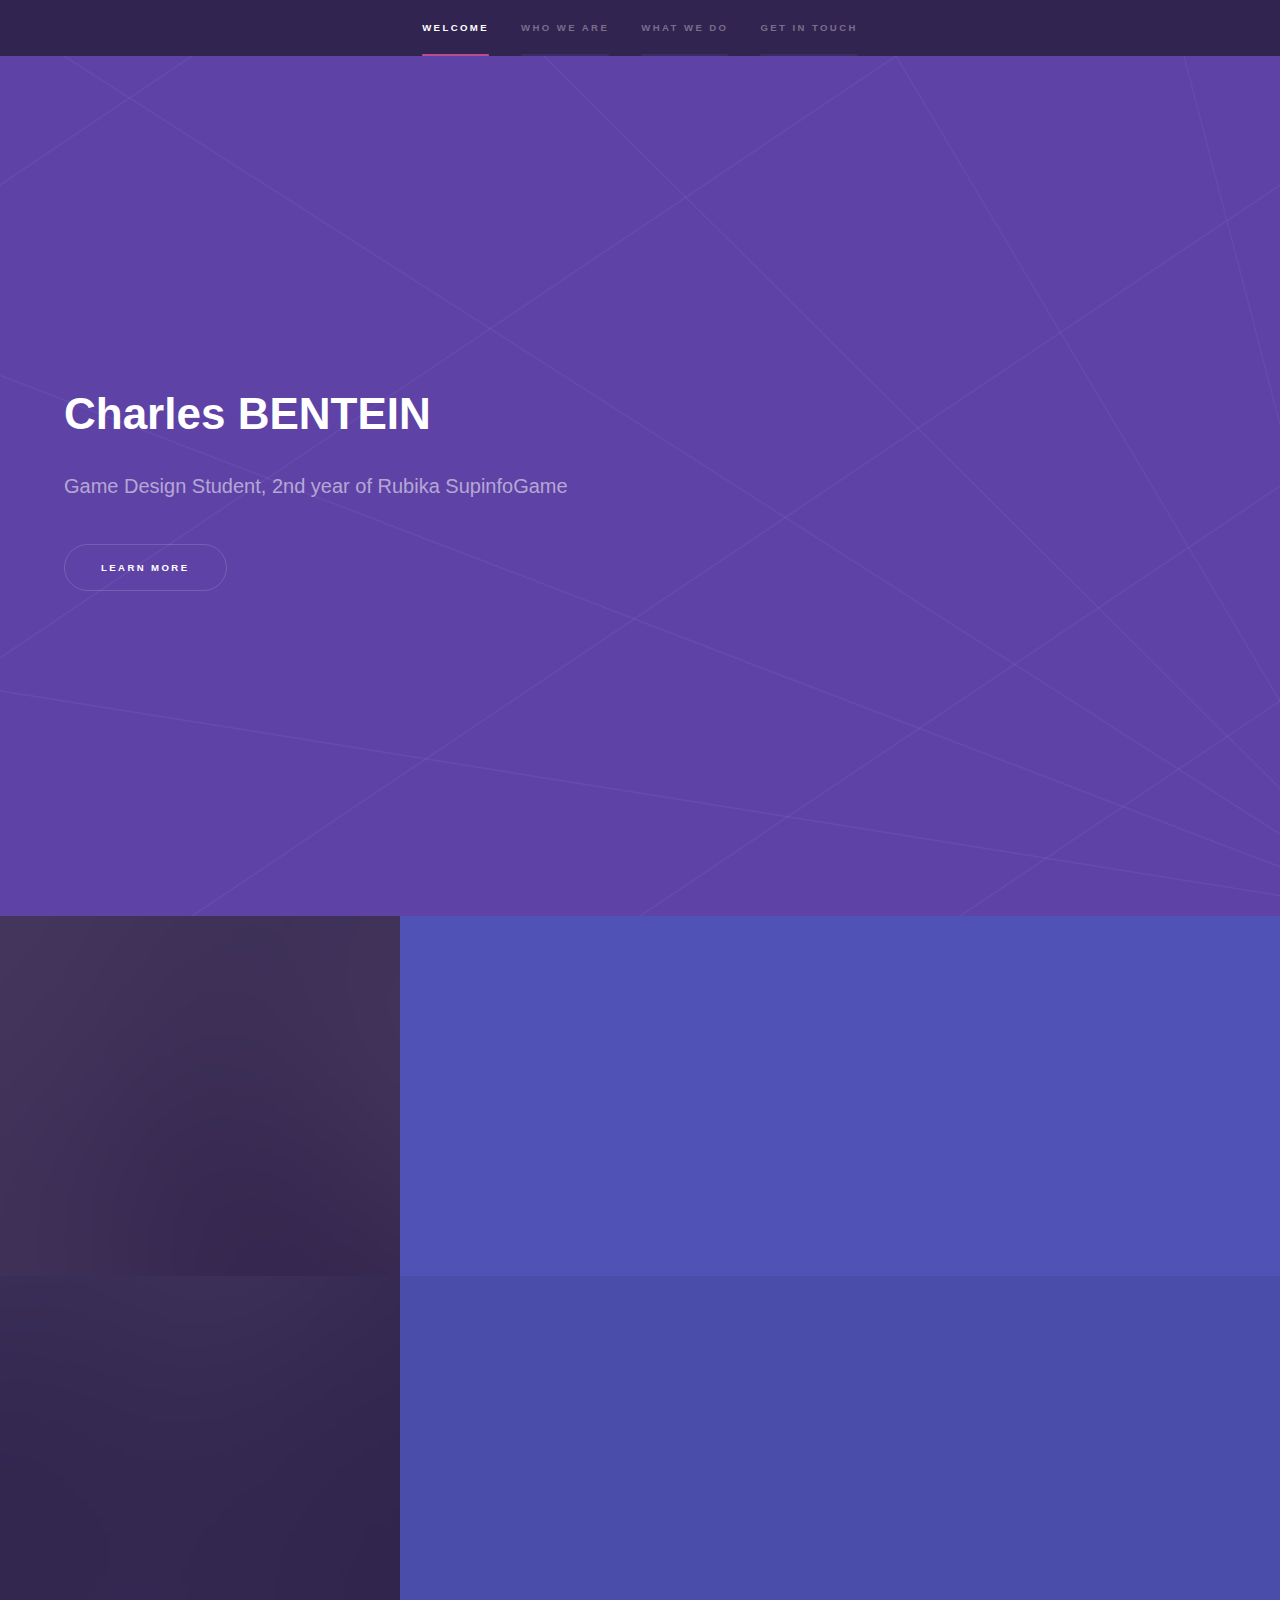
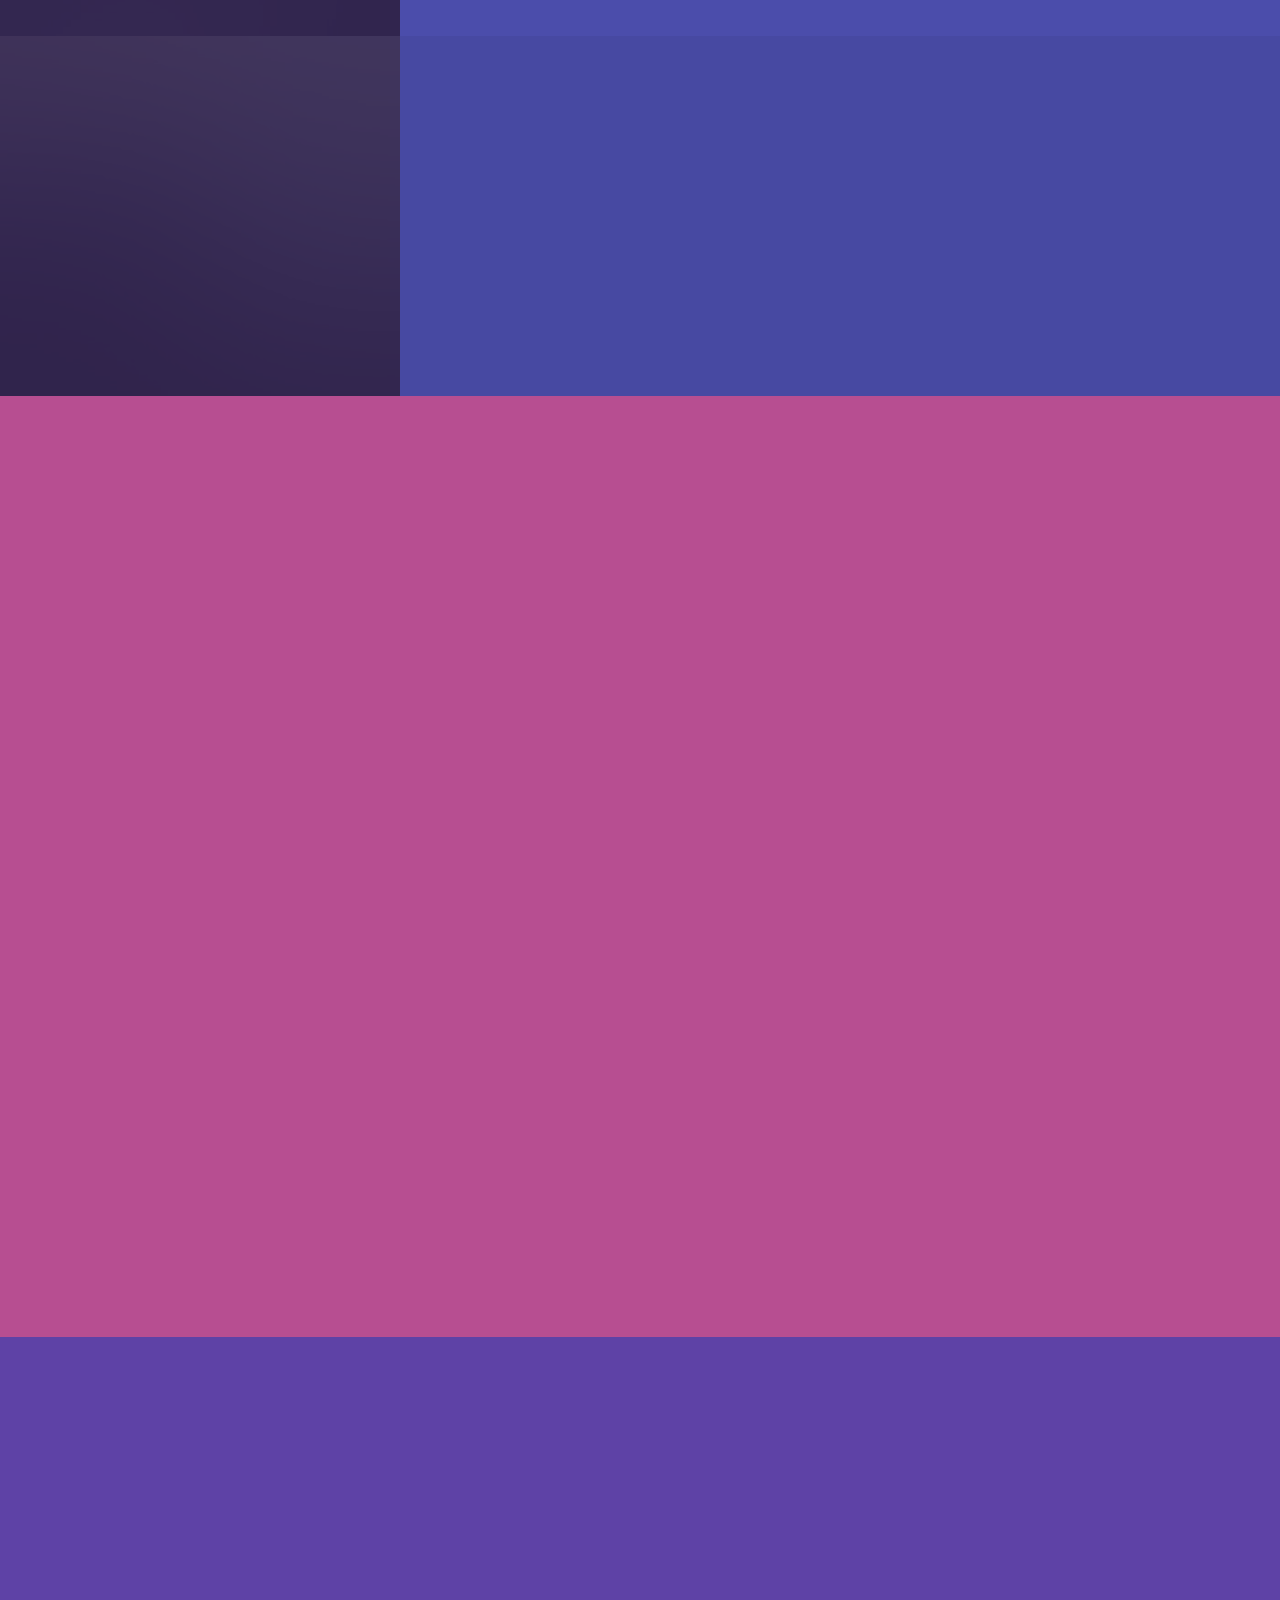
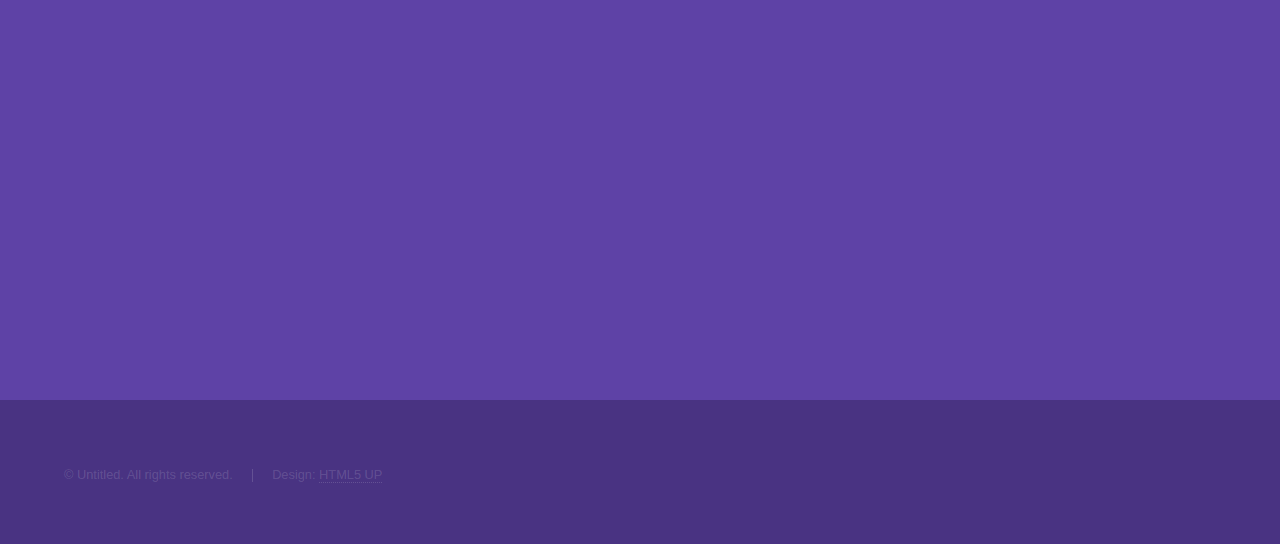
<file: MyPortfolio/index.html>
<!DOCTYPE HTML>
<!--
	Hyperspace by HTML5 UP
	html5up.net | @ajlkn
	Free for personal and commercial use under the CCA 3.0 license (html5up.net/license)
-->
<html>
	<head>
		<title>ChB - Game Designer</title>
		<meta charset="utf-8" />
		<meta name="viewport" content="width=device-width, initial-scale=1, user-scalable=no" />
		<link rel="stylesheet" href="assets/css/main.css" />
		<noscript><link rel="stylesheet" href="assets/css/noscript.css" /></noscript>
	</head>
	<body class="is-preload">

		<!-- Sidebar -->
			<section id="sidebar">
				<div class="inner">
					<nav>
						<ul>
							<li><a href="#intro">Welcome</a></li>
							<li><a href="#one">Who we are</a></li>
							<li><a href="#two">What we do</a></li>
							<li><a href="#three">Get in touch</a></li>
						</ul>
					</nav>
				</div>
			</section>

		<!-- Wrapper -->
			<div id="wrapper">

				<!-- Intro -->
					<section id="intro" class="wrapper style1 fullscreen fade-up">
						<div class="inner">
							<h1>Charles BENTEIN</h1>
							<p>Game Design Student, 2nd year of Rubika SupinfoGame</p>
							<ul class="actions">
								<li><a href="#one" class="button scrolly">Learn more</a></li>
							</ul>
						</div>
					</section>

				<!-- One -->
					<section id="one" class="wrapper style2 spotlights">
						<section>
							<a href="#" class="image"><img src="images/pic01.jpg" alt="" data-position="center center" /></a>
							<div class="content">
								<div class="inner">
									<h2>Sed ipsum dolor</h2>
									<p>Phasellus convallis elit id ullamcorper pulvinar. Duis aliquam turpis mauris, eu ultricies erat malesuada quis. Aliquam dapibus.</p>
									<ul class="actions">
										<li><a href="generic.html" class="button">Learn more</a></li>
									</ul>
								</div>
							</div>
						</section>
						<section>
							<a href="#" class="image"><img src="images/pic02.jpg" alt="" data-position="top center" /></a>
							<div class="content">
								<div class="inner">
									<h2>Feugiat consequat</h2>
									<p>Phasellus convallis elit id ullamcorper pulvinar. Duis aliquam turpis mauris, eu ultricies erat malesuada quis. Aliquam dapibus.</p>
									<ul class="actions">
										<li><a href="generic.html" class="button">Learn more</a></li>
									</ul>
								</div>
							</div>
						</section>
						<section>
							<a href="#" class="image"><img src="images/pic03.jpg" alt="" data-position="25% 25%" /></a>
							<div class="content">
								<div class="inner">
									<h2>Ultricies aliquam</h2>
									<p>Phasellus convallis elit id ullamcorper pulvinar. Duis aliquam turpis mauris, eu ultricies erat malesuada quis. Aliquam dapibus.</p>
									<ul class="actions">
										<li><a href="generic.html" class="button">Learn more</a></li>
									</ul>
								</div>
							</div>
						</section>
					</section>

				<!-- Two -->
					<section id="two" class="wrapper style3 fade-up">
						<div class="inner">
							<h2>What we do</h2>
							<p>Phasellus convallis elit id ullamcorper pulvinar. Duis aliquam turpis mauris, eu ultricies erat malesuada quis. Aliquam dapibus, lacus eget hendrerit bibendum, urna est aliquam sem, sit amet imperdiet est velit quis lorem.</p>
							<div class="features">
								<section>
									<span class="icon solid major fa-code"></span>
									<h3>Lorem ipsum amet</h3>
									<p>Phasellus convallis elit id ullam corper amet et pulvinar. Duis aliquam turpis mauris, sed ultricies erat dapibus.</p>
								</section>
								<section>
									<span class="icon solid major fa-lock"></span>
									<h3>Aliquam sed nullam</h3>
									<p>Phasellus convallis elit id ullam corper amet et pulvinar. Duis aliquam turpis mauris, sed ultricies erat dapibus.</p>
								</section>
								<section>
									<span class="icon solid major fa-cog"></span>
									<h3>Sed erat ullam corper</h3>
									<p>Phasellus convallis elit id ullam corper amet et pulvinar. Duis aliquam turpis mauris, sed ultricies erat dapibus.</p>
								</section>
								<section>
									<span class="icon solid major fa-desktop"></span>
									<h3>Veroeros quis lorem</h3>
									<p>Phasellus convallis elit id ullam corper amet et pulvinar. Duis aliquam turpis mauris, sed ultricies erat dapibus.</p>
								</section>
								<section>
									<span class="icon solid major fa-link"></span>
									<h3>Urna quis bibendum</h3>
									<p>Phasellus convallis elit id ullam corper amet et pulvinar. Duis aliquam turpis mauris, sed ultricies erat dapibus.</p>
								</section>
								<section>
									<span class="icon major fa-gem"></span>
									<h3>Aliquam urna dapibus</h3>
									<p>Phasellus convallis elit id ullam corper amet et pulvinar. Duis aliquam turpis mauris, sed ultricies erat dapibus.</p>
								</section>
							</div>
							<ul class="actions">
								<li><a href="generic.html" class="button">Learn more</a></li>
							</ul>
						</div>
					</section>

				<!-- Three -->
					<section id="three" class="wrapper style1 fade-up">
						<div class="inner">
							<h2>Get in touch</h2>
							<p>Phasellus convallis elit id ullamcorper pulvinar. Duis aliquam turpis mauris, eu ultricies erat malesuada quis. Aliquam dapibus, lacus eget hendrerit bibendum, urna est aliquam sem, sit amet imperdiet est velit quis lorem.</p>
							<div class="split style1">
								<section>
									<form method="post" action="#">
										<div class="fields">
											<div class="field half">
												<label for="name">Name</label>
												<input type="text" name="name" id="name" />
											</div>
											<div class="field half">
												<label for="email">Email</label>
												<input type="text" name="email" id="email" />
											</div>
											<div class="field">
												<label for="message">Message</label>
												<textarea name="message" id="message" rows="5"></textarea>
											</div>
										</div>
										<ul class="actions">
											<li><a href="" class="button submit">Send Message</a></li>
										</ul>
									</form>
								</section>
								<section>
									<ul class="contact">
										<li>
											<h3>Address</h3>
											<span>12345 Somewhere Road #654<br />
											Nashville, TN 00000-0000<br />
											USA</span>
										</li>
										<li>
											<h3>Email</h3>
											<a href="#">user@untitled.tld</a>
										</li>
										<li>
											<h3>Phone</h3>
											<span>(000) 000-0000</span>
										</li>
										<li>
											<h3>Social</h3>
											<ul class="icons">
												<li><a href="#" class="icon brands fa-twitter"><span class="label">Twitter</span></a></li>
												<li><a href="#" class="icon brands fa-facebook-f"><span class="label">Facebook</span></a></li>
												<li><a href="#" class="icon brands fa-github"><span class="label">GitHub</span></a></li>
												<li><a href="#" class="icon brands fa-instagram"><span class="label">Instagram</span></a></li>
												<li><a href="#" class="icon brands fa-linkedin-in"><span class="label">LinkedIn</span></a></li>
											</ul>
										</li>
									</ul>
								</section>
							</div>
						</div>
					</section>

			</div>

		<!-- Footer -->
			<footer id="footer" class="wrapper style1-alt">
				<div class="inner">
					<ul class="menu">
						<li>&copy; Untitled. All rights reserved.</li><li>Design: <a href="http://html5up.net">HTML5 UP</a></li>
					</ul>
				</div>
			</footer>

		<!-- Scripts -->
			<script src="assets/js/jquery.min.js"></script>
			<script src="assets/js/jquery.scrollex.min.js"></script>
			<script src="assets/js/jquery.scrolly.min.js"></script>
			<script src="assets/js/browser.min.js"></script>
			<script src="assets/js/breakpoints.min.js"></script>
			<script src="assets/js/util.js"></script>
			<script src="assets/js/main.js"></script>

	</body>
</html>
</file>
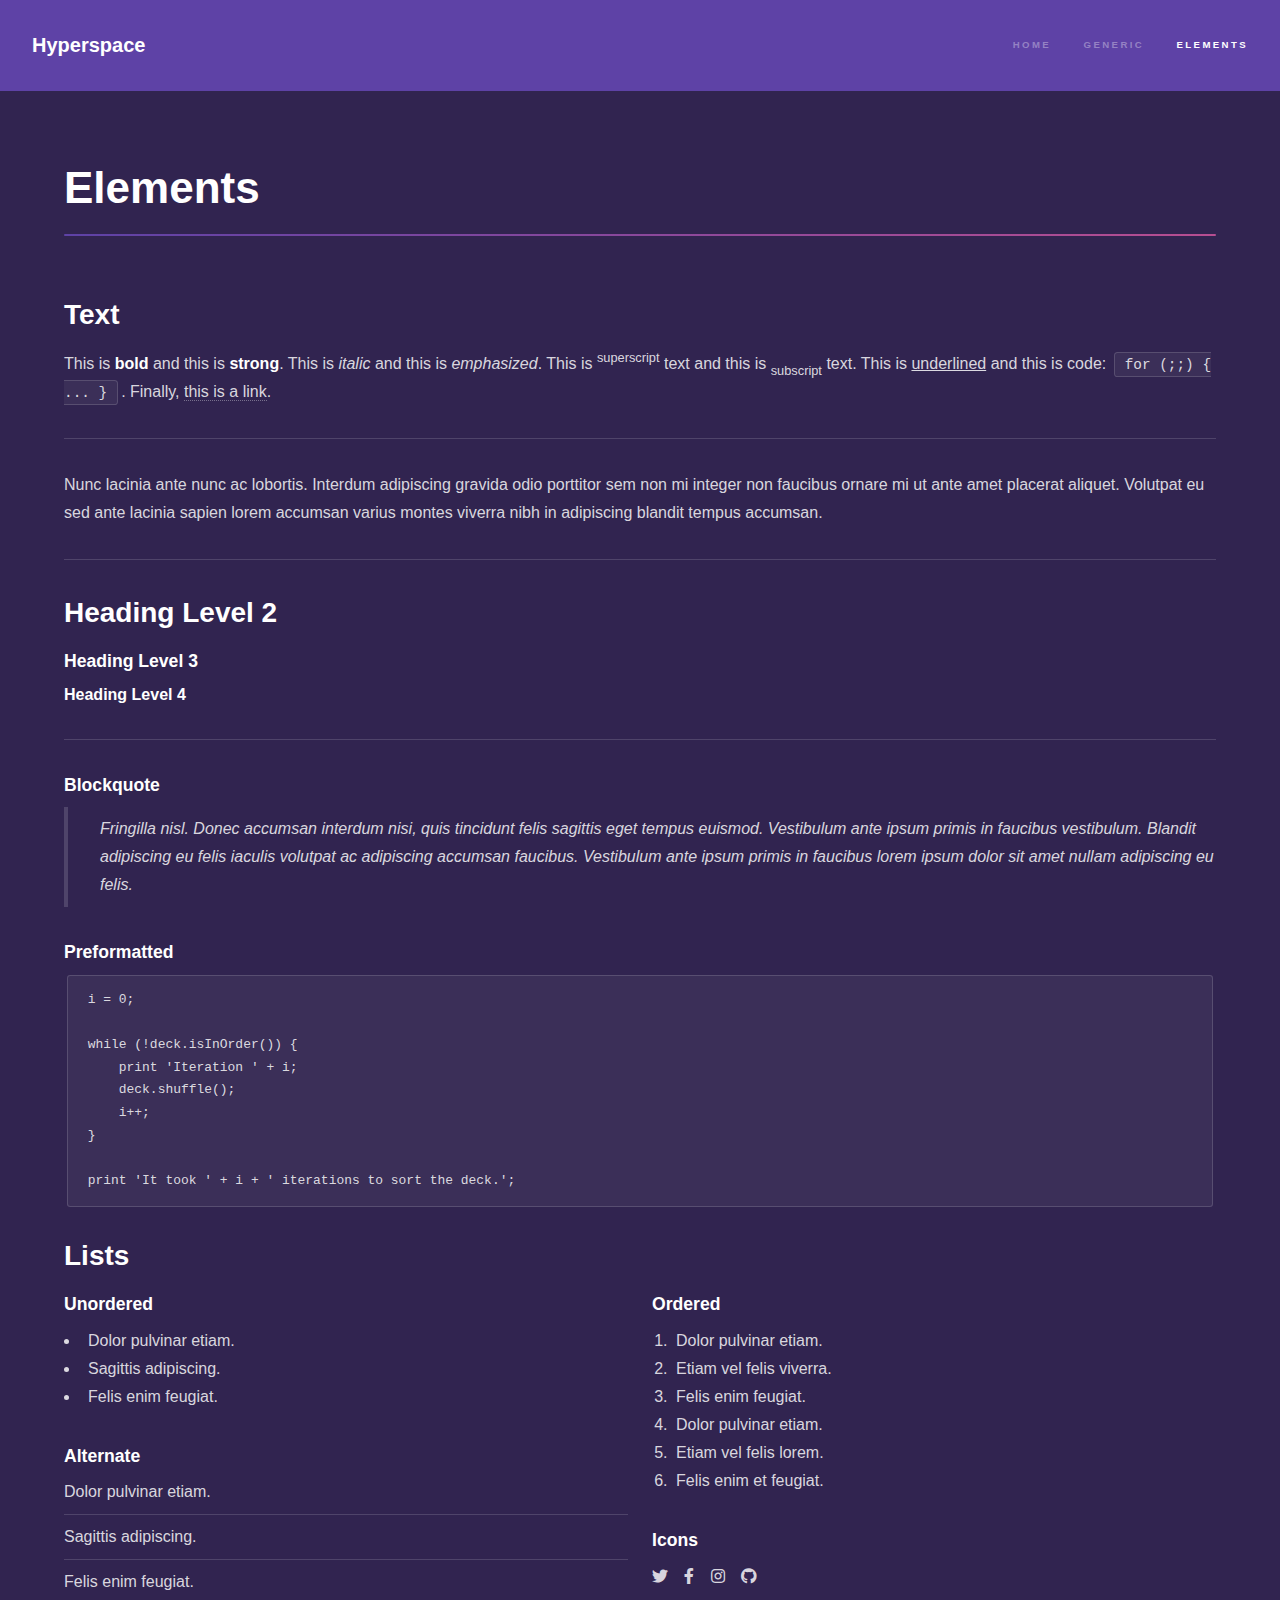
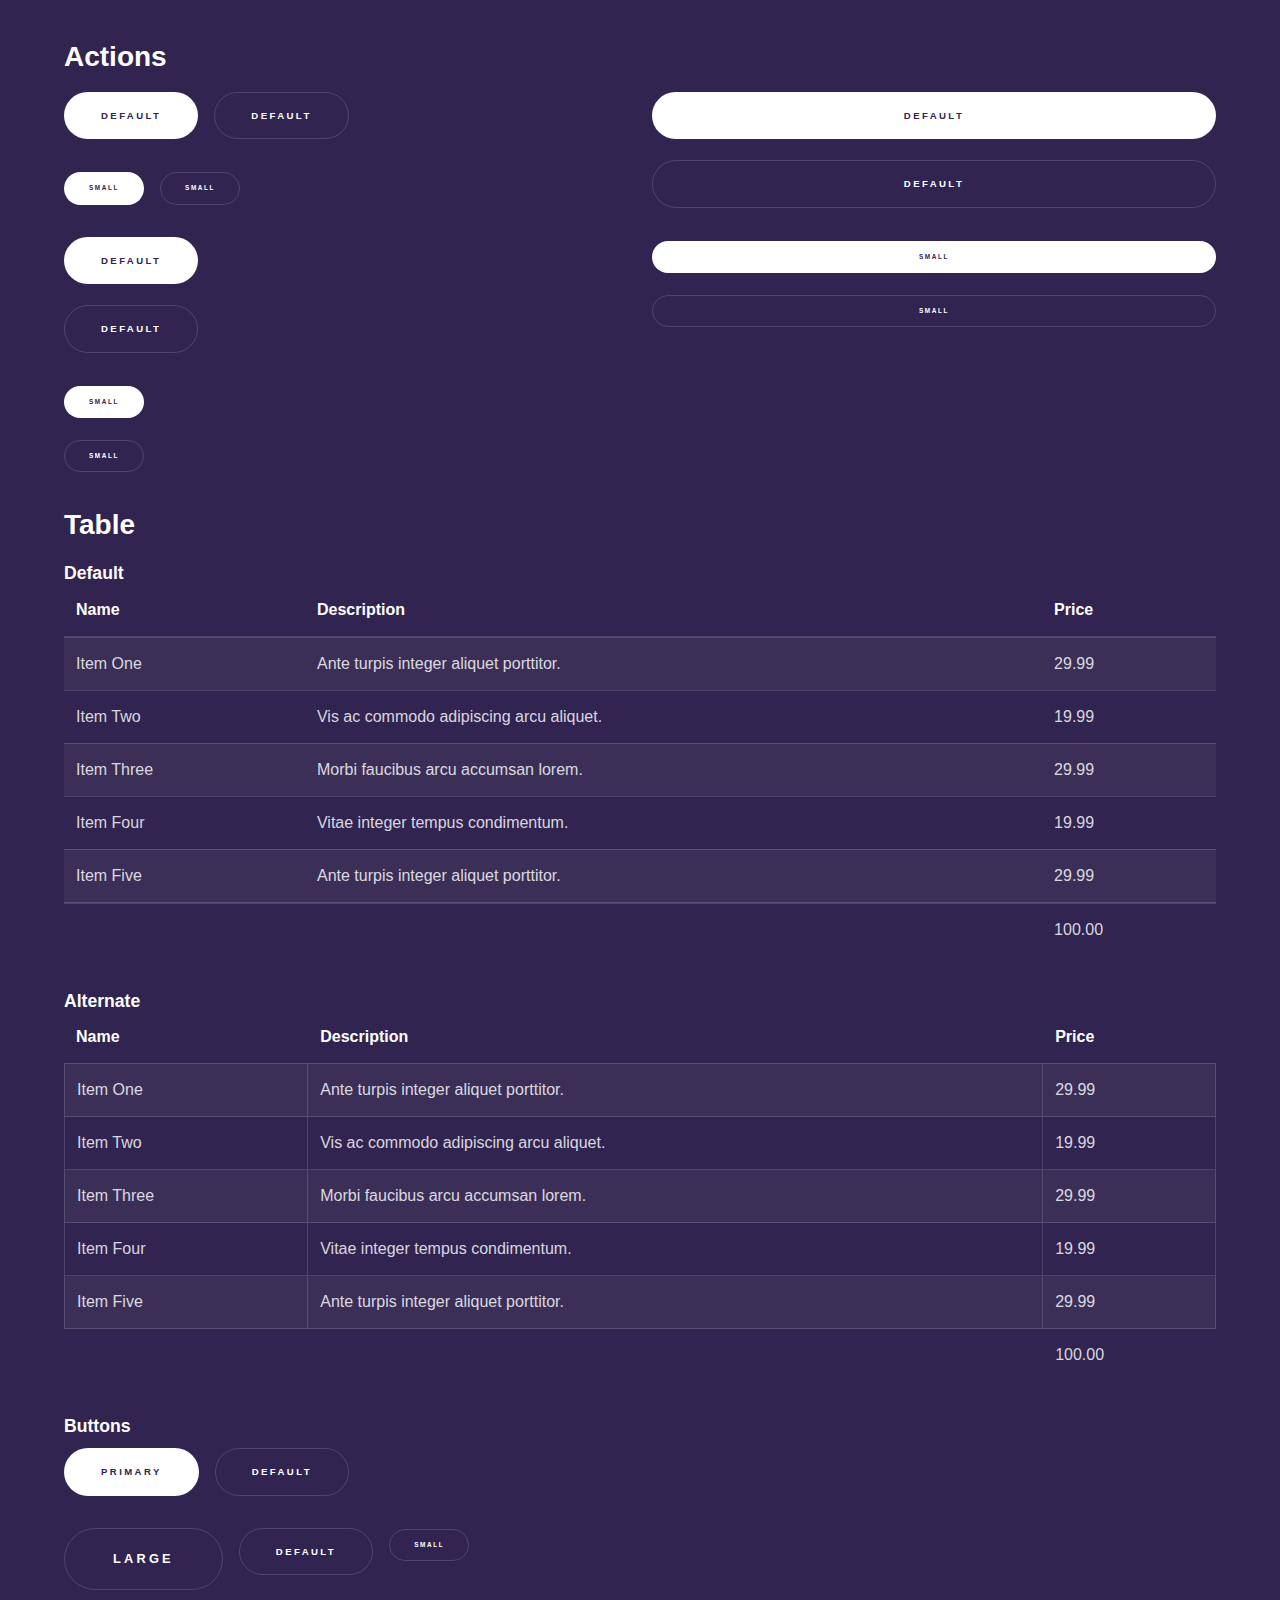
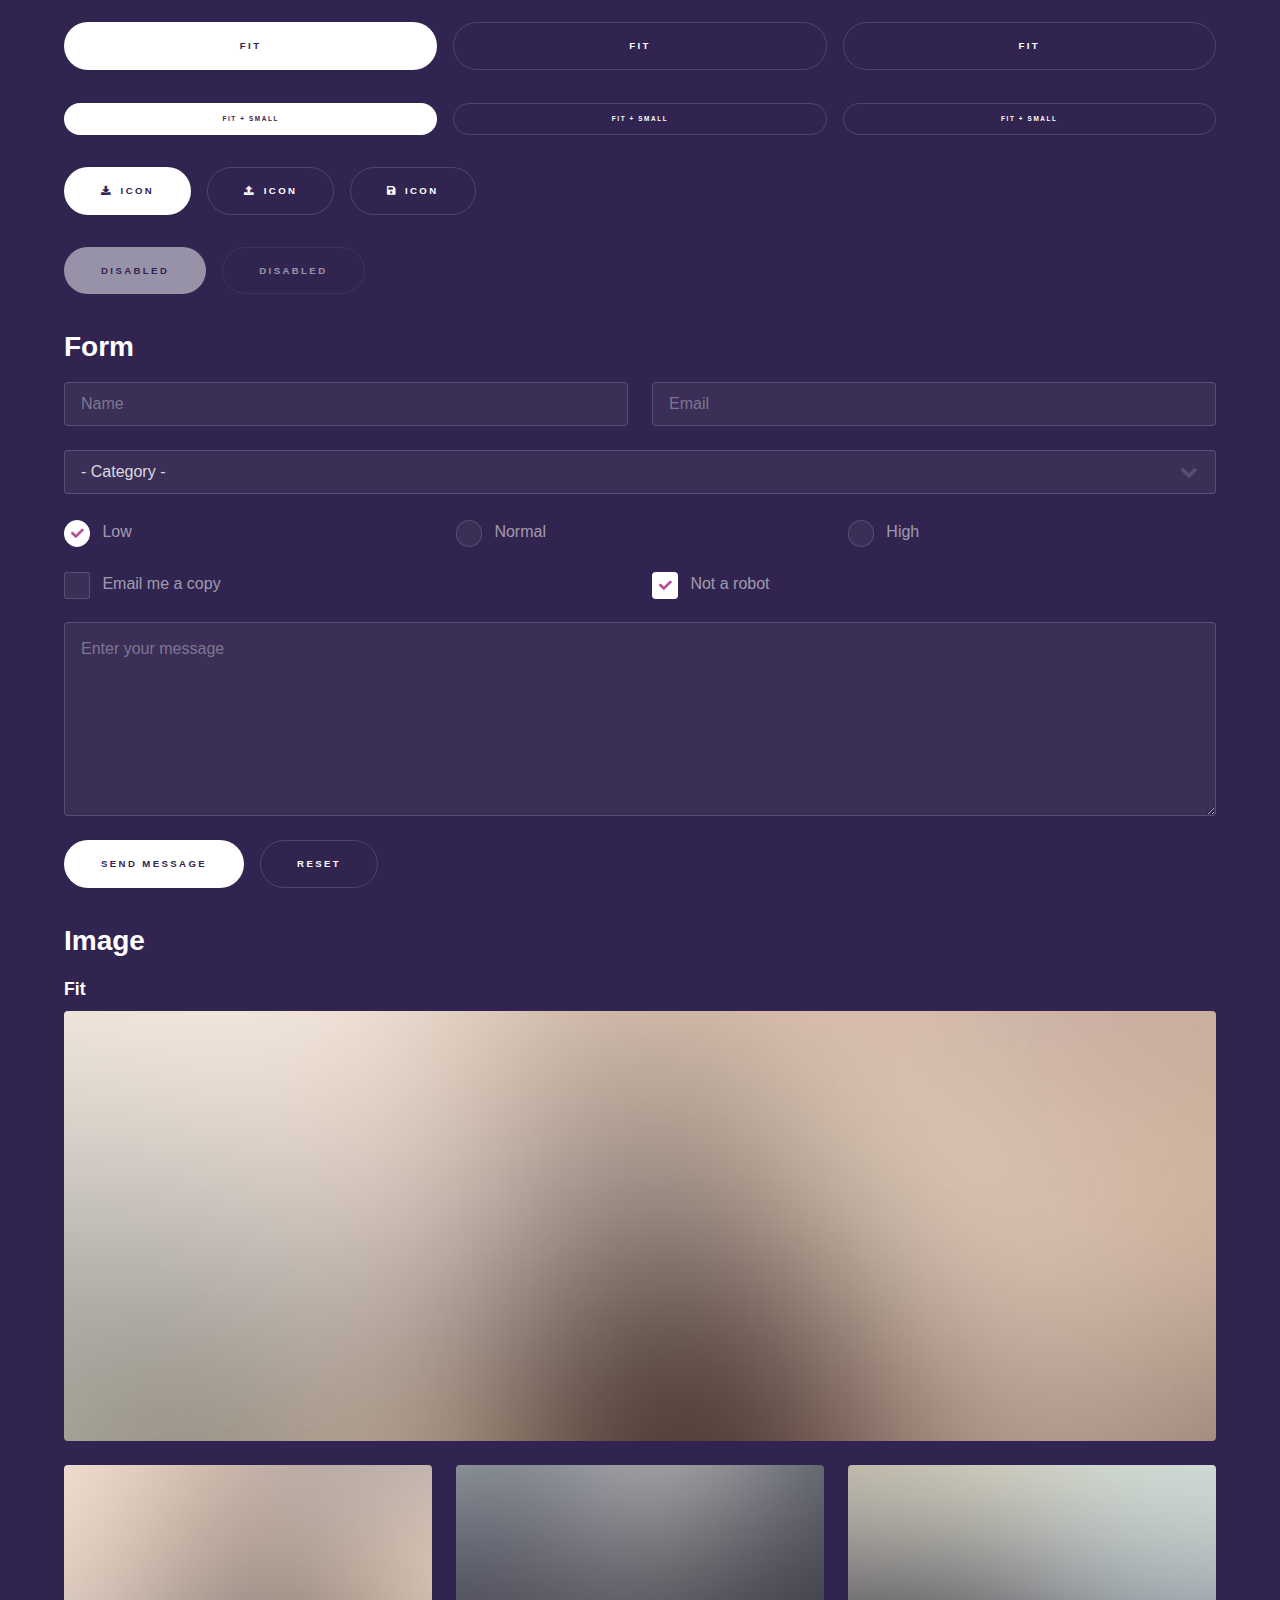
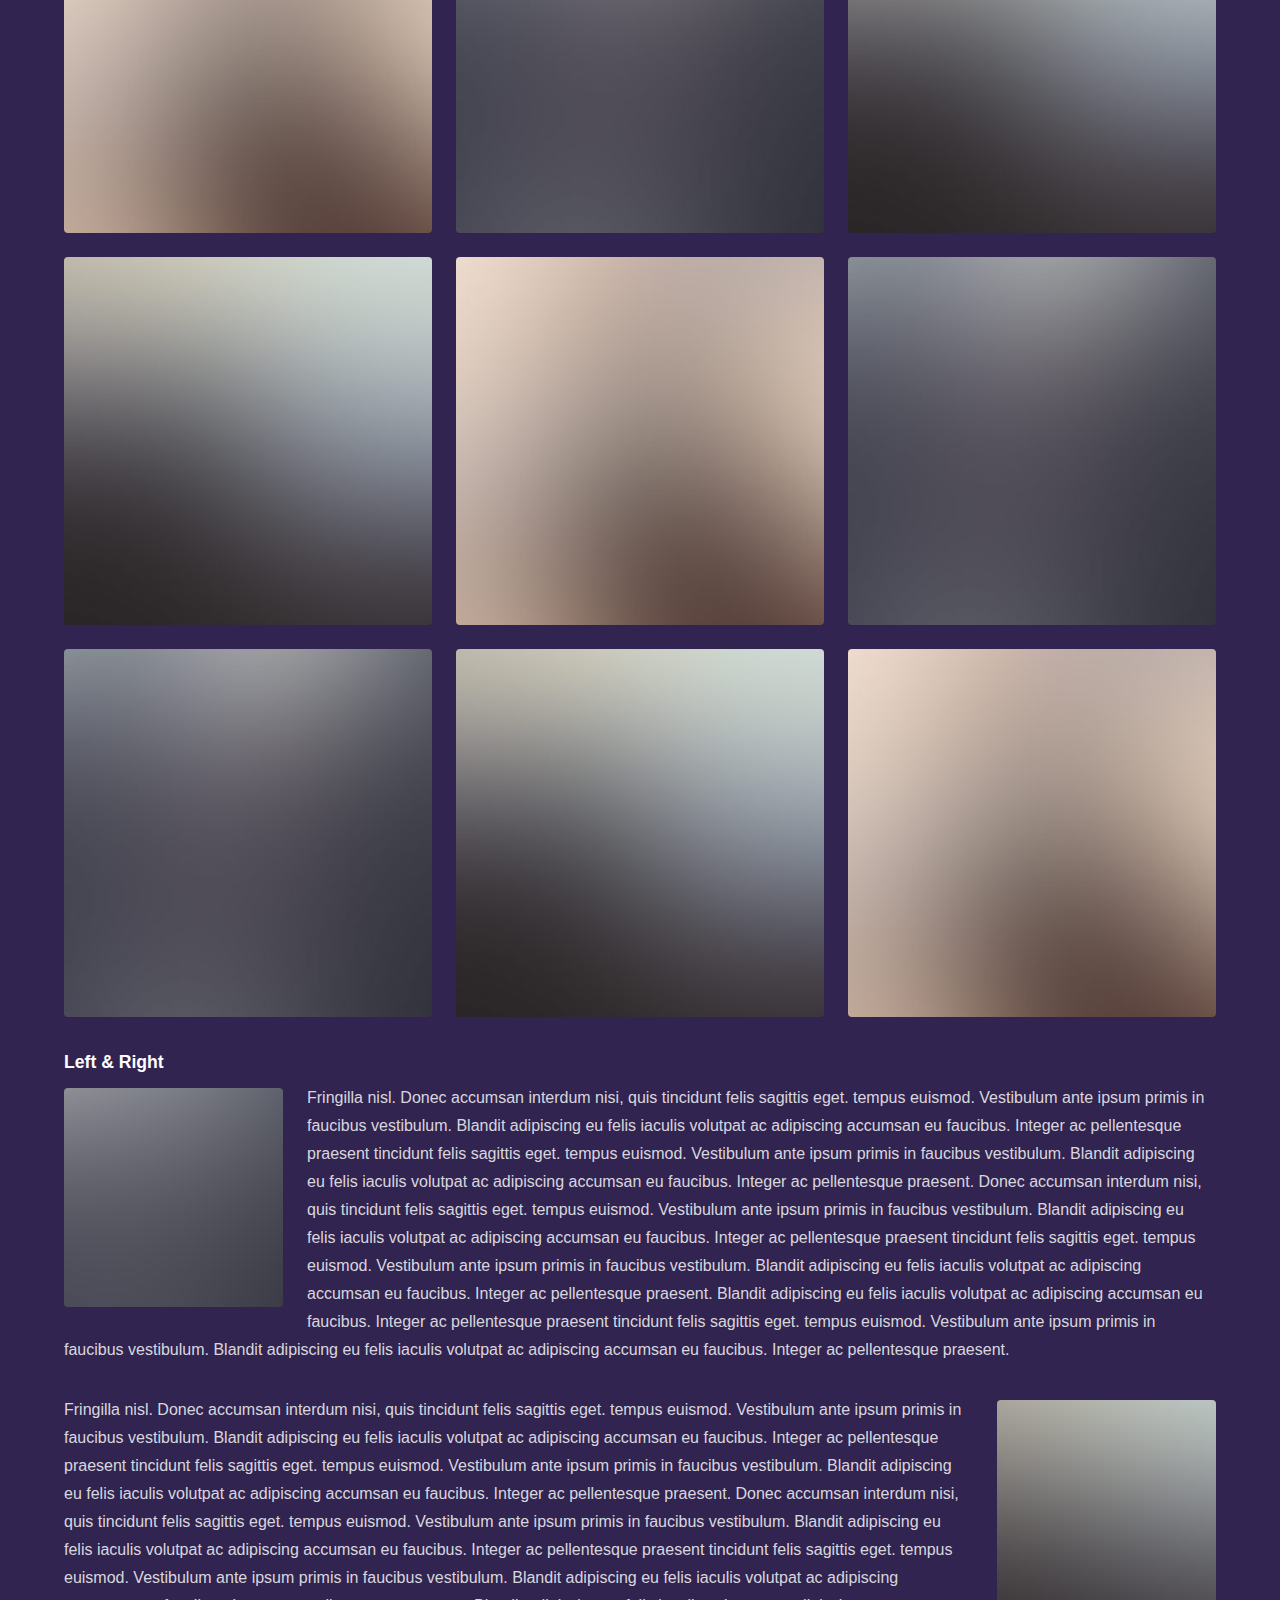
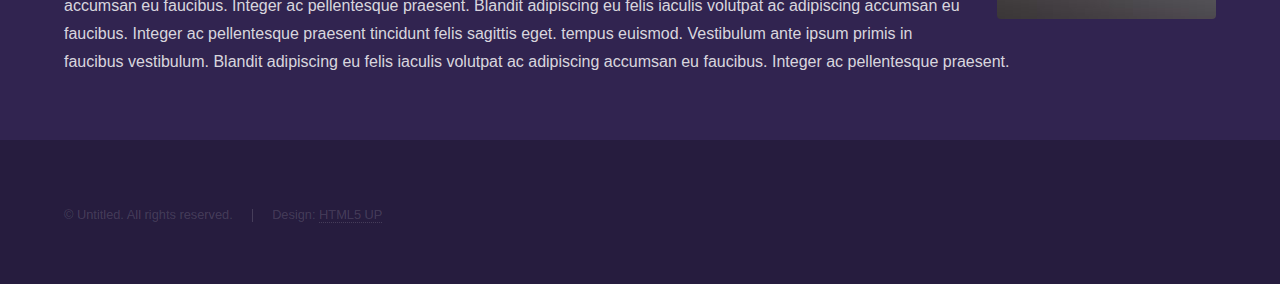
<file: elements.html>
<!DOCTYPE HTML>
<!--
	Hyperspace by HTML5 UP
	html5up.net | @ajlkn
	Free for personal and commercial use under the CCA 3.0 license (html5up.net/license)
-->
<html>
	<head>
		<title>Elements - Hyperspace by HTML5 UP</title>
		<meta charset="utf-8" />
		<meta name="viewport" content="width=device-width, initial-scale=1, user-scalable=no" />
		<link rel="stylesheet" href="assets/css/main.css" />
		<noscript><link rel="stylesheet" href="assets/css/noscript.css" /></noscript>
	</head>
	<body class="is-preload">

		<!-- Header -->
			<header id="header">
				<a href="index.html" class="title">Hyperspace</a>
				<nav>
					<ul>
						<li><a href="index.html">Home</a></li>
						<li><a href="generic.html">Generic</a></li>
						<li><a href="elements.html"  class="active">Elements</a></li>
					</ul>
				</nav>
			</header>

		<!-- Wrapper -->
			<div id="wrapper">

				<!-- Main -->
					<section id="main" class="wrapper">
						<div class="inner">
							<h1 class="major">Elements</h1>

							<!-- Text -->
								<section>
									<h2>Text</h2>
									<p>This is <b>bold</b> and this is <strong>strong</strong>. This is <i>italic</i> and this is <em>emphasized</em>.
									This is <sup>superscript</sup> text and this is <sub>subscript</sub> text.
									This is <u>underlined</u> and this is code: <code>for (;;) { ... }</code>. Finally, <a href="#">this is a link</a>.</p>
									<hr />
									<p>Nunc lacinia ante nunc ac lobortis. Interdum adipiscing gravida odio porttitor sem non mi integer non faucibus ornare mi ut ante amet placerat aliquet. Volutpat eu sed ante lacinia sapien lorem accumsan varius montes viverra nibh in adipiscing blandit tempus accumsan.</p>
									<hr />
									<h2>Heading Level 2</h2>
									<h3>Heading Level 3</h3>
									<h4>Heading Level 4</h4>
									<hr />
									<h3>Blockquote</h3>
									<blockquote>Fringilla nisl. Donec accumsan interdum nisi, quis tincidunt felis sagittis eget tempus euismod. Vestibulum ante ipsum primis in faucibus vestibulum. Blandit adipiscing eu felis iaculis volutpat ac adipiscing accumsan faucibus. Vestibulum ante ipsum primis in faucibus lorem ipsum dolor sit amet nullam adipiscing eu felis.</blockquote>
									<h3>Preformatted</h3>
									<pre><code>i = 0;

while (!deck.isInOrder()) {
    print 'Iteration ' + i;
    deck.shuffle();
    i++;
}

print 'It took ' + i + ' iterations to sort the deck.';</code></pre>
								</section>

							<!-- Lists -->
								<section>
									<h2>Lists</h2>
									<div class="row">
										<div class="col-6 col-12-medium">
											<h3>Unordered</h3>
											<ul>
												<li>Dolor pulvinar etiam.</li>
												<li>Sagittis adipiscing.</li>
												<li>Felis enim feugiat.</li>
											</ul>
											<h3>Alternate</h3>
											<ul class="alt">
												<li>Dolor pulvinar etiam.</li>
												<li>Sagittis adipiscing.</li>
												<li>Felis enim feugiat.</li>
											</ul>
										</div>
										<div class="col-6 col-12-medium">
											<h3>Ordered</h3>
											<ol>
												<li>Dolor pulvinar etiam.</li>
												<li>Etiam vel felis viverra.</li>
												<li>Felis enim feugiat.</li>
												<li>Dolor pulvinar etiam.</li>
												<li>Etiam vel felis lorem.</li>
												<li>Felis enim et feugiat.</li>
											</ol>
											<h3>Icons</h3>
											<ul class="icons">
												<li><a href="#" class="icon brands fa-twitter"><span class="label">Twitter</span></a></li>
												<li><a href="#" class="icon brands fa-facebook-f"><span class="label">Facebook</span></a></li>
												<li><a href="#" class="icon brands fa-instagram"><span class="label">Instagram</span></a></li>
												<li><a href="#" class="icon brands fa-github"><span class="label">Github</span></a></li>
											</ul>
										</div>
									</div>
									<h2>Actions</h2>
									<div class="row">
										<div class="col-6 col-12-medium">
											<ul class="actions">
												<li><a href="#" class="button primary">Default</a></li>
												<li><a href="#" class="button">Default</a></li>
											</ul>
											<ul class="actions small">
												<li><a href="#" class="button primary small">Small</a></li>
												<li><a href="#" class="button small">Small</a></li>
											</ul>
											<ul class="actions stacked">
												<li><a href="#" class="button primary">Default</a></li>
												<li><a href="#" class="button">Default</a></li>
											</ul>
											<ul class="actions stacked">
												<li><a href="#" class="button primary small">Small</a></li>
												<li><a href="#" class="button small">Small</a></li>
											</ul>
										</div>
										<div class="col-6 col-12-medium">
											<ul class="actions stacked">
												<li><a href="#" class="button primary fit">Default</a></li>
												<li><a href="#" class="button fit">Default</a></li>
											</ul>
											<ul class="actions stacked">
												<li><a href="#" class="button primary small fit">Small</a></li>
												<li><a href="#" class="button small fit">Small</a></li>
											</ul>
										</div>
									</div>
								</section>

							<!-- Table -->
								<section>
									<h2>Table</h2>
									<h3>Default</h3>
									<div class="table-wrapper">
										<table>
											<thead>
												<tr>
													<th>Name</th>
													<th>Description</th>
													<th>Price</th>
												</tr>
											</thead>
											<tbody>
												<tr>
													<td>Item One</td>
													<td>Ante turpis integer aliquet porttitor.</td>
													<td>29.99</td>
												</tr>
												<tr>
													<td>Item Two</td>
													<td>Vis ac commodo adipiscing arcu aliquet.</td>
													<td>19.99</td>
												</tr>
												<tr>
													<td>Item Three</td>
													<td> Morbi faucibus arcu accumsan lorem.</td>
													<td>29.99</td>
												</tr>
												<tr>
													<td>Item Four</td>
													<td>Vitae integer tempus condimentum.</td>
													<td>19.99</td>
												</tr>
												<tr>
													<td>Item Five</td>
													<td>Ante turpis integer aliquet porttitor.</td>
													<td>29.99</td>
												</tr>
											</tbody>
											<tfoot>
												<tr>
													<td colspan="2"></td>
													<td>100.00</td>
												</tr>
											</tfoot>
										</table>
									</div>

									<h3>Alternate</h3>
									<div class="table-wrapper">
										<table class="alt">
											<thead>
												<tr>
													<th>Name</th>
													<th>Description</th>
													<th>Price</th>
												</tr>
											</thead>
											<tbody>
												<tr>
													<td>Item One</td>
													<td>Ante turpis integer aliquet porttitor.</td>
													<td>29.99</td>
												</tr>
												<tr>
													<td>Item Two</td>
													<td>Vis ac commodo adipiscing arcu aliquet.</td>
													<td>19.99</td>
												</tr>
												<tr>
													<td>Item Three</td>
													<td> Morbi faucibus arcu accumsan lorem.</td>
													<td>29.99</td>
												</tr>
												<tr>
													<td>Item Four</td>
													<td>Vitae integer tempus condimentum.</td>
													<td>19.99</td>
												</tr>
												<tr>
													<td>Item Five</td>
													<td>Ante turpis integer aliquet porttitor.</td>
													<td>29.99</td>
												</tr>
											</tbody>
											<tfoot>
												<tr>
													<td colspan="2"></td>
													<td>100.00</td>
												</tr>
											</tfoot>
										</table>
									</div>
								</section>

							<!-- Buttons -->
								<section>
									<h3>Buttons</h3>
									<ul class="actions">
										<li><a href="#" class="button primary">Primary</a></li>
										<li><a href="#" class="button">Default</a></li>
									</ul>
									<ul class="actions">
										<li><a href="#" class="button large">Large</a></li>
										<li><a href="#" class="button">Default</a></li>
										<li><a href="#" class="button small">Small</a></li>
									</ul>
									<ul class="actions fit">
										<li><a href="#" class="button primary fit">Fit</a></li>
										<li><a href="#" class="button fit">Fit</a></li>
										<li><a href="#" class="button fit">Fit</a></li>
									</ul>
									<ul class="actions fit small">
										<li><a href="#" class="button primary fit small">Fit + Small</a></li>
										<li><a href="#" class="button fit small">Fit + Small</a></li>
										<li><a href="#" class="button fit small">Fit + Small</a></li>
									</ul>
									<ul class="actions">
										<li><a href="#" class="button primary icon solid fa-download">Icon</a></li>
										<li><a href="#" class="button icon solid fa-upload">Icon</a></li>
										<li><a href="#" class="button icon solid fa-save">Icon</a></li>
									</ul>
									<ul class="actions">
										<li><span class="button primary disabled">Disabled</span></li>
										<li><span class="button disabled">Disabled</span></li>
									</ul>
								</section>

							<!-- Form -->
								<section>
									<h2>Form</h2>
									<form method="post" action="#">
										<div class="row gtr-uniform">
											<div class="col-6 col-12-xsmall">
												<input type="text" name="demo-name" id="demo-name" value="" placeholder="Name" />
											</div>
											<div class="col-6 col-12-xsmall">
												<input type="email" name="demo-email" id="demo-email" value="" placeholder="Email" />
											</div>
											<div class="col-12">
												<select name="demo-category" id="demo-category">
													<option value="">- Category -</option>
													<option value="1">Manufacturing</option>
													<option value="1">Shipping</option>
													<option value="1">Administration</option>
													<option value="1">Human Resources</option>
												</select>
											</div>
											<div class="col-4 col-12-small">
												<input type="radio" id="demo-priority-low" name="demo-priority" checked>
												<label for="demo-priority-low">Low</label>
											</div>
											<div class="col-4 col-12-small">
												<input type="radio" id="demo-priority-normal" name="demo-priority">
												<label for="demo-priority-normal">Normal</label>
											</div>
											<div class="col-4 col-12-small">
												<input type="radio" id="demo-priority-high" name="demo-priority">
												<label for="demo-priority-high">High</label>
											</div>
											<div class="col-6 col-12-small">
												<input type="checkbox" id="demo-copy" name="demo-copy">
												<label for="demo-copy">Email me a copy</label>
											</div>
											<div class="col-6 col-12-small">
												<input type="checkbox" id="demo-human" name="demo-human" checked>
												<label for="demo-human">Not a robot</label>
											</div>
											<div class="col-12">
												<textarea name="demo-message" id="demo-message" placeholder="Enter your message" rows="6"></textarea>
											</div>
											<div class="col-12">
												<ul class="actions">
													<li><input type="submit" value="Send Message" class="primary" /></li>
													<li><input type="reset" value="Reset" /></li>
												</ul>
											</div>
										</div>
									</form>
								</section>

							<!-- Image -->
								<section>
									<h2>Image</h2>
									<h3>Fit</h3>
									<div class="box alt">
										<div class="row gtr-uniform">
											<div class="col-12"><span class="image fit"><img src="images/pic04.jpg" alt="" /></span></div>
											<div class="col-4"><span class="image fit"><img src="images/pic01.jpg" alt="" /></span></div>
											<div class="col-4"><span class="image fit"><img src="images/pic02.jpg" alt="" /></span></div>
											<div class="col-4"><span class="image fit"><img src="images/pic03.jpg" alt="" /></span></div>
											<div class="col-4"><span class="image fit"><img src="images/pic03.jpg" alt="" /></span></div>
											<div class="col-4"><span class="image fit"><img src="images/pic01.jpg" alt="" /></span></div>
											<div class="col-4"><span class="image fit"><img src="images/pic02.jpg" alt="" /></span></div>
											<div class="col-4"><span class="image fit"><img src="images/pic02.jpg" alt="" /></span></div>
											<div class="col-4"><span class="image fit"><img src="images/pic03.jpg" alt="" /></span></div>
											<div class="col-4"><span class="image fit"><img src="images/pic01.jpg" alt="" /></span></div>
										</div>
									</div>
									<h3>Left &amp; Right</h3>
									<p><span class="image left"><img src="images/pic05.jpg" alt="" /></span>Fringilla nisl. Donec accumsan interdum nisi, quis tincidunt felis sagittis eget. tempus euismod. Vestibulum ante ipsum primis in faucibus vestibulum. Blandit adipiscing eu felis iaculis volutpat ac adipiscing accumsan eu faucibus. Integer ac pellentesque praesent tincidunt felis sagittis eget. tempus euismod. Vestibulum ante ipsum primis in faucibus vestibulum. Blandit adipiscing eu felis iaculis volutpat ac adipiscing accumsan eu faucibus. Integer ac pellentesque praesent. Donec accumsan interdum nisi, quis tincidunt felis sagittis eget. tempus euismod. Vestibulum ante ipsum primis in faucibus vestibulum. Blandit adipiscing eu felis iaculis volutpat ac adipiscing accumsan eu faucibus. Integer ac pellentesque praesent tincidunt felis sagittis eget. tempus euismod. Vestibulum ante ipsum primis in faucibus vestibulum. Blandit adipiscing eu felis iaculis volutpat ac adipiscing accumsan eu faucibus. Integer ac pellentesque praesent. Blandit adipiscing eu felis iaculis volutpat ac adipiscing accumsan eu faucibus. Integer ac pellentesque praesent tincidunt felis sagittis eget. tempus euismod. Vestibulum ante ipsum primis in faucibus vestibulum. Blandit adipiscing eu felis iaculis volutpat ac adipiscing accumsan eu faucibus. Integer ac pellentesque praesent.</p>
									<p><span class="image right"><img src="images/pic06.jpg" alt="" /></span>Fringilla nisl. Donec accumsan interdum nisi, quis tincidunt felis sagittis eget. tempus euismod. Vestibulum ante ipsum primis in faucibus vestibulum. Blandit adipiscing eu felis iaculis volutpat ac adipiscing accumsan eu faucibus. Integer ac pellentesque praesent tincidunt felis sagittis eget. tempus euismod. Vestibulum ante ipsum primis in faucibus vestibulum. Blandit adipiscing eu felis iaculis volutpat ac adipiscing accumsan eu faucibus. Integer ac pellentesque praesent. Donec accumsan interdum nisi, quis tincidunt felis sagittis eget. tempus euismod. Vestibulum ante ipsum primis in faucibus vestibulum. Blandit adipiscing eu felis iaculis volutpat ac adipiscing accumsan eu faucibus. Integer ac pellentesque praesent tincidunt felis sagittis eget. tempus euismod. Vestibulum ante ipsum primis in faucibus vestibulum. Blandit adipiscing eu felis iaculis volutpat ac adipiscing accumsan eu faucibus. Integer ac pellentesque praesent. Blandit adipiscing eu felis iaculis volutpat ac adipiscing accumsan eu faucibus. Integer ac pellentesque praesent tincidunt felis sagittis eget. tempus euismod. Vestibulum ante ipsum primis in faucibus vestibulum. Blandit adipiscing eu felis iaculis volutpat ac adipiscing accumsan eu faucibus. Integer ac pellentesque praesent.</p>
								</section>

						</div>
					</section>

			</div>

		<!-- Footer -->
			<footer id="footer" class="wrapper alt">
				<div class="inner">
					<ul class="menu">
						<li>&copy; Untitled. All rights reserved.</li><li>Design: <a href="http://html5up.net">HTML5 UP</a></li>
					</ul>
				</div>
			</footer>

		<!-- Scripts -->
			<script src="assets/js/jquery.min.js"></script>
			<script src="assets/js/jquery.scrollex.min.js"></script>
			<script src="assets/js/jquery.scrolly.min.js"></script>
			<script src="assets/js/browser.min.js"></script>
			<script src="assets/js/breakpoints.min.js"></script>
			<script src="assets/js/util.js"></script>
			<script src="assets/js/main.js"></script>

	</body>
</html>
</file>
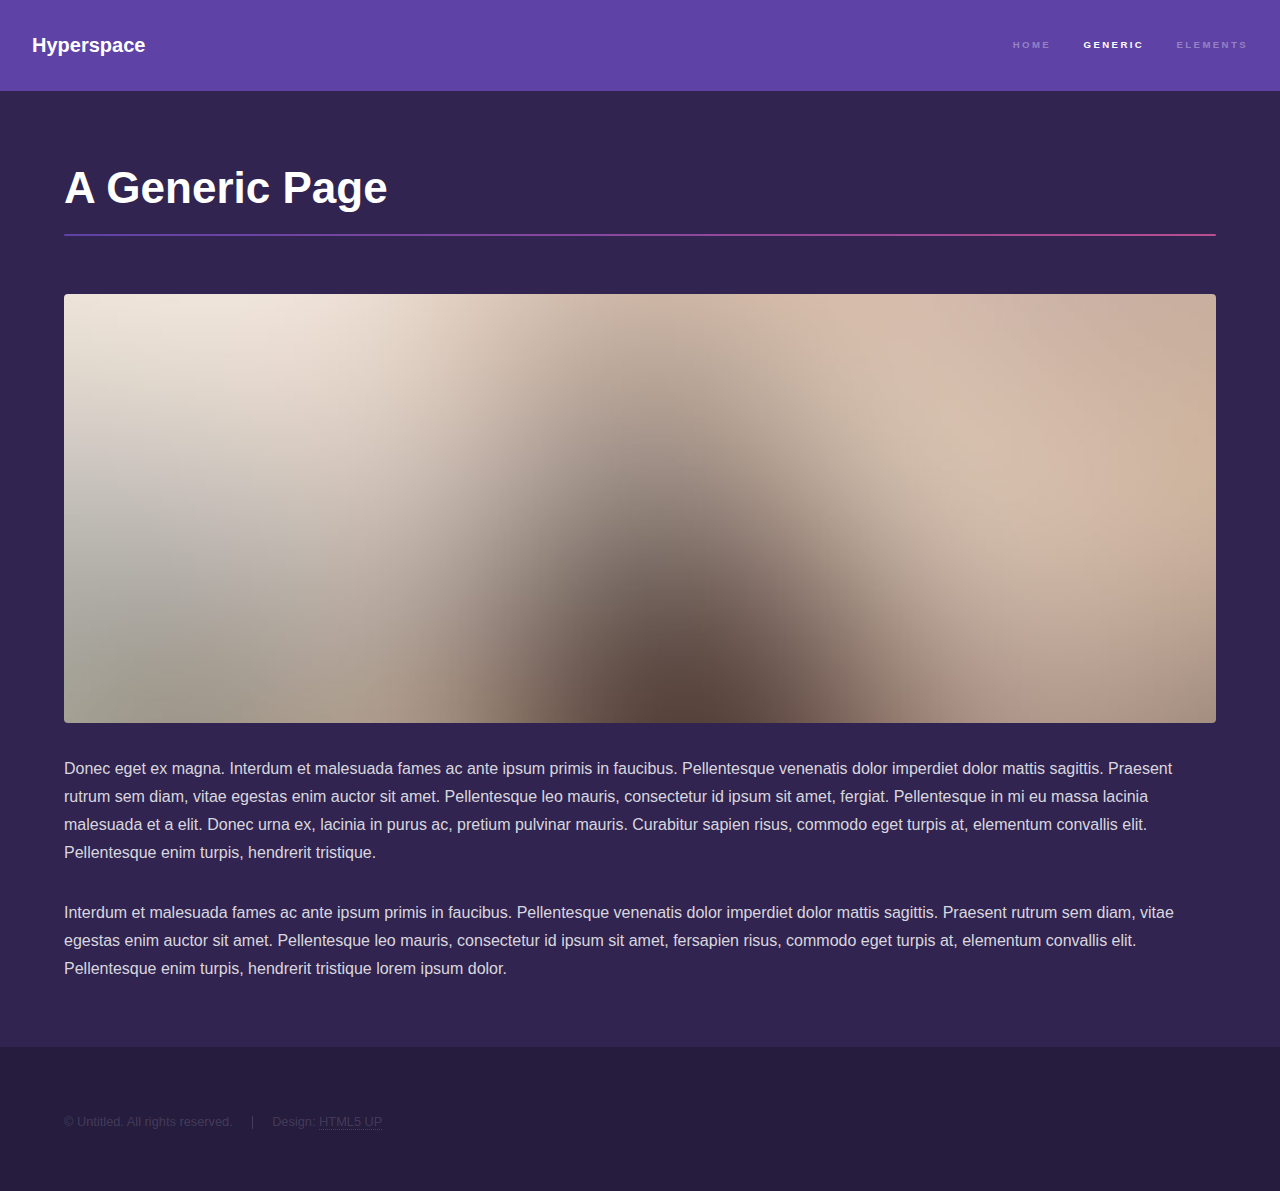
<file: generic.html>
<!DOCTYPE HTML>
<!--
	Hyperspace by HTML5 UP
	html5up.net | @ajlkn
	Free for personal and commercial use under the CCA 3.0 license (html5up.net/license)
-->
<html>
	<head>
		<title>Generic - Hyperspace by HTML5 UP</title>
		<meta charset="utf-8" />
		<meta name="viewport" content="width=device-width, initial-scale=1, user-scalable=no" />
		<link rel="stylesheet" href="assets/css/main.css" />
		<noscript><link rel="stylesheet" href="assets/css/noscript.css" /></noscript>
	</head>
	<body class="is-preload">

		<!-- Header -->
			<header id="header">
				<a href="index.html" class="title">Hyperspace</a>
				<nav>
					<ul>
						<li><a href="index.html">Home</a></li>
						<li><a href="generic.html" class="active">Generic</a></li>
						<li><a href="elements.html">Elements</a></li>
					</ul>
				</nav>
			</header>

		<!-- Wrapper -->
			<div id="wrapper">

				<!-- Main -->
					<section id="main" class="wrapper">
						<div class="inner">
							<h1 class="major">A Generic Page</h1>
							<span class="image fit"><img src="images/pic04.jpg" alt="" /></span>
							<p>Donec eget ex magna. Interdum et malesuada fames ac ante ipsum primis in faucibus. Pellentesque venenatis dolor imperdiet dolor mattis sagittis. Praesent rutrum sem diam, vitae egestas enim auctor sit amet. Pellentesque leo mauris, consectetur id ipsum sit amet, fergiat. Pellentesque in mi eu massa lacinia malesuada et a elit. Donec urna ex, lacinia in purus ac, pretium pulvinar mauris. Curabitur sapien risus, commodo eget turpis at, elementum convallis elit. Pellentesque enim turpis, hendrerit tristique.</p>
							<p>Interdum et malesuada fames ac ante ipsum primis in faucibus. Pellentesque venenatis dolor imperdiet dolor mattis sagittis. Praesent rutrum sem diam, vitae egestas enim auctor sit amet. Pellentesque leo mauris, consectetur id ipsum sit amet, fersapien risus, commodo eget turpis at, elementum convallis elit. Pellentesque enim turpis, hendrerit tristique lorem ipsum dolor.</p>
						</div>
					</section>

			</div>

		<!-- Footer -->
			<footer id="footer" class="wrapper alt">
				<div class="inner">
					<ul class="menu">
						<li>&copy; Untitled. All rights reserved.</li><li>Design: <a href="http://html5up.net">HTML5 UP</a></li>
					</ul>
				</div>
			</footer>

		<!-- Scripts -->
			<script src="assets/js/jquery.min.js"></script>
			<script src="assets/js/jquery.scrollex.min.js"></script>
			<script src="assets/js/jquery.scrolly.min.js"></script>
			<script src="assets/js/browser.min.js"></script>
			<script src="assets/js/breakpoints.min.js"></script>
			<script src="assets/js/util.js"></script>
			<script src="assets/js/main.js"></script>

	</body>
</html>
</file>
<file: MyPortfolio/assets/css/noscript.css>
/*
	Hyperspace by HTML5 UP
	html5up.net | @ajlkn
	Free for personal and commercial use under the CCA 3.0 license (html5up.net/license)
*/

/* Spotlights */

	.spotlights > section > .image:before {
		opacity: 0 !important;
	}

	.spotlights > section > .content > .inner {
		-moz-transform: none !important;
		-webkit-transform: none !important;
		-ms-transform: none !important;
		transform: none !important;
		opacity: 1 !important;
	}

/* Wrapper */

	.wrapper > .inner {
		opacity: 1 !important;
		-moz-transform: none !important;
		-webkit-transform: none !important;
		-ms-transform: none !important;
		transform: none !important;
	}

/* Sidebar */

	#sidebar > .inner {
		opacity: 1 !important;
	}

	#sidebar nav > ul > li {
		-moz-transform: none !important;
		-webkit-transform: none !important;
		-ms-transform: none !important;
		transform: none !important;
		opacity: 1 !important;
	}
</file>
<file: assets/css/noscript.css>
/*
	Hyperspace by HTML5 UP
	html5up.net | @ajlkn
	Free for personal and commercial use under the CCA 3.0 license (html5up.net/license)
*/

/* Spotlights */

	.spotlights > section > .image:before {
		opacity: 0 !important;
	}

	.spotlights > section > .content > .inner {
		-moz-transform: none !important;
		-webkit-transform: none !important;
		-ms-transform: none !important;
		transform: none !important;
		opacity: 1 !important;
	}

/* Wrapper */

	.wrapper > .inner {
		opacity: 1 !important;
		-moz-transform: none !important;
		-webkit-transform: none !important;
		-ms-transform: none !important;
		transform: none !important;
	}

/* Sidebar */

	#sidebar > .inner {
		opacity: 1 !important;
	}

	#sidebar nav > ul > li {
		-moz-transform: none !important;
		-webkit-transform: none !important;
		-ms-transform: none !important;
		transform: none !important;
		opacity: 1 !important;
	}
</file>
<file: MyPortfolio/assets/css/main.css>
@import url(fontawesome-all.min.css);

/*
	Hyperspace by HTML5 UP
	html5up.net | @ajlkn
	Free for personal and commercial use under the CCA 3.0 license (html5up.net/license)
*/

html, body, div, span, applet, object,
iframe, h1, h2, h3, h4, h5, h6, p, blockquote,
pre, a, abbr, acronym, address, big, cite,
code, del, dfn, em, img, ins, kbd, q, s, samp,
small, strike, strong, sub, sup, tt, var, b,
u, i, center, dl, dt, dd, ol, ul, li, fieldset,
form, label, legend, table, caption, tbody,
tfoot, thead, tr, th, td, article, aside,
canvas, details, embed, figure, figcaption,
footer, header, hgroup, menu, nav, output, ruby,
section, summary, time, mark, audio, video {
	margin: 0;
	padding: 0;
	border: 0;
	font-size: 100%;
	font: inherit;
	vertical-align: baseline;}

article, aside, details, figcaption, figure,
footer, header, hgroup, menu, nav, section {
	display: block;}

body {
	line-height: 1;
}

ol, ul {
	list-style: none;
}

blockquote, q {
	quotes: none;
}

	blockquote:before, blockquote:after, q:before, q:after {
		content: '';
		content: none;
	}

table {
	border-collapse: collapse;
	border-spacing: 0;
}

body {
	-webkit-text-size-adjust: none;
}

mark {
	background-color: transparent;
	color: inherit;
}

input::-moz-focus-inner {
	border: 0;
	padding: 0;
}

input, select, textarea {
	-moz-appearance: none;
	-webkit-appearance: none;
	-ms-appearance: none;
	appearance: none;
}

/* Basic */

	@-ms-viewport {
		width: device-width;
	}

	body {
		-ms-overflow-style: scrollbar;
	}

	@media screen and (max-width: 480px) {

		html, body {
			min-width: 320px;
		}

	}

	html {
		box-sizing: border-box;
	}

	*, *:before, *:after {
		box-sizing: inherit;
	}

	body {
		background: #312450;
	}

		body.is-preload *, body.is-preload *:before, body.is-preload *:after {
			-moz-animation: none !important;
			-webkit-animation: none !important;
			-ms-animation: none !important;
			animation: none !important;
			-moz-transition: none !important;
			-webkit-transition: none !important;
			-ms-transition: none !important;
			transition: none !important;
		}

/* Type */

	body, input, select, textarea {
		color: rgba(255, 255, 255, 0.55);
		font-family: Arial, Helvetica, sans-serif;
		font-size: 16.5pt;
		font-weight: normal;
		line-height: 1.75;
	}

		@media screen and (max-width: 1680px) {

			body, input, select, textarea {
				font-size: 13pt;
			}

		}

		@media screen and (max-width: 1280px) {

			body, input, select, textarea {
				font-size: 12pt;
			}

		}

		@media screen and (max-width: 360px) {

			body, input, select, textarea {
				font-size: 11pt;
			}

		}

	a {
		-moz-transition: color 0.2s ease, border-bottom-color 0.2s ease;
		-webkit-transition: color 0.2s ease, border-bottom-color 0.2s ease;
		-ms-transition: color 0.2s ease, border-bottom-color 0.2s ease;
		transition: color 0.2s ease, border-bottom-color 0.2s ease;
		border-bottom: dotted 1px rgba(255, 255, 255, 0.35);
		color: inherit;
		text-decoration: none;
	}

		a:hover {
			border-bottom-color: transparent;
			color: #ffffff;
		}

	strong, b {
		color: #ffffff;
		font-weight: bold;
	}

	em, i {
		font-style: italic;
	}

	p {
		margin: 0 0 2em 0;
	}

	h1, h2, h3, h4, h5, h6 {
		color: #ffffff;
		font-weight: bold;
		line-height: 1.5;
		margin: 0 0 0.5em 0;
	}

		h1 a, h2 a, h3 a, h4 a, h5 a, h6 a {
			color: inherit;
			text-decoration: none;
		}

	h1 {
		font-size: 2.75em;
	}

		h1.major {
			margin: 0 0 1.3em 0;
			position: relative;
			padding-bottom: 0.35em;
		}

			h1.major:after {
				background-image: -moz-linear-gradient(to right, #5e42a6, #b74e91);
				background-image: -webkit-linear-gradient(to right, #5e42a6, #b74e91);
				background-image: -ms-linear-gradient(to right, #5e42a6, #b74e91);
				background-image: linear-gradient(to right, #5e42a6, #b74e91);
				-moz-transition: max-width 0.2s ease;
				-webkit-transition: max-width 0.2s ease;
				-ms-transition: max-width 0.2s ease;
				transition: max-width 0.2s ease;
				border-radius: 0.2em;
				bottom: 0;
				content: '';
				height: 0.05em;
				position: absolute;
				right: 0;
				width: 100%;
			}

	h2 {
		font-size: 1.75em;
	}

	h3 {
		font-size: 1.1em;
	}

	h4 {
		font-size: 1em;
	}

	h5 {
		font-size: 0.8em;
	}

	h6 {
		font-size: 0.6em;
	}

	@media screen and (max-width: 736px) {

		h1 {
			font-size: 2em;
		}

		h2 {
			font-size: 1.25em;
		}

		h3 {
			font-size: 1em;
		}

		h4 {
			font-size: 0.8em;
		}

		h5 {
			font-size: 0.6em;
		}

		h6 {
			font-size: 0.6em;
		}

	}

	sub {
		font-size: 0.8em;
		position: relative;
		top: 0.5em;
	}

	sup {
		font-size: 0.8em;
		position: relative;
		top: -0.5em;
	}

	blockquote {
		border-left: solid 4px rgba(255, 255, 255, 0.15);
		font-style: italic;
		margin: 0 0 2em 0;
		padding: 0.5em 0 0.5em 2em;
	}

	code {
		background: rgba(255, 255, 255, 0.05);
		border-radius: 0.25em;
		border: solid 1px rgba(255, 255, 255, 0.15);
		font-family: "Courier New", monospace;
		font-size: 0.9em;
		margin: 0 0.25em;
		padding: 0.25em 0.65em;
	}

	pre {
		-webkit-overflow-scrolling: touch;
		font-family: "Courier New", monospace;
		font-size: 0.9em;
		margin: 0 0 2em 0;
	}

		pre code {
			display: block;
			line-height: 1.75em;
			padding: 1em 1.5em;
			overflow-x: auto;
		}

	hr {
		border: 0;
		border-bottom: solid 1px rgba(255, 255, 255, 0.15);
		margin: 2em 0;
	}

		hr.major {
			margin: 3em 0;
		}

	.align-left {
		text-align: left;
	}

	.align-center {
		text-align: center;
	}

	.align-right {
		text-align: right;
	}

/* Row */

	.row {
		display: flex;
		flex-wrap: wrap;
		box-sizing: border-box;
		align-items: stretch;
	}

		.row > * {
			box-sizing: border-box;
		}

		.row.gtr-uniform > * > :last-child {
			margin-bottom: 0;
		}

		.row.aln-left {
			justify-content: flex-start;
		}

		.row.aln-center {
			justify-content: center;
		}

		.row.aln-right {
			justify-content: flex-end;
		}

		.row.aln-top {
			align-items: flex-start;
		}

		.row.aln-middle {
			align-items: center;
		}

		.row.aln-bottom {
			align-items: flex-end;
		}

		.row > .imp {
			order: -1;
		}

		.row > .col-1 {
			width: 8.33333%;
		}

		.row > .off-1 {
			margin-left: 8.33333%;
		}

		.row > .col-2 {
			width: 16.66667%;
		}

		.row > .off-2 {
			margin-left: 16.66667%;
		}

		.row > .col-3 {
			width: 25%;
		}

		.row > .off-3 {
			margin-left: 25%;
		}

		.row > .col-4 {
			width: 33.33333%;
		}

		.row > .off-4 {
			margin-left: 33.33333%;
		}

		.row > .col-5 {
			width: 41.66667%;
		}

		.row > .off-5 {
			margin-left: 41.66667%;
		}

		.row > .col-6 {
			width: 50%;
		}

		.row > .off-6 {
			margin-left: 50%;
		}

		.row > .col-7 {
			width: 58.33333%;
		}

		.row > .off-7 {
			margin-left: 58.33333%;
		}

		.row > .col-8 {
			width: 66.66667%;
		}

		.row > .off-8 {
			margin-left: 66.66667%;
		}

		.row > .col-9 {
			width: 75%;
		}

		.row > .off-9 {
			margin-left: 75%;
		}

		.row > .col-10 {
			width: 83.33333%;
		}

		.row > .off-10 {
			margin-left: 83.33333%;
		}

		.row > .col-11 {
			width: 91.66667%;
		}

		.row > .off-11 {
			margin-left: 91.66667%;
		}

		.row > .col-12 {
			width: 100%;
		}

		.row > .off-12 {
			margin-left: 100%;
		}

		.row.gtr-0 {
			margin-top: 0;
			margin-left: 0em;
		}

			.row.gtr-0 > * {
				padding: 0 0 0 0em;
			}

			.row.gtr-0.gtr-uniform {
				margin-top: 0em;
			}

				.row.gtr-0.gtr-uniform > * {
					padding-top: 0em;
				}

		.row.gtr-25 {
			margin-top: 0;
			margin-left: -0.375em;
		}

			.row.gtr-25 > * {
				padding: 0 0 0 0.375em;
			}

			.row.gtr-25.gtr-uniform {
				margin-top: -0.375em;
			}

				.row.gtr-25.gtr-uniform > * {
					padding-top: 0.375em;
				}

		.row.gtr-50 {
			margin-top: 0;
			margin-left: -0.75em;
		}

			.row.gtr-50 > * {
				padding: 0 0 0 0.75em;
			}

			.row.gtr-50.gtr-uniform {
				margin-top: -0.75em;
			}

				.row.gtr-50.gtr-uniform > * {
					padding-top: 0.75em;
				}

		.row {
			margin-top: 0;
			margin-left: -1.5em;
		}

			.row > * {
				padding: 0 0 0 1.5em;
			}

			.row.gtr-uniform {
				margin-top: -1.5em;
			}

				.row.gtr-uniform > * {
					padding-top: 1.5em;
				}

		.row.gtr-150 {
			margin-top: 0;
			margin-left: -2.25em;
		}

			.row.gtr-150 > * {
				padding: 0 0 0 2.25em;
			}

			.row.gtr-150.gtr-uniform {
				margin-top: -2.25em;
			}

				.row.gtr-150.gtr-uniform > * {
					padding-top: 2.25em;
				}

		.row.gtr-200 {
			margin-top: 0;
			margin-left: -3em;
		}

			.row.gtr-200 > * {
				padding: 0 0 0 3em;
			}

			.row.gtr-200.gtr-uniform {
				margin-top: -3em;
			}

				.row.gtr-200.gtr-uniform > * {
					padding-top: 3em;
				}

		@media screen and (max-width: 1680px) {

			.row {
				display: flex;
				flex-wrap: wrap;
				box-sizing: border-box;
				align-items: stretch;
			}

				.row > * {
					box-sizing: border-box;
				}

				.row.gtr-uniform > * > :last-child {
					margin-bottom: 0;
				}

				.row.aln-left {
					justify-content: flex-start;
				}

				.row.aln-center {
					justify-content: center;
				}

				.row.aln-right {
					justify-content: flex-end;
				}

				.row.aln-top {
					align-items: flex-start;
				}

				.row.aln-middle {
					align-items: center;
				}

				.row.aln-bottom {
					align-items: flex-end;
				}

				.row > .imp-xlarge {
					order: -1;
				}

				.row > .col-1-xlarge {
					width: 8.33333%;
				}

				.row > .off-1-xlarge {
					margin-left: 8.33333%;
				}

				.row > .col-2-xlarge {
					width: 16.66667%;
				}

				.row > .off-2-xlarge {
					margin-left: 16.66667%;
				}

				.row > .col-3-xlarge {
					width: 25%;
				}

				.row > .off-3-xlarge {
					margin-left: 25%;
				}

				.row > .col-4-xlarge {
					width: 33.33333%;
				}

				.row > .off-4-xlarge {
					margin-left: 33.33333%;
				}

				.row > .col-5-xlarge {
					width: 41.66667%;
				}

				.row > .off-5-xlarge {
					margin-left: 41.66667%;
				}

				.row > .col-6-xlarge {
					width: 50%;
				}

				.row > .off-6-xlarge {
					margin-left: 50%;
				}

				.row > .col-7-xlarge {
					width: 58.33333%;
				}

				.row > .off-7-xlarge {
					margin-left: 58.33333%;
				}

				.row > .col-8-xlarge {
					width: 66.66667%;
				}

				.row > .off-8-xlarge {
					margin-left: 66.66667%;
				}

				.row > .col-9-xlarge {
					width: 75%;
				}

				.row > .off-9-xlarge {
					margin-left: 75%;
				}

				.row > .col-10-xlarge {
					width: 83.33333%;
				}

				.row > .off-10-xlarge {
					margin-left: 83.33333%;
				}

				.row > .col-11-xlarge {
					width: 91.66667%;
				}

				.row > .off-11-xlarge {
					margin-left: 91.66667%;
				}

				.row > .col-12-xlarge {
					width: 100%;
				}

				.row > .off-12-xlarge {
					margin-left: 100%;
				}

				.row.gtr-0 {
					margin-top: 0;
					margin-left: 0em;
				}

					.row.gtr-0 > * {
						padding: 0 0 0 0em;
					}

					.row.gtr-0.gtr-uniform {
						margin-top: 0em;
					}

						.row.gtr-0.gtr-uniform > * {
							padding-top: 0em;
						}

				.row.gtr-25 {
					margin-top: 0;
					margin-left: -0.375em;
				}

					.row.gtr-25 > * {
						padding: 0 0 0 0.375em;
					}

					.row.gtr-25.gtr-uniform {
						margin-top: -0.375em;
					}

						.row.gtr-25.gtr-uniform > * {
							padding-top: 0.375em;
						}

				.row.gtr-50 {
					margin-top: 0;
					margin-left: -0.75em;
				}

					.row.gtr-50 > * {
						padding: 0 0 0 0.75em;
					}

					.row.gtr-50.gtr-uniform {
						margin-top: -0.75em;
					}

						.row.gtr-50.gtr-uniform > * {
							padding-top: 0.75em;
						}

				.row {
					margin-top: 0;
					margin-left: -1.5em;
				}

					.row > * {
						padding: 0 0 0 1.5em;
					}

					.row.gtr-uniform {
						margin-top: -1.5em;
					}

						.row.gtr-uniform > * {
							padding-top: 1.5em;
						}

				.row.gtr-150 {
					margin-top: 0;
					margin-left: -2.25em;
				}

					.row.gtr-150 > * {
						padding: 0 0 0 2.25em;
					}

					.row.gtr-150.gtr-uniform {
						margin-top: -2.25em;
					}

						.row.gtr-150.gtr-uniform > * {
							padding-top: 2.25em;
						}

				.row.gtr-200 {
					margin-top: 0;
					margin-left: -3em;
				}

					.row.gtr-200 > * {
						padding: 0 0 0 3em;
					}

					.row.gtr-200.gtr-uniform {
						margin-top: -3em;
					}

						.row.gtr-200.gtr-uniform > * {
							padding-top: 3em;
						}

		}

		@media screen and (max-width: 1280px) {

			.row {
				display: flex;
				flex-wrap: wrap;
				box-sizing: border-box;
				align-items: stretch;
			}

				.row > * {
					box-sizing: border-box;
				}

				.row.gtr-uniform > * > :last-child {
					margin-bottom: 0;
				}

				.row.aln-left {
					justify-content: flex-start;
				}

				.row.aln-center {
					justify-content: center;
				}

				.row.aln-right {
					justify-content: flex-end;
				}

				.row.aln-top {
					align-items: flex-start;
				}

				.row.aln-middle {
					align-items: center;
				}

				.row.aln-bottom {
					align-items: flex-end;
				}

				.row > .imp-large {
					order: -1;
				}

				.row > .col-1-large {
					width: 8.33333%;
				}

				.row > .off-1-large {
					margin-left: 8.33333%;
				}

				.row > .col-2-large {
					width: 16.66667%;
				}

				.row > .off-2-large {
					margin-left: 16.66667%;
				}

				.row > .col-3-large {
					width: 25%;
				}

				.row > .off-3-large {
					margin-left: 25%;
				}

				.row > .col-4-large {
					width: 33.33333%;
				}

				.row > .off-4-large {
					margin-left: 33.33333%;
				}

				.row > .col-5-large {
					width: 41.66667%;
				}

				.row > .off-5-large {
					margin-left: 41.66667%;
				}

				.row > .col-6-large {
					width: 50%;
				}

				.row > .off-6-large {
					margin-left: 50%;
				}

				.row > .col-7-large {
					width: 58.33333%;
				}

				.row > .off-7-large {
					margin-left: 58.33333%;
				}

				.row > .col-8-large {
					width: 66.66667%;
				}

				.row > .off-8-large {
					margin-left: 66.66667%;
				}

				.row > .col-9-large {
					width: 75%;
				}

				.row > .off-9-large {
					margin-left: 75%;
				}

				.row > .col-10-large {
					width: 83.33333%;
				}

				.row > .off-10-large {
					margin-left: 83.33333%;
				}

				.row > .col-11-large {
					width: 91.66667%;
				}

				.row > .off-11-large {
					margin-left: 91.66667%;
				}

				.row > .col-12-large {
					width: 100%;
				}

				.row > .off-12-large {
					margin-left: 100%;
				}

				.row.gtr-0 {
					margin-top: 0;
					margin-left: 0em;
				}

					.row.gtr-0 > * {
						padding: 0 0 0 0em;
					}

					.row.gtr-0.gtr-uniform {
						margin-top: 0em;
					}

						.row.gtr-0.gtr-uniform > * {
							padding-top: 0em;
						}

				.row.gtr-25 {
					margin-top: 0;
					margin-left: -0.375em;
				}

					.row.gtr-25 > * {
						padding: 0 0 0 0.375em;
					}

					.row.gtr-25.gtr-uniform {
						margin-top: -0.375em;
					}

						.row.gtr-25.gtr-uniform > * {
							padding-top: 0.375em;
						}

				.row.gtr-50 {
					margin-top: 0;
					margin-left: -0.75em;
				}

					.row.gtr-50 > * {
						padding: 0 0 0 0.75em;
					}

					.row.gtr-50.gtr-uniform {
						margin-top: -0.75em;
					}

						.row.gtr-50.gtr-uniform > * {
							padding-top: 0.75em;
						}

				.row {
					margin-top: 0;
					margin-left: -1.5em;
				}

					.row > * {
						padding: 0 0 0 1.5em;
					}

					.row.gtr-uniform {
						margin-top: -1.5em;
					}

						.row.gtr-uniform > * {
							padding-top: 1.5em;
						}

				.row.gtr-150 {
					margin-top: 0;
					margin-left: -2.25em;
				}

					.row.gtr-150 > * {
						padding: 0 0 0 2.25em;
					}

					.row.gtr-150.gtr-uniform {
						margin-top: -2.25em;
					}

						.row.gtr-150.gtr-uniform > * {
							padding-top: 2.25em;
						}

				.row.gtr-200 {
					margin-top: 0;
					margin-left: -3em;
				}

					.row.gtr-200 > * {
						padding: 0 0 0 3em;
					}

					.row.gtr-200.gtr-uniform {
						margin-top: -3em;
					}

						.row.gtr-200.gtr-uniform > * {
							padding-top: 3em;
						}

		}

		@media screen and (max-width: 980px) {

			.row {
				display: flex;
				flex-wrap: wrap;
				box-sizing: border-box;
				align-items: stretch;
			}

				.row > * {
					box-sizing: border-box;
				}

				.row.gtr-uniform > * > :last-child {
					margin-bottom: 0;
				}

				.row.aln-left {
					justify-content: flex-start;
				}

				.row.aln-center {
					justify-content: center;
				}

				.row.aln-right {
					justify-content: flex-end;
				}

				.row.aln-top {
					align-items: flex-start;
				}

				.row.aln-middle {
					align-items: center;
				}

				.row.aln-bottom {
					align-items: flex-end;
				}

				.row > .imp-medium {
					order: -1;
				}

				.row > .col-1-medium {
					width: 8.33333%;
				}

				.row > .off-1-medium {
					margin-left: 8.33333%;
				}

				.row > .col-2-medium {
					width: 16.66667%;
				}

				.row > .off-2-medium {
					margin-left: 16.66667%;
				}

				.row > .col-3-medium {
					width: 25%;
				}

				.row > .off-3-medium {
					margin-left: 25%;
				}

				.row > .col-4-medium {
					width: 33.33333%;
				}

				.row > .off-4-medium {
					margin-left: 33.33333%;
				}

				.row > .col-5-medium {
					width: 41.66667%;
				}

				.row > .off-5-medium {
					margin-left: 41.66667%;
				}

				.row > .col-6-medium {
					width: 50%;
				}

				.row > .off-6-medium {
					margin-left: 50%;
				}

				.row > .col-7-medium {
					width: 58.33333%;
				}

				.row > .off-7-medium {
					margin-left: 58.33333%;
				}

				.row > .col-8-medium {
					width: 66.66667%;
				}

				.row > .off-8-medium {
					margin-left: 66.66667%;
				}

				.row > .col-9-medium {
					width: 75%;
				}

				.row > .off-9-medium {
					margin-left: 75%;
				}

				.row > .col-10-medium {
					width: 83.33333%;
				}

				.row > .off-10-medium {
					margin-left: 83.33333%;
				}

				.row > .col-11-medium {
					width: 91.66667%;
				}

				.row > .off-11-medium {
					margin-left: 91.66667%;
				}

				.row > .col-12-medium {
					width: 100%;
				}

				.row > .off-12-medium {
					margin-left: 100%;
				}

				.row.gtr-0 {
					margin-top: 0;
					margin-left: 0em;
				}

					.row.gtr-0 > * {
						padding: 0 0 0 0em;
					}

					.row.gtr-0.gtr-uniform {
						margin-top: 0em;
					}

						.row.gtr-0.gtr-uniform > * {
							padding-top: 0em;
						}

				.row.gtr-25 {
					margin-top: 0;
					margin-left: -0.375em;
				}

					.row.gtr-25 > * {
						padding: 0 0 0 0.375em;
					}

					.row.gtr-25.gtr-uniform {
						margin-top: -0.375em;
					}

						.row.gtr-25.gtr-uniform > * {
							padding-top: 0.375em;
						}

				.row.gtr-50 {
					margin-top: 0;
					margin-left: -0.75em;
				}

					.row.gtr-50 > * {
						padding: 0 0 0 0.75em;
					}

					.row.gtr-50.gtr-uniform {
						margin-top: -0.75em;
					}

						.row.gtr-50.gtr-uniform > * {
							padding-top: 0.75em;
						}

				.row {
					margin-top: 0;
					margin-left: -1.5em;
				}

					.row > * {
						padding: 0 0 0 1.5em;
					}

					.row.gtr-uniform {
						margin-top: -1.5em;
					}

						.row.gtr-uniform > * {
							padding-top: 1.5em;
						}

				.row.gtr-150 {
					margin-top: 0;
					margin-left: -2.25em;
				}

					.row.gtr-150 > * {
						padding: 0 0 0 2.25em;
					}

					.row.gtr-150.gtr-uniform {
						margin-top: -2.25em;
					}

						.row.gtr-150.gtr-uniform > * {
							padding-top: 2.25em;
						}

				.row.gtr-200 {
					margin-top: 0;
					margin-left: -3em;
				}

					.row.gtr-200 > * {
						padding: 0 0 0 3em;
					}

					.row.gtr-200.gtr-uniform {
						margin-top: -3em;
					}

						.row.gtr-200.gtr-uniform > * {
							padding-top: 3em;
						}

		}

		@media screen and (max-width: 736px) {

			.row {
				display: flex;
				flex-wrap: wrap;
				box-sizing: border-box;
				align-items: stretch;
			}

				.row > * {
					box-sizing: border-box;
				}

				.row.gtr-uniform > * > :last-child {
					margin-bottom: 0;
				}

				.row.aln-left {
					justify-content: flex-start;
				}

				.row.aln-center {
					justify-content: center;
				}

				.row.aln-right {
					justify-content: flex-end;
				}

				.row.aln-top {
					align-items: flex-start;
				}

				.row.aln-middle {
					align-items: center;
				}

				.row.aln-bottom {
					align-items: flex-end;
				}

				.row > .imp-small {
					order: -1;
				}

				.row > .col-1-small {
					width: 8.33333%;
				}

				.row > .off-1-small {
					margin-left: 8.33333%;
				}

				.row > .col-2-small {
					width: 16.66667%;
				}

				.row > .off-2-small {
					margin-left: 16.66667%;
				}

				.row > .col-3-small {
					width: 25%;
				}

				.row > .off-3-small {
					margin-left: 25%;
				}

				.row > .col-4-small {
					width: 33.33333%;
				}

				.row > .off-4-small {
					margin-left: 33.33333%;
				}

				.row > .col-5-small {
					width: 41.66667%;
				}

				.row > .off-5-small {
					margin-left: 41.66667%;
				}

				.row > .col-6-small {
					width: 50%;
				}

				.row > .off-6-small {
					margin-left: 50%;
				}

				.row > .col-7-small {
					width: 58.33333%;
				}

				.row > .off-7-small {
					margin-left: 58.33333%;
				}

				.row > .col-8-small {
					width: 66.66667%;
				}

				.row > .off-8-small {
					margin-left: 66.66667%;
				}

				.row > .col-9-small {
					width: 75%;
				}

				.row > .off-9-small {
					margin-left: 75%;
				}

				.row > .col-10-small {
					width: 83.33333%;
				}

				.row > .off-10-small {
					margin-left: 83.33333%;
				}

				.row > .col-11-small {
					width: 91.66667%;
				}

				.row > .off-11-small {
					margin-left: 91.66667%;
				}

				.row > .col-12-small {
					width: 100%;
				}

				.row > .off-12-small {
					margin-left: 100%;
				}

				.row.gtr-0 {
					margin-top: 0;
					margin-left: 0em;
				}

					.row.gtr-0 > * {
						padding: 0 0 0 0em;
					}

					.row.gtr-0.gtr-uniform {
						margin-top: 0em;
					}

						.row.gtr-0.gtr-uniform > * {
							padding-top: 0em;
						}

				.row.gtr-25 {
					margin-top: 0;
					margin-left: -0.375em;
				}

					.row.gtr-25 > * {
						padding: 0 0 0 0.375em;
					}

					.row.gtr-25.gtr-uniform {
						margin-top: -0.375em;
					}

						.row.gtr-25.gtr-uniform > * {
							padding-top: 0.375em;
						}

				.row.gtr-50 {
					margin-top: 0;
					margin-left: -0.75em;
				}

					.row.gtr-50 > * {
						padding: 0 0 0 0.75em;
					}

					.row.gtr-50.gtr-uniform {
						margin-top: -0.75em;
					}

						.row.gtr-50.gtr-uniform > * {
							padding-top: 0.75em;
						}

				.row {
					margin-top: 0;
					margin-left: -1.5em;
				}

					.row > * {
						padding: 0 0 0 1.5em;
					}

					.row.gtr-uniform {
						margin-top: -1.5em;
					}

						.row.gtr-uniform > * {
							padding-top: 1.5em;
						}

				.row.gtr-150 {
					margin-top: 0;
					margin-left: -2.25em;
				}

					.row.gtr-150 > * {
						padding: 0 0 0 2.25em;
					}

					.row.gtr-150.gtr-uniform {
						margin-top: -2.25em;
					}

						.row.gtr-150.gtr-uniform > * {
							padding-top: 2.25em;
						}

				.row.gtr-200 {
					margin-top: 0;
					margin-left: -3em;
				}

					.row.gtr-200 > * {
						padding: 0 0 0 3em;
					}

					.row.gtr-200.gtr-uniform {
						margin-top: -3em;
					}

						.row.gtr-200.gtr-uniform > * {
							padding-top: 3em;
						}

		}

		@media screen and (max-width: 480px) {

			.row {
				display: flex;
				flex-wrap: wrap;
				box-sizing: border-box;
				align-items: stretch;
			}

				.row > * {
					box-sizing: border-box;
				}

				.row.gtr-uniform > * > :last-child {
					margin-bottom: 0;
				}

				.row.aln-left {
					justify-content: flex-start;
				}

				.row.aln-center {
					justify-content: center;
				}

				.row.aln-right {
					justify-content: flex-end;
				}

				.row.aln-top {
					align-items: flex-start;
				}

				.row.aln-middle {
					align-items: center;
				}

				.row.aln-bottom {
					align-items: flex-end;
				}

				.row > .imp-xsmall {
					order: -1;
				}

				.row > .col-1-xsmall {
					width: 8.33333%;
				}

				.row > .off-1-xsmall {
					margin-left: 8.33333%;
				}

				.row > .col-2-xsmall {
					width: 16.66667%;
				}

				.row > .off-2-xsmall {
					margin-left: 16.66667%;
				}

				.row > .col-3-xsmall {
					width: 25%;
				}

				.row > .off-3-xsmall {
					margin-left: 25%;
				}

				.row > .col-4-xsmall {
					width: 33.33333%;
				}

				.row > .off-4-xsmall {
					margin-left: 33.33333%;
				}

				.row > .col-5-xsmall {
					width: 41.66667%;
				}

				.row > .off-5-xsmall {
					margin-left: 41.66667%;
				}

				.row > .col-6-xsmall {
					width: 50%;
				}

				.row > .off-6-xsmall {
					margin-left: 50%;
				}

				.row > .col-7-xsmall {
					width: 58.33333%;
				}

				.row > .off-7-xsmall {
					margin-left: 58.33333%;
				}

				.row > .col-8-xsmall {
					width: 66.66667%;
				}

				.row > .off-8-xsmall {
					margin-left: 66.66667%;
				}

				.row > .col-9-xsmall {
					width: 75%;
				}

				.row > .off-9-xsmall {
					margin-left: 75%;
				}

				.row > .col-10-xsmall {
					width: 83.33333%;
				}

				.row > .off-10-xsmall {
					margin-left: 83.33333%;
				}

				.row > .col-11-xsmall {
					width: 91.66667%;
				}

				.row > .off-11-xsmall {
					margin-left: 91.66667%;
				}

				.row > .col-12-xsmall {
					width: 100%;
				}

				.row > .off-12-xsmall {
					margin-left: 100%;
				}

				.row.gtr-0 {
					margin-top: 0;
					margin-left: 0em;
				}

					.row.gtr-0 > * {
						padding: 0 0 0 0em;
					}

					.row.gtr-0.gtr-uniform {
						margin-top: 0em;
					}

						.row.gtr-0.gtr-uniform > * {
							padding-top: 0em;
						}

				.row.gtr-25 {
					margin-top: 0;
					margin-left: -0.375em;
				}

					.row.gtr-25 > * {
						padding: 0 0 0 0.375em;
					}

					.row.gtr-25.gtr-uniform {
						margin-top: -0.375em;
					}

						.row.gtr-25.gtr-uniform > * {
							padding-top: 0.375em;
						}

				.row.gtr-50 {
					margin-top: 0;
					margin-left: -0.75em;
				}

					.row.gtr-50 > * {
						padding: 0 0 0 0.75em;
					}

					.row.gtr-50.gtr-uniform {
						margin-top: -0.75em;
					}

						.row.gtr-50.gtr-uniform > * {
							padding-top: 0.75em;
						}

				.row {
					margin-top: 0;
					margin-left: -1.5em;
				}

					.row > * {
						padding: 0 0 0 1.5em;
					}

					.row.gtr-uniform {
						margin-top: -1.5em;
					}

						.row.gtr-uniform > * {
							padding-top: 1.5em;
						}

				.row.gtr-150 {
					margin-top: 0;
					margin-left: -2.25em;
				}

					.row.gtr-150 > * {
						padding: 0 0 0 2.25em;
					}

					.row.gtr-150.gtr-uniform {
						margin-top: -2.25em;
					}

						.row.gtr-150.gtr-uniform > * {
							padding-top: 2.25em;
						}

				.row.gtr-200 {
					margin-top: 0;
					margin-left: -3em;
				}

					.row.gtr-200 > * {
						padding: 0 0 0 3em;
					}

					.row.gtr-200.gtr-uniform {
						margin-top: -3em;
					}

						.row.gtr-200.gtr-uniform > * {
							padding-top: 3em;
						}

		}

/* Box */

	.box {
		border-radius: 0.25em;
		border: solid 1px rgba(255, 255, 255, 0.15);
		margin-bottom: 2em;
		padding: 1.5em;
	}

		.box > :last-child,
		.box > :last-child > :last-child,
		.box > :last-child > :last-child > :last-child {
			margin-bottom: 0;
		}

		.box.alt {
			border: 0;
			border-radius: 0;
			padding: 0;
		}

/* Button */

	input[type="submit"],
	input[type="reset"],
	input[type="button"],
	button,
	.button {
		-moz-appearance: none;
		-webkit-appearance: none;
		-ms-appearance: none;
		appearance: none;
		-moz-transition: border-color 0.2s ease;
		-webkit-transition: border-color 0.2s ease;
		-ms-transition: border-color 0.2s ease;
		transition: border-color 0.2s ease;
		background-color: transparent;
		border: solid 1px !important;
		border-color: rgba(255, 255, 255, 0.15) !important;
		border-radius: 3em;
		color: #ffffff !important;
		cursor: pointer;
		display: inline-block;
		font-size: 0.6em;
		font-weight: bold;
		height: calc(4.75em + 2px);
		letter-spacing: 0.25em;
		line-height: 4.75em;
		outline: 0;
		padding: 0 3.75em;
		position: relative;
		text-align: center;
		text-decoration: none;
		text-transform: uppercase;
		white-space: nowrap;
	}

		input[type="submit"]:after,
		input[type="reset"]:after,
		input[type="button"]:after,
		button:after,
		.button:after {
			-moz-transform: scale(0.25);
			-webkit-transform: scale(0.25);
			-ms-transform: scale(0.25);
			transform: scale(0.25);
			pointer-events: none;
			-moz-transition: opacity 0.2s ease, -moz-transform 0.2s ease;
			-webkit-transition: opacity 0.2s ease, -webkit-transform 0.2s ease;
			-ms-transition: opacity 0.2s ease, -ms-transform 0.2s ease;
			transition: opacity 0.2s ease, transform 0.2s ease;
			background: #ffffff;
			border-radius: 3em;
			content: '';
			height: 100%;
			left: 0;
			opacity: 0;
			position: absolute;
			top: 0;
			width: 100%;
		}

		input[type="submit"].icon:before,
		input[type="reset"].icon:before,
		input[type="button"].icon:before,
		button.icon:before,
		.button.icon:before {
			margin-right: 0.75em;
		}

		input[type="submit"].fit,
		input[type="reset"].fit,
		input[type="button"].fit,
		button.fit,
		.button.fit {
			width: 100%;
		}

		input[type="submit"].small,
		input[type="reset"].small,
		input[type="button"].small,
		button.small,
		.button.small {
			font-size: 0.4em;
		}

		input[type="submit"].large,
		input[type="reset"].large,
		input[type="button"].large,
		button.large,
		.button.large {
			font-size: 0.8em;
		}

		input[type="submit"].primary,
		input[type="reset"].primary,
		input[type="button"].primary,
		button.primary,
		.button.primary {
			background-color: #ffffff;
			color: #312450 !important;
		}

			input[type="submit"].primary:after,
			input[type="reset"].primary:after,
			input[type="button"].primary:after,
			button.primary:after,
			.button.primary:after {
				display: none;
			}

		input[type="submit"].disabled, input[type="submit"]:disabled,
		input[type="reset"].disabled,
		input[type="reset"]:disabled,
		input[type="button"].disabled,
		input[type="button"]:disabled,
		button.disabled,
		button:disabled,
		.button.disabled,
		.button:disabled {
			cursor: default;
			opacity: 0.5;
			pointer-events: none;
		}

		input[type="submit"]:hover,
		input[type="reset"]:hover,
		input[type="button"]:hover,
		button:hover,
		.button:hover {
			border-color: rgba(255, 255, 255, 0.55) !important;
		}

			input[type="submit"]:hover:after,
			input[type="reset"]:hover:after,
			input[type="button"]:hover:after,
			button:hover:after,
			.button:hover:after {
				opacity: 0.05;
				-moz-transform: scale(1);
				-webkit-transform: scale(1);
				-ms-transform: scale(1);
				transform: scale(1);
			}

			input[type="submit"]:hover:active,
			input[type="reset"]:hover:active,
			input[type="button"]:hover:active,
			button:hover:active,
			.button:hover:active {
				border-color: #ffffff !important;
			}

				input[type="submit"]:hover:active:after,
				input[type="reset"]:hover:active:after,
				input[type="button"]:hover:active:after,
				button:hover:active:after,
				.button:hover:active:after {
					opacity: 0.1;
				}

/* Features */

	.features {
		display: -moz-flex;
		display: -webkit-flex;
		display: -ms-flex;
		display: flex;
		-moz-flex-wrap: wrap;
		-webkit-flex-wrap: wrap;
		-ms-flex-wrap: wrap;
		flex-wrap: wrap;
		border-radius: 0.25em;
		border: solid 1px rgba(255, 255, 255, 0.15);
		background: rgba(255, 255, 255, 0.05);
		margin: 0 0 2em 0;
	}

		.features section {
			padding: 3.5em 3em 1em 7em ;
			width: 50%;
			border-top: solid 1px rgba(255, 255, 255, 0.15);
			position: relative;
		}

			.features section:nth-child(-n + 2) {
				border-top-width: 0;
			}

			.features section:nth-child(2n) {
				border-left: solid 1px rgba(255, 255, 255, 0.15);
			}

			.features section .icon {
				-moz-transition: opacity 0.5s ease, -moz-transform 0.5s ease;
				-webkit-transition: opacity 0.5s ease, -webkit-transform 0.5s ease;
				-ms-transition: opacity 0.5s ease, -ms-transform 0.5s ease;
				transition: opacity 0.5s ease, transform 0.5s ease;
				-moz-transition-delay: 1s;
				-webkit-transition-delay: 1s;
				-ms-transition-delay: 1s;
				transition-delay: 1s;
				-moz-transform: scale(1);
				-webkit-transform: scale(1);
				-ms-transform: scale(1);
				transform: scale(1);
				position: absolute;
				left: 3em;
				top: 3em;
				opacity: 1;
			}

			.features section:nth-child(1) .icon {
				-moz-transition-delay: 0.15s;
				-webkit-transition-delay: 0.15s;
				-ms-transition-delay: 0.15s;
				transition-delay: 0.15s;
			}

			.features section:nth-child(2) .icon {
				-moz-transition-delay: 0.3s;
				-webkit-transition-delay: 0.3s;
				-ms-transition-delay: 0.3s;
				transition-delay: 0.3s;
			}

			.features section:nth-child(3) .icon {
				-moz-transition-delay: 0.45s;
				-webkit-transition-delay: 0.45s;
				-ms-transition-delay: 0.45s;
				transition-delay: 0.45s;
			}

			.features section:nth-child(4) .icon {
				-moz-transition-delay: 0.6s;
				-webkit-transition-delay: 0.6s;
				-ms-transition-delay: 0.6s;
				transition-delay: 0.6s;
			}

			.features section:nth-child(5) .icon {
				-moz-transition-delay: 0.75s;
				-webkit-transition-delay: 0.75s;
				-ms-transition-delay: 0.75s;
				transition-delay: 0.75s;
			}

			.features section:nth-child(6) .icon {
				-moz-transition-delay: 0.9s;
				-webkit-transition-delay: 0.9s;
				-ms-transition-delay: 0.9s;
				transition-delay: 0.9s;
			}

			.features section:nth-child(7) .icon {
				-moz-transition-delay: 1.05s;
				-webkit-transition-delay: 1.05s;
				-ms-transition-delay: 1.05s;
				transition-delay: 1.05s;
			}

			.features section:nth-child(8) .icon {
				-moz-transition-delay: 1.2s;
				-webkit-transition-delay: 1.2s;
				-ms-transition-delay: 1.2s;
				transition-delay: 1.2s;
			}

			.features section:nth-child(9) .icon {
				-moz-transition-delay: 1.35s;
				-webkit-transition-delay: 1.35s;
				-ms-transition-delay: 1.35s;
				transition-delay: 1.35s;
			}

			.features section:nth-child(10) .icon {
				-moz-transition-delay: 1.5s;
				-webkit-transition-delay: 1.5s;
				-ms-transition-delay: 1.5s;
				transition-delay: 1.5s;
			}

			.features section:nth-child(11) .icon {
				-moz-transition-delay: 1.65s;
				-webkit-transition-delay: 1.65s;
				-ms-transition-delay: 1.65s;
				transition-delay: 1.65s;
			}

			.features section:nth-child(12) .icon {
				-moz-transition-delay: 1.8s;
				-webkit-transition-delay: 1.8s;
				-ms-transition-delay: 1.8s;
				transition-delay: 1.8s;
			}

			.features section:nth-child(13) .icon {
				-moz-transition-delay: 1.95s;
				-webkit-transition-delay: 1.95s;
				-ms-transition-delay: 1.95s;
				transition-delay: 1.95s;
			}

			.features section:nth-child(14) .icon {
				-moz-transition-delay: 2.1s;
				-webkit-transition-delay: 2.1s;
				-ms-transition-delay: 2.1s;
				transition-delay: 2.1s;
			}

			.features section:nth-child(15) .icon {
				-moz-transition-delay: 2.25s;
				-webkit-transition-delay: 2.25s;
				-ms-transition-delay: 2.25s;
				transition-delay: 2.25s;
			}

			.features section:nth-child(16) .icon {
				-moz-transition-delay: 2.4s;
				-webkit-transition-delay: 2.4s;
				-ms-transition-delay: 2.4s;
				transition-delay: 2.4s;
			}

			.features section:nth-child(17) .icon {
				-moz-transition-delay: 2.55s;
				-webkit-transition-delay: 2.55s;
				-ms-transition-delay: 2.55s;
				transition-delay: 2.55s;
			}

			.features section:nth-child(18) .icon {
				-moz-transition-delay: 2.7s;
				-webkit-transition-delay: 2.7s;
				-ms-transition-delay: 2.7s;
				transition-delay: 2.7s;
			}

			.features section:nth-child(19) .icon {
				-moz-transition-delay: 2.85s;
				-webkit-transition-delay: 2.85s;
				-ms-transition-delay: 2.85s;
				transition-delay: 2.85s;
			}

			.features section:nth-child(20) .icon {
				-moz-transition-delay: 3s;
				-webkit-transition-delay: 3s;
				-ms-transition-delay: 3s;
				transition-delay: 3s;
			}

		.features.inactive section .icon {
			-moz-transform: scale(0.5);
			-webkit-transform: scale(0.5);
			-ms-transform: scale(0.5);
			transform: scale(0.5);
			opacity: 0;
		}

		@media screen and (max-width: 980px) {

			.features {
				display: block;
			}

				.features section {
					border-top-width: 1px !important;
					border-left-width: 0 !important;
					width: 100%;
				}

					.features section:first-child {
						border-top-width: 0 !important;
					}

		}

		@media screen and (max-width: 736px) {

			.features section {
				padding: 2.5em 1.5em 0.1em 5.5em ;
			}

				.features section .icon {
					left: 1.5em;
					top: 2em;
				}

		}

		@media screen and (max-width: 480px) {

			.features section {
				padding: 2em 1.5em 0.1em 1.5em ;
			}

				.features section .icon {
					left: 0;
					position: relative;
					top: 0;
				}

		}

/* Form */

	form {
		margin: 0 0 2em 0;
	}

		form > :last-child {
			margin-bottom: 0;
		}

		form > .fields {
			display: -moz-flex;
			display: -webkit-flex;
			display: -ms-flex;
			display: flex;
			-moz-flex-wrap: wrap;
			-webkit-flex-wrap: wrap;
			-ms-flex-wrap: wrap;
			flex-wrap: wrap;
			width: calc(100% + 3em);
			margin: -1.5em 0 2em -1.5em;
		}

			form > .fields > .field {
				-moz-flex-grow: 0;
				-webkit-flex-grow: 0;
				-ms-flex-grow: 0;
				flex-grow: 0;
				-moz-flex-shrink: 0;
				-webkit-flex-shrink: 0;
				-ms-flex-shrink: 0;
				flex-shrink: 0;
				padding: 1.5em 0 0 1.5em;
				width: calc(100% - 1.5em);
			}

				form > .fields > .field.half {
					width: calc(50% - 0.75em);
				}

				form > .fields > .field.third {
					width: calc(100%/3 - 0.5em);
				}

				form > .fields > .field.quarter {
					width: calc(25% - 0.375em);
				}

		@media screen and (max-width: 480px) {

			form > .fields {
				width: calc(100% + 3em);
				margin: -1.5em 0 2em -1.5em;
			}

				form > .fields > .field {
					padding: 1.5em 0 0 1.5em;
					width: calc(100% - 1.5em);
				}

					form > .fields > .field.half {
						width: calc(100% - 1.5em);
					}

					form > .fields > .field.third {
						width: calc(100% - 1.5em);
					}

					form > .fields > .field.quarter {
						width: calc(100% - 1.5em);
					}

		}

	label {
		color: #ffffff;
		font-weight: bold;
		line-height: 1.5;
		margin: 0 0 0.7em 0;
		display: block;
		font-size: 1.1em;
	}

	input[type="text"],
	input[type="password"],
	input[type="email"],
	input[type="tel"],
	select,
	textarea {
		-moz-appearance: none;
		-webkit-appearance: none;
		-ms-appearance: none;
		appearance: none;
		background: rgba(255, 255, 255, 0.05);
		border-radius: 0.25em;
		border: none;
		border: solid 1px rgba(255, 255, 255, 0.15);
		color: inherit;
		display: block;
		outline: 0;
		padding: 0 1em;
		text-decoration: none;
		width: 100%;
	}

		input[type="text"]:invalid,
		input[type="password"]:invalid,
		input[type="email"]:invalid,
		input[type="tel"]:invalid,
		select:invalid,
		textarea:invalid {
			box-shadow: none;
		}

		input[type="text"]:focus,
		input[type="password"]:focus,
		input[type="email"]:focus,
		input[type="tel"]:focus,
		select:focus,
		textarea:focus {
			border-color: #ffffff;
			box-shadow: 0 0 0 1px #ffffff;
		}

	select {
		background-image: url("data:image/svg+xml;charset=utf8,%3Csvg xmlns='http://www.w3.org/2000/svg' width='40' height='40' preserveAspectRatio='none' viewBox='0 0 40 40'%3E%3Cpath d='M9.4,12.3l10.4,10.4l10.4-10.4c0.2-0.2,0.5-0.4,0.9-0.4c0.3,0,0.6,0.1,0.9,0.4l3.3,3.3c0.2,0.2,0.4,0.5,0.4,0.9 c0,0.4-0.1,0.6-0.4,0.9L20.7,31.9c-0.2,0.2-0.5,0.4-0.9,0.4c-0.3,0-0.6-0.1-0.9-0.4L4.3,17.3c-0.2-0.2-0.4-0.5-0.4-0.9 c0-0.4,0.1-0.6,0.4-0.9l3.3-3.3c0.2-0.2,0.5-0.4,0.9-0.4S9.1,12.1,9.4,12.3z' fill='rgba(255, 255, 255, 0.15)' /%3E%3C/svg%3E");
		background-size: 1.25rem;
		background-repeat: no-repeat;
		background-position: calc(100% - 1rem) center;
		height: 2.75em;
		padding-right: 2.75em;
		text-overflow: ellipsis;
	}

		select option {
			color: #ffffff;
			background: #312450;
		}

		select:focus::-ms-value {
			background-color: transparent;
		}

		select::-ms-expand {
			display: none;
		}

	input[type="text"],
	input[type="password"],
	input[type="email"],
	select {
		height: 2.75em;
	}

	textarea {
		padding: 0.75em 1em;
	}

		body.is-ie textarea {
			min-height: 10em;
		}

	input[type="checkbox"],
	input[type="radio"] {
		-moz-appearance: none;
		-webkit-appearance: none;
		-ms-appearance: none;
		appearance: none;
		display: block;
		float: left;
		margin-right: -2em;
		opacity: 0;
		width: 1em;
		z-index: -1;
	}

		input[type="checkbox"] + label,
		input[type="radio"] + label {
			text-decoration: none;
			color: rgba(255, 255, 255, 0.55);
			cursor: pointer;
			display: inline-block;
			font-size: 1em;
			font-weight: normal;
			padding-left: 2.4em;
			padding-right: 0.75em;
			position: relative;
		}

			input[type="checkbox"] + label:before,
			input[type="radio"] + label:before {
				-moz-osx-font-smoothing: grayscale;
				-webkit-font-smoothing: antialiased;
				display: inline-block;
				font-style: normal;
				font-variant: normal;
				text-rendering: auto;
				line-height: 1;
				text-transform: none !important;
				font-family: 'Font Awesome 5 Free';
				font-weight: 900;
			}

			input[type="checkbox"] + label:before,
			input[type="radio"] + label:before {
				background: rgba(255, 255, 255, 0.05);
				border-radius: 0.25em;
				border: solid 1px rgba(255, 255, 255, 0.15);
				content: '';
				display: inline-block;
				font-size: 0.8em;
				height: 2.0625em;
				left: 0;
				line-height: 2.0625em;
				position: absolute;
				text-align: center;
				top: 0;
				width: 2.0625em;
			}

		input[type="checkbox"]:checked + label:before,
		input[type="radio"]:checked + label:before {
			background: #ffffff;
			border-color: #ffffff;
			color: #b74e91;
			content: '\f00c';
		}

		input[type="checkbox"]:focus + label:before,
		input[type="radio"]:focus + label:before {
			border-color: #ffffff;
			box-shadow: 0 0 0 1px #ffffff;
		}

	input[type="checkbox"] + label:before {
		border-radius: 0.25em;
	}

	input[type="radio"] + label:before {
		border-radius: 100%;
	}

	::-webkit-input-placeholder {
		color: rgba(255, 255, 255, 0.35) !important;
		opacity: 1.0;
	}

	:-moz-placeholder {
		color: rgba(255, 255, 255, 0.35) !important;
		opacity: 1.0;
	}

	::-moz-placeholder {
		color: rgba(255, 255, 255, 0.35) !important;
		opacity: 1.0;
	}

	:-ms-input-placeholder {
		color: rgba(255, 255, 255, 0.35) !important;
		opacity: 1.0;
	}

/* Icon */

	.icon {
		text-decoration: none;
		border-bottom: none;
		position: relative;
	}

		.icon:before {
			-moz-osx-font-smoothing: grayscale;
			-webkit-font-smoothing: antialiased;
			display: inline-block;
			font-style: normal;
			font-variant: normal;
			text-rendering: auto;
			line-height: 1;
			text-transform: none !important;
			font-family: 'Font Awesome 5 Free';
			font-weight: 400;
		}

		.icon > .label {
			display: none;
		}

		.icon:before {
			line-height: inherit;
		}

		.icon.solid:before {
			font-weight: 900;
		}

		.icon.brands:before {
			font-family: 'Font Awesome 5 Brands';
		}

		.icon.major {
			width: 2.5em;
			height: 2.5em;
			display: block;
			background: #ffffff;
			border-radius: 100%;
			color: #312450;
			text-align: center;
			line-height: 2.5em;
			margin: 0 0 1.3em 0;
		}

			.icon.major:before {
				font-size: 1.25em;
			}

				.wrapper.style1 .icon.major:before {
					color: #5e42a6;
				}

				.wrapper.style1-alt .icon.major:before {
					color: #493382;
				}

				.wrapper.style2 .icon.major:before {
					color: #5052b5;
				}

				.wrapper.style2-alt .icon.major:before {
					color: #3e4094;
				}

				.wrapper.style3 .icon.major:before {
					color: #b74e91;
				}

				.wrapper.style3-alt .icon.major:before {
					color: #953d75;
				}

/* Image */

	.image {
		border-radius: 0.25em;
		border: 0;
		display: inline-block;
		position: relative;
	}

		.image img {
			border-radius: 0.25em;
			display: block;
		}

		.image.left, .image.right {
			max-width: 40%;
		}

			.image.left img, .image.right img {
				width: 100%;
			}

		.image.left {
			float: left;
			margin: 0 1.5em 1em 0;
			top: 0.25em;
		}

		.image.right {
			float: right;
			margin: 0 0 1em 1.5em;
			top: 0.25em;
		}

		.image.fit {
			display: block;
			margin: 0 0 2em 0;
			width: 100%;
		}

			.image.fit img {
				width: 100%;
			}

		.image.main {
			display: block;
			margin: 0 0 3em 0;
			width: 100%;
		}

			.image.main img {
				width: 100%;
			}

/* List */

	ol {
		list-style: decimal;
		margin: 0 0 2em 0;
		padding-left: 1.25em;
	}

		ol li {
			padding-left: 0.25em;
		}

	ul {
		list-style: disc;
		margin: 0 0 2em 0;
		padding-left: 1em;
	}

		ul li {
			padding-left: 0.5em;
		}

		ul.alt {
			list-style: none;
			padding-left: 0;
		}

			ul.alt li {
				border-top: solid 1px rgba(255, 255, 255, 0.15);
				padding: 0.5em 0;
			}

				ul.alt li:first-child {
					border-top: 0;
					padding-top: 0;
				}

	dl {
		margin: 0 0 2em 0;
	}

		dl dt {
			display: block;
			font-weight: bold;
			margin: 0 0 1em 0;
		}

		dl dd {
			margin-left: 2em;
		}

/* Actions */

	ul.actions {
		display: -moz-flex;
		display: -webkit-flex;
		display: -ms-flex;
		display: flex;
		cursor: default;
		list-style: none;
		margin-left: -1em;
		padding-left: 0;
	}

		ul.actions li {
			padding: 0 0 0 1em;
			vertical-align: middle;
		}

		ul.actions.special {
			-moz-justify-content: center;
			-webkit-justify-content: center;
			-ms-justify-content: center;
			justify-content: center;
			width: 100%;
			margin-left: 0;
		}

			ul.actions.special li:first-child {
				padding-left: 0;
			}

		ul.actions.stacked {
			-moz-flex-direction: column;
			-webkit-flex-direction: column;
			-ms-flex-direction: column;
			flex-direction: column;
			margin-left: 0;
		}

			ul.actions.stacked li {
				padding: 1.3em 0 0 0;
			}

				ul.actions.stacked li:first-child {
					padding-top: 0;
				}

		ul.actions.fit {
			width: calc(100% + 1em);
		}

			ul.actions.fit li {
				-moz-flex-grow: 1;
				-webkit-flex-grow: 1;
				-ms-flex-grow: 1;
				flex-grow: 1;
				-moz-flex-shrink: 1;
				-webkit-flex-shrink: 1;
				-ms-flex-shrink: 1;
				flex-shrink: 1;
				width: 100%;
			}

				ul.actions.fit li > * {
					width: 100%;
				}

			ul.actions.fit.stacked {
				width: 100%;
			}

		@media screen and (max-width: 480px) {

			ul.actions:not(.fixed) {
				-moz-flex-direction: column;
				-webkit-flex-direction: column;
				-ms-flex-direction: column;
				flex-direction: column;
				margin-left: 0;
				width: 100% !important;
			}

				ul.actions:not(.fixed) li {
					-moz-flex-grow: 1;
					-webkit-flex-grow: 1;
					-ms-flex-grow: 1;
					flex-grow: 1;
					-moz-flex-shrink: 1;
					-webkit-flex-shrink: 1;
					-ms-flex-shrink: 1;
					flex-shrink: 1;
					padding: 1em 0 0 0;
					text-align: center;
					width: 100%;
				}

					ul.actions:not(.fixed) li > * {
						width: 100%;
					}

					ul.actions:not(.fixed) li:first-child {
						padding-top: 0;
					}

					ul.actions:not(.fixed) li input[type="submit"],
					ul.actions:not(.fixed) li input[type="reset"],
					ul.actions:not(.fixed) li input[type="button"],
					ul.actions:not(.fixed) li button,
					ul.actions:not(.fixed) li .button {
						width: 100%;
					}

						ul.actions:not(.fixed) li input[type="submit"].icon:before,
						ul.actions:not(.fixed) li input[type="reset"].icon:before,
						ul.actions:not(.fixed) li input[type="button"].icon:before,
						ul.actions:not(.fixed) li button.icon:before,
						ul.actions:not(.fixed) li .button.icon:before {
							margin-left: -0.5rem;
						}

		}

/* Contact */

	ul.contact {
		list-style: none;
		padding: 0;
	}

		ul.contact > li {
			padding: 0;
			margin: 1.5em 0 0 0;
		}

			ul.contact > li:first-child {
				margin-top: 0;
			}

/* Icons */

	ul.icons {
		cursor: default;
		list-style: none;
		padding-left: 0;
	}

		ul.icons li {
			display: inline-block;
			padding: 0 0.75em 0 0;
		}

			ul.icons li:last-child {
				padding-right: 0;
			}

			ul.icons li > a, ul.icons li > span {
				border: 0;
			}

				ul.icons li > a .label, ul.icons li > span .label {
					display: none;
				}

/* Menu */

	ul.menu {
		list-style: none;
		padding: 0;
	}

		ul.menu > li {
			border-left: solid 1px rgba(255, 255, 255, 0.15);
			display: inline-block;
			line-height: 1;
			margin-left: 1.5em;
			padding: 0 0 0 1.5em;
		}

			ul.menu > li:first-child {
				border-left: 0;
				margin: 0;
				padding-left: 0;
			}

		@media screen and (max-width: 480px) {

			ul.menu > li {
				border-left: 0;
				display: block;
				line-height: inherit;
				margin: 0.5em 0 0 0;
				padding-left: 0;
			}

		}

/* Section/Article */

	section.special, article.special {
		text-align: center;
	}

	header p {
		color: rgba(255, 255, 255, 0.35);
		position: relative;
		margin: 0 0 1.5em 0;
	}

	header h2 + p {
		font-size: 1.25em;
		margin-top: -1em;
		line-height: 1.5em;
	}

	header h3 + p {
		font-size: 1.1em;
		margin-top: -0.8em;
		line-height: 1.5em;
	}

	header h4 + p,
	header h5 + p,
	header h6 + p {
		font-size: 0.9em;
		margin-top: -0.6em;
		line-height: 1.5em;
	}

/* Split */

	.split {
		display: -moz-flex;
		display: -webkit-flex;
		display: -ms-flex;
		display: flex;
	}

		.split > * {
			width: calc(50% - 2.5em);
		}

		.split > :nth-child(2n - 1) {
			padding-right: 2.5em;
			border-right: solid 1px rgba(255, 255, 255, 0.15);
		}

		.split > :nth-child(2n) {
			padding-left: 2.5em;
		}

		.split.style1 > :nth-child(2n - 1) {
			width: calc(66.66666% - 2.5em);
		}

		.split.style1 > :nth-child(2n) {
			width: calc(33.33333% - 2.5em);
		}

		@media screen and (max-width: 1680px) {

			.split > * {
				width: calc(50% - 2em);
			}

			.split > :nth-child(2n - 1) {
				padding-right: 2em;
			}

			.split > :nth-child(2n) {
				padding-left: 2em;
			}

			.split.style1 > :nth-child(2n - 1) {
				width: calc(66.66666% - 2em);
			}

			.split.style1 > :nth-child(2n) {
				width: calc(33.33333% - 2em);
			}

		}

		@media screen and (max-width: 980px) {

			.split {
				display: block;
			}

				.split > * {
					border-top: solid 1px rgba(255, 255, 255, 0.15);
					margin: 4em 0 0 0;
					padding: 4em 0 0 0;
					width: 100% !important;
				}

				.split > :nth-child(2n - 1) {
					border-right: 0;
					padding-right: 0;
				}

				.split > :nth-child(2n) {
					padding-left: 0;
				}

				.split > :first-child {
					border-top: 0;
					margin-top: 0;
					padding-top: 0;
				}

		}

		@media screen and (max-width: 736px) {

			.split > * {
				margin: 3em 0 0 0;
				padding: 3em 0 0 0;
			}

		}

/* Spotlights */

	.spotlights > section {
		display: -moz-flex;
		display: -webkit-flex;
		display: -ms-flex;
		display: flex;
		-moz-flex-direction: row;
		-webkit-flex-direction: row;
		-ms-flex-direction: row;
		flex-direction: row;
		min-height: 22.5em;
	}

		body.is-ie .spotlights > section {
			min-height: 0;
		}

		.spotlights > section > .image {
			background-position: center center;
			background-size: cover;
			border-radius: 0;
			display: block;
			position: relative;
			width: 25em;
		}

			.spotlights > section > .image img {
				border-radius: 0;
				display: block;
			}

			.spotlights > section > .image:before {
				-moz-transition: opacity 1s ease;
				-webkit-transition: opacity 1s ease;
				-ms-transition: opacity 1s ease;
				transition: opacity 1s ease;
				background: rgba(49, 36, 80, 0.9);
				content: '';
				display: block;
				height: 100%;
				left: 0;
				opacity: 0;
				position: absolute;
				top: 0;
				width: 100%;
			}

		.spotlights > section > .content {
			padding: 4em 5em 2em 5em ;
			display: -moz-flex;
			display: -webkit-flex;
			display: -ms-flex;
			display: flex;
			-moz-flex-direction: column;
			-webkit-flex-direction: column;
			-ms-flex-direction: column;
			flex-direction: column;
			-moz-justify-content: center;
			-webkit-justify-content: center;
			-ms-justify-content: center;
			justify-content: center;
			width: 50em;
			-ms-flex: 1;
		}

			.spotlights > section > .content > .inner {
				-moz-transform: translateX(0) translateY(0);
				-webkit-transform: translateX(0) translateY(0);
				-ms-transform: translateX(0) translateY(0);
				transform: translateX(0) translateY(0);
				-moz-transition: opacity 1s ease, -moz-transform 1s ease;
				-webkit-transition: opacity 1s ease, -webkit-transform 1s ease;
				-ms-transition: opacity 1s ease, -ms-transform 1s ease;
				transition: opacity 1s ease, transform 1s ease;
				opacity: 1;
			}

		.spotlights > section:nth-child(2) {
			background-color: rgba(0, 0, 0, 0.05);
		}

		.spotlights > section:nth-child(3) {
			background-color: rgba(0, 0, 0, 0.1);
		}

		.spotlights > section.inactive > .image:before,
		body.is-preload .spotlights > section > .image:before {
			opacity: 1;
		}

		.spotlights > section.inactive > .content > .inner,
		body.is-preload .spotlights > section > .content > .inner {
			-moz-transform: translateX(-1em);
			-webkit-transform: translateX(-1em);
			-ms-transform: translateX(-1em);
			transform: translateX(-1em);
			opacity: 0;
		}

		@media screen and (max-width: 1680px) {

			.spotlights > section > .content {
				padding: 4em 4em 2em 4em ;
			}

		}

		@media screen and (max-width: 980px) {

			.spotlights > section {
				display: block;
			}

				.spotlights > section > .image {
					width: 100%;
					height: 50vh;
				}

				.spotlights > section > .content {
					width: 100%;
				}

				.spotlights > section.inactive > .content > .inner,
				body.is-preload .spotlights > section > .content > .inner {
					-moz-transform: translateY(1em);
					-webkit-transform: translateY(1em);
					-ms-transform: translateY(1em);
					transform: translateY(1em);
				}

		}

		@media screen and (max-width: 736px) {

			.spotlights > section > .image {
				height: 50vh;
				min-height: 15em;
			}

			.spotlights > section > .content {
				padding: 3em 2em 1em 2em ;
			}

		}

/* Table */

	.table-wrapper {
		-webkit-overflow-scrolling: touch;
		overflow-x: auto;
	}

	table {
		margin: 0 0 2em 0;
		width: 100%;
	}

		table tbody tr {
			border: solid 1px rgba(255, 255, 255, 0.15);
			border-left: 0;
			border-right: 0;
		}

			table tbody tr:nth-child(2n + 1) {
				background-color: rgba(255, 255, 255, 0.05);
			}

		table td {
			padding: 0.75em 0.75em;
		}

		table th {
			color: #ffffff;
			font-size: 1em;
			font-weight: bold;
			padding: 0 0.75em 0.75em 0.75em;
			text-align: left;
		}

		table thead {
			border-bottom: solid 2px rgba(255, 255, 255, 0.15);
		}

		table tfoot {
			border-top: solid 2px rgba(255, 255, 255, 0.15);
		}

		table.alt {
			border-collapse: separate;
		}

			table.alt tbody tr td {
				border: solid 1px rgba(255, 255, 255, 0.15);
				border-left-width: 0;
				border-top-width: 0;
			}

				table.alt tbody tr td:first-child {
					border-left-width: 1px;
				}

			table.alt tbody tr:first-child td {
				border-top-width: 1px;
			}

			table.alt thead {
				border-bottom: 0;
			}

			table.alt tfoot {
				border-top: 0;
			}

/* Wrapper */

	.wrapper {
		position: relative;
	}

		.wrapper > .inner {
			padding: 5em 5em 3em 5em ;
			max-width: 100%;
			width: 75em;
		}

			@media screen and (max-width: 1680px) {

				.wrapper > .inner {
					padding: 4em 4em 2em 4em ;
				}

			}

			@media screen and (max-width: 1280px) {

				.wrapper > .inner {
					width: 100%;
				}

			}

			@media screen and (max-width: 736px) {

				.wrapper > .inner {
					padding: 3em 2em 1em 2em ;
				}

			}

		.wrapper.alt {
			background-color: #261c3e;
		}

		.wrapper.style1 {
			background-color: #5e42a6;
		}

		.wrapper.style1-alt {
			background-color: #493382;
		}

		.wrapper.style2 {
			background-color: #5052b5;
		}

		.wrapper.style2-alt {
			background-color: #3e4094;
		}

		.wrapper.style3 {
			background-color: #b74e91;
		}

		.wrapper.style3-alt {
			background-color: #953d75;
		}

		.wrapper.fullscreen {
			display: -moz-flex;
			display: -webkit-flex;
			display: -ms-flex;
			display: flex;
			-moz-flex-direction: column;
			-webkit-flex-direction: column;
			-ms-flex-direction: column;
			flex-direction: column;
			-moz-justify-content: center;
			-webkit-justify-content: center;
			-ms-justify-content: center;
			justify-content: center;
			min-height: 100vh;
		}

			body.is-ie .wrapper.fullscreen {
				height: 100vh;
			}

			@media screen and (max-width: 1280px) {

				.wrapper.fullscreen {
					min-height: calc(100vh - 2.5em);
				}

					body.is-ie .wrapper.fullscreen {
						height: calc(100vh - 2.5em);
					}

			}

			@media screen and (max-width: 736px) {

				.wrapper.fullscreen {
					padding: 2em 0;
					min-height: 0;
				}

					body.is-ie .wrapper.fullscreen {
						height: auto;
					}

			}

		.wrapper.fade-up > .inner {
			-moz-transform: translateY(0);
			-webkit-transform: translateY(0);
			-ms-transform: translateY(0);
			transform: translateY(0);
			-moz-transition: opacity 1s ease, -moz-transform 1s ease;
			-webkit-transition: opacity 1s ease, -webkit-transform 1s ease;
			-ms-transition: opacity 1s ease, -ms-transform 1s ease;
			transition: opacity 1s ease, transform 1s ease;
			opacity: 1.0;
		}

		.wrapper.fade-up.inactive > .inner,
		body.is-preload .wrapper.fade-up > .inner {
			opacity: 0;
			-moz-transform: translateY(1em);
			-webkit-transform: translateY(1em);
			-ms-transform: translateY(1em);
			transform: translateY(1em);
		}

		.wrapper.fade-down > .inner {
			-moz-transform: translateY(0);
			-webkit-transform: translateY(0);
			-ms-transform: translateY(0);
			transform: translateY(0);
			-moz-transition: opacity 1s ease, -moz-transform 1s ease;
			-webkit-transition: opacity 1s ease, -webkit-transform 1s ease;
			-ms-transition: opacity 1s ease, -ms-transform 1s ease;
			transition: opacity 1s ease, transform 1s ease;
			opacity: 1.0;
		}

		.wrapper.fade-down.inactive > .inner,
		body.is-preload .wrapper.fade-down > .inner {
			opacity: 0;
			-moz-transform: translateY(-1em);
			-webkit-transform: translateY(-1em);
			-ms-transform: translateY(-1em);
			transform: translateY(-1em);
		}

		.wrapper.fade > .inner {
			-moz-transition: opacity 1s ease;
			-webkit-transition: opacity 1s ease;
			-ms-transition: opacity 1s ease;
			transition: opacity 1s ease;
			opacity: 1.0;
		}

		.wrapper.fade.inactive > .inner,
		body.is-preload .wrapper.fade > .inner {
			opacity: 0;
		}

/* Header */

	#header {
		display: -moz-flex;
		display: -webkit-flex;
		display: -ms-flex;
		display: flex;
		background-color: #5e42a6;
		cursor: default;
		padding: 1.75em 2em;
	}

		#header > .title {
			border: 0;
			color: #ffffff;
			display: block;
			font-size: 1.25em;
			font-weight: bold;
		}

		#header > nav {
			-moz-flex: 1;
			-webkit-flex: 1;
			-ms-flex: 1;
			flex: 1;
			text-align: right;
		}

			#header > nav > ul {
				margin: 0;
				padding: 0;
			}

				#header > nav > ul > li {
					display: inline-block;
					margin-left: 1.75em;
					padding: 0;
					vertical-align: middle;
				}

					#header > nav > ul > li:first-child {
						margin-left: 0;
					}

					#header > nav > ul > li a {
						border: 0;
						color: rgba(255, 255, 255, 0.35);
						display: inline-block;
						font-size: 0.6em;
						font-weight: bold;
						letter-spacing: 0.25em;
						text-transform: uppercase;
					}

						#header > nav > ul > li a:hover {
							color: rgba(255, 255, 255, 0.55);
						}

						#header > nav > ul > li a.active {
							color: #ffffff;
						}

		@media screen and (max-width: 736px) {

			#header {
				padding: 1em 2em;
			}

		}

		@media screen and (max-width: 480px) {

			#header {
				display: block;
				padding: 0 2em;
				text-align: left;
			}

				#header .title {
					font-size: 1.25em;
					padding: 1em 0;
				}

				#header > nav {
					border-top: solid 1px rgba(255, 255, 255, 0.15);
					text-align: inherit;
				}

					#header > nav > ul > li {
						margin-left: 1.5em;
					}

						#header > nav > ul > li a {
							height: 6em;
							line-height: 6em;
						}

		}

/* Wrapper (main) */

	#sidebar + #wrapper {
		margin-left: 18em;
	}

		@media screen and (max-width: 1280px) {

			#sidebar + #wrapper {
				margin-left: 0;
				padding-top: 3.5em;
			}

		}

		@media screen and (max-width: 736px) {

			#sidebar + #wrapper {
				padding-top: 0;
			}

		}

	#header + #wrapper > .wrapper > .inner {
		margin: 0 auto;
	}

/* Footer */

	#sidebar + #wrapper + #footer {
		margin-left: 18em;
	}

		@media screen and (max-width: 1280px) {

			#sidebar + #wrapper + #footer {
				margin-left: 0;
			}

		}

	#footer > .inner a {
		border-bottom-color: rgba(255, 255, 255, 0.15);
	}

		#footer > .inner a:hover {
			border-bottom-color: transparent;
		}

	#footer > .inner .menu {
		font-size: 0.8em;
		color: rgba(255, 255, 255, 0.15);
	}

	#header + #wrapper + #footer > .inner {
		margin: 0 auto;
	}

/* Sidebar */

	#sidebar {
		padding: 2.5em 2.5em 0.5em 2.5em ;
		background: #312450;
		cursor: default;
		height: 100vh;
		left: 0;
		overflow-x: hidden;
		overflow-y: auto;
		position: fixed;
		text-align: right;
		top: 0;
		width: 18em;
		z-index: 10000;
	}

		#sidebar > .inner {
			display: -moz-flex;
			display: -webkit-flex;
			display: -ms-flex;
			display: flex;
			-moz-flex-direction: column;
			-webkit-flex-direction: column;
			-ms-flex-direction: column;
			flex-direction: column;
			-moz-justify-content: center;
			-webkit-justify-content: center;
			-ms-justify-content: center;
			justify-content: center;
			-moz-transform: translateY(0);
			-webkit-transform: translateY(0);
			-ms-transform: translateY(0);
			transform: translateY(0);
			-moz-transition: opacity 1s ease;
			-webkit-transition: opacity 1s ease;
			-ms-transition: opacity 1s ease;
			transition: opacity 1s ease;
			min-height: 100%;
			opacity: 1;
			width: 100%;
		}

			body.is-ie #sidebar > .inner {
				height: 100%;
			}

		#sidebar nav > ul {
			list-style: none;
			padding: 0;
		}

			#sidebar nav > ul > li {
				-moz-transform: translateY(0);
				-webkit-transform: translateY(0);
				-ms-transform: translateY(0);
				transform: translateY(0);
				-moz-transition: opacity 0.15s ease, -moz-transform 0.75s ease;
				-webkit-transition: opacity 0.15s ease, -webkit-transform 0.75s ease;
				-ms-transition: opacity 0.15s ease, -ms-transform 0.75s ease;
				transition: opacity 0.15s ease, transform 0.75s ease;
				margin: 1.5em 0 0 0;
				opacity: 1;
				padding: 0;
				position: relative;
			}

				#sidebar nav > ul > li:first-child {
					margin: 0;
				}

				#sidebar nav > ul > li:nth-child(1) {
					-moz-transition-delay: 0.45s;
					-webkit-transition-delay: 0.45s;
					-ms-transition-delay: 0.45s;
					transition-delay: 0.45s;
				}

				#sidebar nav > ul > li:nth-child(2) {
					-moz-transition-delay: 0.65s;
					-webkit-transition-delay: 0.65s;
					-ms-transition-delay: 0.65s;
					transition-delay: 0.65s;
				}

				#sidebar nav > ul > li:nth-child(3) {
					-moz-transition-delay: 0.85s;
					-webkit-transition-delay: 0.85s;
					-ms-transition-delay: 0.85s;
					transition-delay: 0.85s;
				}

				#sidebar nav > ul > li:nth-child(4) {
					-moz-transition-delay: 1.05s;
					-webkit-transition-delay: 1.05s;
					-ms-transition-delay: 1.05s;
					transition-delay: 1.05s;
				}

				#sidebar nav > ul > li:nth-child(5) {
					-moz-transition-delay: 1.25s;
					-webkit-transition-delay: 1.25s;
					-ms-transition-delay: 1.25s;
					transition-delay: 1.25s;
				}

				#sidebar nav > ul > li:nth-child(6) {
					-moz-transition-delay: 1.45s;
					-webkit-transition-delay: 1.45s;
					-ms-transition-delay: 1.45s;
					transition-delay: 1.45s;
				}

				#sidebar nav > ul > li:nth-child(7) {
					-moz-transition-delay: 1.65s;
					-webkit-transition-delay: 1.65s;
					-ms-transition-delay: 1.65s;
					transition-delay: 1.65s;
				}

				#sidebar nav > ul > li:nth-child(8) {
					-moz-transition-delay: 1.85s;
					-webkit-transition-delay: 1.85s;
					-ms-transition-delay: 1.85s;
					transition-delay: 1.85s;
				}

				#sidebar nav > ul > li:nth-child(9) {
					-moz-transition-delay: 2.05s;
					-webkit-transition-delay: 2.05s;
					-ms-transition-delay: 2.05s;
					transition-delay: 2.05s;
				}

				#sidebar nav > ul > li:nth-child(10) {
					-moz-transition-delay: 2.25s;
					-webkit-transition-delay: 2.25s;
					-ms-transition-delay: 2.25s;
					transition-delay: 2.25s;
				}

				#sidebar nav > ul > li:nth-child(11) {
					-moz-transition-delay: 2.45s;
					-webkit-transition-delay: 2.45s;
					-ms-transition-delay: 2.45s;
					transition-delay: 2.45s;
				}

				#sidebar nav > ul > li:nth-child(12) {
					-moz-transition-delay: 2.65s;
					-webkit-transition-delay: 2.65s;
					-ms-transition-delay: 2.65s;
					transition-delay: 2.65s;
				}

				#sidebar nav > ul > li:nth-child(13) {
					-moz-transition-delay: 2.85s;
					-webkit-transition-delay: 2.85s;
					-ms-transition-delay: 2.85s;
					transition-delay: 2.85s;
				}

				#sidebar nav > ul > li:nth-child(14) {
					-moz-transition-delay: 3.05s;
					-webkit-transition-delay: 3.05s;
					-ms-transition-delay: 3.05s;
					transition-delay: 3.05s;
				}

				#sidebar nav > ul > li:nth-child(15) {
					-moz-transition-delay: 3.25s;
					-webkit-transition-delay: 3.25s;
					-ms-transition-delay: 3.25s;
					transition-delay: 3.25s;
				}

				#sidebar nav > ul > li:nth-child(16) {
					-moz-transition-delay: 3.45s;
					-webkit-transition-delay: 3.45s;
					-ms-transition-delay: 3.45s;
					transition-delay: 3.45s;
				}

				#sidebar nav > ul > li:nth-child(17) {
					-moz-transition-delay: 3.65s;
					-webkit-transition-delay: 3.65s;
					-ms-transition-delay: 3.65s;
					transition-delay: 3.65s;
				}

				#sidebar nav > ul > li:nth-child(18) {
					-moz-transition-delay: 3.85s;
					-webkit-transition-delay: 3.85s;
					-ms-transition-delay: 3.85s;
					transition-delay: 3.85s;
				}

				#sidebar nav > ul > li:nth-child(19) {
					-moz-transition-delay: 4.05s;
					-webkit-transition-delay: 4.05s;
					-ms-transition-delay: 4.05s;
					transition-delay: 4.05s;
				}

				#sidebar nav > ul > li:nth-child(20) {
					-moz-transition-delay: 4.25s;
					-webkit-transition-delay: 4.25s;
					-ms-transition-delay: 4.25s;
					transition-delay: 4.25s;
				}

		#sidebar nav a {
			-moz-transition: color 0.2s ease;
			-webkit-transition: color 0.2s ease;
			-ms-transition: color 0.2s ease;
			transition: color 0.2s ease;
			border: 0;
			color: rgba(255, 255, 255, 0.35);
			display: block;
			font-size: 0.6em;
			font-weight: bold;
			letter-spacing: 0.25em;
			line-height: 1.75;
			outline: 0;
			padding: 1.35em 0;
			position: relative;
			text-decoration: none;
			text-transform: uppercase;
		}

			#sidebar nav a:before, #sidebar nav a:after {
				border-radius: 0.2em;
				bottom: 0;
				content: '';
				height: 0.2em;
				position: absolute;
				right: 0;
				width: 100%;
			}

			#sidebar nav a:before {
				background: #3c2c62;
			}

			#sidebar nav a:after {
				background-image: -moz-linear-gradient(to right, #5e42a6, #b74e91);
				background-image: -webkit-linear-gradient(to right, #5e42a6, #b74e91);
				background-image: -ms-linear-gradient(to right, #5e42a6, #b74e91);
				background-image: linear-gradient(to right, #5e42a6, #b74e91);
				-moz-transition: max-width 0.2s ease;
				-webkit-transition: max-width 0.2s ease;
				-ms-transition: max-width 0.2s ease;
				transition: max-width 0.2s ease;
				max-width: 0;
			}

			#sidebar nav a:hover {
				color: rgba(255, 255, 255, 0.55);
			}

			#sidebar nav a.active {
				color: #ffffff;
			}

				#sidebar nav a.active:after {
					max-width: 100%;
				}

		body.is-preload #sidebar > .inner {
			opacity: 0;
		}

		body.is-preload #sidebar nav ul li {
			-moz-transform: translateY(2em);
			-webkit-transform: translateY(2em);
			-ms-transform: translateY(2em);
			transform: translateY(2em);
			opacity: 0;
		}

		@media screen and (max-width: 1280px) {

			#sidebar {
				height: 3.5em;
				left: 0;
				line-height: 3.5em;
				overflow: hidden;
				padding: 0;
				text-align: center;
				top: 0;
				width: 100%;
			}

				#sidebar > .inner {
					-moz-flex-direction: row;
					-webkit-flex-direction: row;
					-ms-flex-direction: row;
					flex-direction: row;
					-moz-align-items: -moz-stretch;
					-webkit-align-items: -webkit-stretch;
					-ms-align-items: -ms-stretch;
					align-items: stretch;
					height: inherit;
					line-height: inherit;
				}

				#sidebar nav {
					height: inherit;
					line-height: inherit;
				}

					#sidebar nav ul {
						display: -moz-flex;
						display: -webkit-flex;
						display: -ms-flex;
						display: flex;
						height: inherit;
						line-height: inherit;
						margin: 0;
					}

						#sidebar nav ul li {
							display: block;
							height: inherit;
							line-height: inherit;
							margin: 0 0 0 2em;
							padding: 0;
						}

					#sidebar nav a {
						height: inherit;
						line-height: inherit;
						padding: 0;
					}

						#sidebar nav a:after {
							background-image: none;
							background-color: #b74e91;
						}

		}

		@media screen and (max-width: 736px) {

			#sidebar {
				display: none;
			}

		}

/* Intro */

	#intro {
		background-attachment: fixed;
		background-image: url("images/intro.svg");
		background-position: top right;
		background-repeat: no-repeat;
		background-size: 100% 100%;
	}

		#intro p {
			font-size: 1.25em;
		}

			@media screen and (max-width: 980px) {

				#intro p br {
					display: none;
				}

			}

			@media screen and (max-width: 736px) {

				#intro p {
					font-size: 1em;
				}

			}

		@media screen and (max-width: 1280px) {

			#intro {
				background-attachment: scroll;
			}

		}
</file>
<file: assets/css/main.css>
@import url(fontawesome-all.min.css);

/*
	Hyperspace by HTML5 UP
	html5up.net | @ajlkn
	Free for personal and commercial use under the CCA 3.0 license (html5up.net/license)
*/

html, body, div, span, applet, object,
iframe, h1, h2, h3, h4, h5, h6, p, blockquote,
pre, a, abbr, acronym, address, big, cite,
code, del, dfn, em, img, ins, kbd, q, s, samp,
small, strike, strong, sub, sup, tt, var, b,
u, i, center, dl, dt, dd, ol, ul, li, fieldset,
form, label, legend, table, caption, tbody,
tfoot, thead, tr, th, td, article, aside,
canvas, details, embed, figure, figcaption,
footer, header, hgroup, menu, nav, output, ruby,
section, summary, time, mark, audio, video {
	margin: 0;
	padding: 0;
	border: 0;
	font-size: 100%;
	font: inherit;
	vertical-align: baseline;}

article, aside, details, figcaption, figure,
footer, header, hgroup, menu, nav, section {
	display: block;}

body {
	line-height: 1;
}

ol, ul {
	list-style: none;
}

blockquote, q {
	quotes: none;
}

	blockquote:before, blockquote:after, q:before, q:after {
		content: '';
		content: none;
	}

table {
	border-collapse: collapse;
	border-spacing: 0;
}

body {
	-webkit-text-size-adjust: none;
}

mark {
	background-color: transparent;
	color: inherit;
}

input::-moz-focus-inner {
	border: 0;
	padding: 0;
}

input, select, textarea {
	-moz-appearance: none;
	-webkit-appearance: none;
	-ms-appearance: none;
	appearance: none;
}

/* Basic */

	@-ms-viewport {
		width: device-width;
	}

	body {
		-ms-overflow-style: scrollbar;
	}

	@media screen and (max-width: 480px) {

		html, body {
			min-width: 320px;
		}

	}

	html {
		box-sizing: border-box;
	}

	*, *:before, *:after {
		box-sizing: inherit;
	}

	body {
		background: #312450;
	}

		body.is-preload *, body.is-preload *:before, body.is-preload *:after {
			-moz-animation: none !important;
			-webkit-animation: none !important;
			-ms-animation: none !important;
			animation: none !important;
			-moz-transition: none !important;
			-webkit-transition: none !important;
			-ms-transition: none !important;
			transition: none !important;
		}

/* Type */

	body, input, select, textarea {
		color: rgba(255, 255, 255, 0.83);
		font-family: Arial, Helvetica, sans-serif;
		font-size: 16.5pt;
		font-weight: normal;
		line-height: 1.75;
	}

		@media screen and (max-width: 1680px) {

			body, input, select, textarea {
				font-size: 13pt;
			}

		}

		@media screen and (max-width: 1280px) {

			body, input, select, textarea {
				font-size: 12pt;
			}

		}

		@media screen and (max-width: 360px) {

			body, input, select, textarea {
				font-size: 11pt;
			}

		}

	a {
		-moz-transition: color 0.2s ease, border-bottom-color 0.2s ease;
		-webkit-transition: color 0.2s ease, border-bottom-color 0.2s ease;
		-ms-transition: color 0.2s ease, border-bottom-color 0.2s ease;
		transition: color 0.2s ease, border-bottom-color 0.2s ease;
		border-bottom: dotted 1px rgba(255, 255, 255, 0.35);
		color: inherit;
		text-decoration: none;
	}

		a:hover {
			border-bottom-color: transparent;
			color: #ffffff;
		}

	strong, b {
		color: #ffffff;
		font-weight: bold;
	}

	em, i {
		font-style: italic;
	}

	p {
		margin: 0 0 2em 0;
	}

	h1, h2, h3, h4, h6 {
		color: #ffffff;
		font-weight: bold;
		line-height: 1.5;
		margin: 0 0 0.5em 0;
	}

	h5 {
		color: rgba(255, 255, 255, 0.51);
		font-weight: bold;
		line-height: 1.5;
		margin: 0 0 0.5em 0;
	}

		h1 a, h2 a, h3 a, h4 a, h5 a, h6 a {
			color: inherit;
			text-decoration: none;
		}

	h1 {
		font-size: 2.75em;
	}

		h1.major {
			margin: 0 0 1.3em 0;
			position: relative;
			padding-bottom: 0.35em;
		}

			h1.major:after {
				background-image: -moz-linear-gradient(to right, #5e42a6, #b74e91);
				background-image: -webkit-linear-gradient(to right, #5e42a6, #b74e91);
				background-image: -ms-linear-gradient(to right, #5e42a6, #b74e91);
				background-image: linear-gradient(to right, #5e42a6, #b74e91);
				-moz-transition: max-width 0.2s ease;
				-webkit-transition: max-width 0.2s ease;
				-ms-transition: max-width 0.2s ease;
				transition: max-width 0.2s ease;
				border-radius: 0.2em;
				bottom: 0;
				content: '';
				height: 0.05em;
				position: absolute;
				right: 0;
				width: 100%;
			}

	h2 {
		font-size: 1.75em;
	}

	h3 {
		font-size: 1.1em;
	}

	h4 {
		font-size: 1em;
	}

	h5 {
		font-size: 0.8em;
	}

	h6 {
		font-size: 0.6em;
	}

	@media screen and (max-width: 736px) {

		h1 {
			font-size: 2em;
		}

		h2 {
			font-size: 1.25em;
		}

		h3 {
			font-size: 1em;
		}

		h4 {
			font-size: 0.8em;
		}

		h5 {
			font-size: 0.6em;
		}

		h6 {
			font-size: 0.6em;
		}

	}

	sub {
		font-size: 0.8em;
		position: relative;
		top: 0.5em;
	}

	sup {
		font-size: 0.8em;
		position: relative;
		top: -0.5em;
	}

	blockquote {
		border-left: solid 4px rgba(255, 255, 255, 0.15);
		font-style: italic;
		margin: 0 0 2em 0;
		padding: 0.5em 0 0.5em 2em;
	}

	code {
		background: rgba(255, 255, 255, 0.05);
		border-radius: 0.25em;
		border: solid 1px rgba(255, 255, 255, 0.15);
		font-family: "Courier New", monospace;
		font-size: 0.9em;
		margin: 0 0.25em;
		padding: 0.25em 0.65em;
	}

	pre {
		-webkit-overflow-scrolling: touch;
		font-family: "Courier New", monospace;
		font-size: 0.9em;
		margin: 0 0 2em 0;
	}

		pre code {
			display: block;
			line-height: 1.75em;
			padding: 1em 1.5em;
			overflow-x: auto;
		}

	hr {
		border: 0;
		border-bottom: solid 1px rgba(255, 255, 255, 0.15);
		margin: 2em 0;
	}

		hr.major {
			margin: 3em 0;
		}

	.align-left {
		text-align: left;
	}

	.align-center {
		text-align: center;
	}

	.align-right {
		text-align: right;
	}

/* Row */

	.row {
		display: flex;
		flex-wrap: wrap;
		box-sizing: border-box;
		align-items: stretch;
	}

		.row > * {
			box-sizing: border-box;
		}

		.row.gtr-uniform > * > :last-child {
			margin-bottom: 0;
		}

		.row.aln-left {
			justify-content: flex-start;
		}

		.row.aln-center {
			justify-content: center;
		}

		.row.aln-right {
			justify-content: flex-end;
		}

		.row.aln-top {
			align-items: flex-start;
		}

		.row.aln-middle {
			align-items: center;
		}

		.row.aln-bottom {
			align-items: flex-end;
		}

		.row > .imp {
			order: -1;
		}

		.row > .col-1 {
			width: 8.33333%;
		}

		.row > .off-1 {
			margin-left: 8.33333%;
		}

		.row > .col-2 {
			width: 16.66667%;
		}

		.row > .off-2 {
			margin-left: 16.66667%;
		}

		.row > .col-3 {
			width: 25%;
		}

		.row > .off-3 {
			margin-left: 25%;
		}

		.row > .col-4 {
			width: 33.33333%;
		}

		.row > .off-4 {
			margin-left: 33.33333%;
		}

		.row > .col-5 {
			width: 41.66667%;
		}

		.row > .off-5 {
			margin-left: 41.66667%;
		}

		.row > .col-6 {
			width: 50%;
		}

		.row > .off-6 {
			margin-left: 50%;
		}

		.row > .col-7 {
			width: 58.33333%;
		}

		.row > .off-7 {
			margin-left: 58.33333%;
		}

		.row > .col-8 {
			width: 66.66667%;
		}

		.row > .off-8 {
			margin-left: 66.66667%;
		}

		.row > .col-9 {
			width: 75%;
		}

		.row > .off-9 {
			margin-left: 75%;
		}

		.row > .col-10 {
			width: 83.33333%;
		}

		.row > .off-10 {
			margin-left: 83.33333%;
		}

		.row > .col-11 {
			width: 91.66667%;
		}

		.row > .off-11 {
			margin-left: 91.66667%;
		}

		.row > .col-12 {
			width: 100%;
		}

		.row > .off-12 {
			margin-left: 100%;
		}

		.row.gtr-0 {
			margin-top: 0;
			margin-left: 0em;
		}

			.row.gtr-0 > * {
				padding: 0 0 0 0em;
			}

			.row.gtr-0.gtr-uniform {
				margin-top: 0em;
			}

				.row.gtr-0.gtr-uniform > * {
					padding-top: 0em;
				}

		.row.gtr-25 {
			margin-top: 0;
			margin-left: -0.375em;
		}

			.row.gtr-25 > * {
				padding: 0 0 0 0.375em;
			}

			.row.gtr-25.gtr-uniform {
				margin-top: -0.375em;
			}

				.row.gtr-25.gtr-uniform > * {
					padding-top: 0.375em;
				}

		.row.gtr-50 {
			margin-top: 0;
			margin-left: -0.75em;
		}

			.row.gtr-50 > * {
				padding: 0 0 0 0.75em;
			}

			.row.gtr-50.gtr-uniform {
				margin-top: -0.75em;
			}

				.row.gtr-50.gtr-uniform > * {
					padding-top: 0.75em;
				}

		.row {
			margin-top: 0;
			margin-left: -1.5em;
		}

			.row > * {
				padding: 0 0 0 1.5em;
			}

			.row.gtr-uniform {
				margin-top: -1.5em;
			}

				.row.gtr-uniform > * {
					padding-top: 1.5em;
				}

		.row.gtr-150 {
			margin-top: 0;
			margin-left: -2.25em;
		}

			.row.gtr-150 > * {
				padding: 0 0 0 2.25em;
			}

			.row.gtr-150.gtr-uniform {
				margin-top: -2.25em;
			}

				.row.gtr-150.gtr-uniform > * {
					padding-top: 2.25em;
				}

		.row.gtr-200 {
			margin-top: 0;
			margin-left: -3em;
		}

			.row.gtr-200 > * {
				padding: 0 0 0 3em;
			}

			.row.gtr-200.gtr-uniform {
				margin-top: -3em;
			}

				.row.gtr-200.gtr-uniform > * {
					padding-top: 3em;
				}

		@media screen and (max-width: 1680px) {

			.row {
				display: flex;
				flex-wrap: wrap;
				box-sizing: border-box;
				align-items: stretch;
			}

				.row > * {
					box-sizing: border-box;
				}

				.row.gtr-uniform > * > :last-child {
					margin-bottom: 0;
				}

				.row.aln-left {
					justify-content: flex-start;
				}

				.row.aln-center {
					justify-content: center;
				}

				.row.aln-right {
					justify-content: flex-end;
				}

				.row.aln-top {
					align-items: flex-start;
				}

				.row.aln-middle {
					align-items: center;
				}

				.row.aln-bottom {
					align-items: flex-end;
				}

				.row > .imp-xlarge {
					order: -1;
				}

				.row > .col-1-xlarge {
					width: 8.33333%;
				}

				.row > .off-1-xlarge {
					margin-left: 8.33333%;
				}

				.row > .col-2-xlarge {
					width: 16.66667%;
				}

				.row > .off-2-xlarge {
					margin-left: 16.66667%;
				}

				.row > .col-3-xlarge {
					width: 25%;
				}

				.row > .off-3-xlarge {
					margin-left: 25%;
				}

				.row > .col-4-xlarge {
					width: 33.33333%;
				}

				.row > .off-4-xlarge {
					margin-left: 33.33333%;
				}

				.row > .col-5-xlarge {
					width: 41.66667%;
				}

				.row > .off-5-xlarge {
					margin-left: 41.66667%;
				}

				.row > .col-6-xlarge {
					width: 50%;
				}

				.row > .off-6-xlarge {
					margin-left: 50%;
				}

				.row > .col-7-xlarge {
					width: 58.33333%;
				}

				.row > .off-7-xlarge {
					margin-left: 58.33333%;
				}

				.row > .col-8-xlarge {
					width: 66.66667%;
				}

				.row > .off-8-xlarge {
					margin-left: 66.66667%;
				}

				.row > .col-9-xlarge {
					width: 75%;
				}

				.row > .off-9-xlarge {
					margin-left: 75%;
				}

				.row > .col-10-xlarge {
					width: 83.33333%;
				}

				.row > .off-10-xlarge {
					margin-left: 83.33333%;
				}

				.row > .col-11-xlarge {
					width: 91.66667%;
				}

				.row > .off-11-xlarge {
					margin-left: 91.66667%;
				}

				.row > .col-12-xlarge {
					width: 100%;
				}

				.row > .off-12-xlarge {
					margin-left: 100%;
				}

				.row.gtr-0 {
					margin-top: 0;
					margin-left: 0em;
				}

					.row.gtr-0 > * {
						padding: 0 0 0 0em;
					}

					.row.gtr-0.gtr-uniform {
						margin-top: 0em;
					}

						.row.gtr-0.gtr-uniform > * {
							padding-top: 0em;
						}

				.row.gtr-25 {
					margin-top: 0;
					margin-left: -0.375em;
				}

					.row.gtr-25 > * {
						padding: 0 0 0 0.375em;
					}

					.row.gtr-25.gtr-uniform {
						margin-top: -0.375em;
					}

						.row.gtr-25.gtr-uniform > * {
							padding-top: 0.375em;
						}

				.row.gtr-50 {
					margin-top: 0;
					margin-left: -0.75em;
				}

					.row.gtr-50 > * {
						padding: 0 0 0 0.75em;
					}

					.row.gtr-50.gtr-uniform {
						margin-top: -0.75em;
					}

						.row.gtr-50.gtr-uniform > * {
							padding-top: 0.75em;
						}

				.row {
					margin-top: 0;
					margin-left: -1.5em;
				}

					.row > * {
						padding: 0 0 0 1.5em;
					}

					.row.gtr-uniform {
						margin-top: -1.5em;
					}

						.row.gtr-uniform > * {
							padding-top: 1.5em;
						}

				.row.gtr-150 {
					margin-top: 0;
					margin-left: -2.25em;
				}

					.row.gtr-150 > * {
						padding: 0 0 0 2.25em;
					}

					.row.gtr-150.gtr-uniform {
						margin-top: -2.25em;
					}

						.row.gtr-150.gtr-uniform > * {
							padding-top: 2.25em;
						}

				.row.gtr-200 {
					margin-top: 0;
					margin-left: -3em;
				}

					.row.gtr-200 > * {
						padding: 0 0 0 3em;
					}

					.row.gtr-200.gtr-uniform {
						margin-top: -3em;
					}

						.row.gtr-200.gtr-uniform > * {
							padding-top: 3em;
						}

		}

		@media screen and (max-width: 1280px) {

			.row {
				display: flex;
				flex-wrap: wrap;
				box-sizing: border-box;
				align-items: stretch;
			}

				.row > * {
					box-sizing: border-box;
				}

				.row.gtr-uniform > * > :last-child {
					margin-bottom: 0;
				}

				.row.aln-left {
					justify-content: flex-start;
				}

				.row.aln-center {
					justify-content: center;
				}

				.row.aln-right {
					justify-content: flex-end;
				}

				.row.aln-top {
					align-items: flex-start;
				}

				.row.aln-middle {
					align-items: center;
				}

				.row.aln-bottom {
					align-items: flex-end;
				}

				.row > .imp-large {
					order: -1;
				}

				.row > .col-1-large {
					width: 8.33333%;
				}

				.row > .off-1-large {
					margin-left: 8.33333%;
				}

				.row > .col-2-large {
					width: 16.66667%;
				}

				.row > .off-2-large {
					margin-left: 16.66667%;
				}

				.row > .col-3-large {
					width: 25%;
				}

				.row > .off-3-large {
					margin-left: 25%;
				}

				.row > .col-4-large {
					width: 33.33333%;
				}

				.row > .off-4-large {
					margin-left: 33.33333%;
				}

				.row > .col-5-large {
					width: 41.66667%;
				}

				.row > .off-5-large {
					margin-left: 41.66667%;
				}

				.row > .col-6-large {
					width: 50%;
				}

				.row > .off-6-large {
					margin-left: 50%;
				}

				.row > .col-7-large {
					width: 58.33333%;
				}

				.row > .off-7-large {
					margin-left: 58.33333%;
				}

				.row > .col-8-large {
					width: 66.66667%;
				}

				.row > .off-8-large {
					margin-left: 66.66667%;
				}

				.row > .col-9-large {
					width: 75%;
				}

				.row > .off-9-large {
					margin-left: 75%;
				}

				.row > .col-10-large {
					width: 83.33333%;
				}

				.row > .off-10-large {
					margin-left: 83.33333%;
				}

				.row > .col-11-large {
					width: 91.66667%;
				}

				.row > .off-11-large {
					margin-left: 91.66667%;
				}

				.row > .col-12-large {
					width: 100%;
				}

				.row > .off-12-large {
					margin-left: 100%;
				}

				.row.gtr-0 {
					margin-top: 0;
					margin-left: 0em;
				}

					.row.gtr-0 > * {
						padding: 0 0 0 0em;
					}

					.row.gtr-0.gtr-uniform {
						margin-top: 0em;
					}

						.row.gtr-0.gtr-uniform > * {
							padding-top: 0em;
						}

				.row.gtr-25 {
					margin-top: 0;
					margin-left: -0.375em;
				}

					.row.gtr-25 > * {
						padding: 0 0 0 0.375em;
					}

					.row.gtr-25.gtr-uniform {
						margin-top: -0.375em;
					}

						.row.gtr-25.gtr-uniform > * {
							padding-top: 0.375em;
						}

				.row.gtr-50 {
					margin-top: 0;
					margin-left: -0.75em;
				}

					.row.gtr-50 > * {
						padding: 0 0 0 0.75em;
					}

					.row.gtr-50.gtr-uniform {
						margin-top: -0.75em;
					}

						.row.gtr-50.gtr-uniform > * {
							padding-top: 0.75em;
						}

				.row {
					margin-top: 0;
					margin-left: -1.5em;
				}

					.row > * {
						padding: 0 0 0 1.5em;
					}

					.row.gtr-uniform {
						margin-top: -1.5em;
					}

						.row.gtr-uniform > * {
							padding-top: 1.5em;
						}

				.row.gtr-150 {
					margin-top: 0;
					margin-left: -2.25em;
				}

					.row.gtr-150 > * {
						padding: 0 0 0 2.25em;
					}

					.row.gtr-150.gtr-uniform {
						margin-top: -2.25em;
					}

						.row.gtr-150.gtr-uniform > * {
							padding-top: 2.25em;
						}

				.row.gtr-200 {
					margin-top: 0;
					margin-left: -3em;
				}

					.row.gtr-200 > * {
						padding: 0 0 0 3em;
					}

					.row.gtr-200.gtr-uniform {
						margin-top: -3em;
					}

						.row.gtr-200.gtr-uniform > * {
							padding-top: 3em;
						}

		}

		@media screen and (max-width: 980px) {

			.row {
				display: flex;
				flex-wrap: wrap;
				box-sizing: border-box;
				align-items: stretch;
			}

				.row > * {
					box-sizing: border-box;
				}

				.row.gtr-uniform > * > :last-child {
					margin-bottom: 0;
				}

				.row.aln-left {
					justify-content: flex-start;
				}

				.row.aln-center {
					justify-content: center;
				}

				.row.aln-right {
					justify-content: flex-end;
				}

				.row.aln-top {
					align-items: flex-start;
				}

				.row.aln-middle {
					align-items: center;
				}

				.row.aln-bottom {
					align-items: flex-end;
				}

				.row > .imp-medium {
					order: -1;
				}

				.row > .col-1-medium {
					width: 8.33333%;
				}

				.row > .off-1-medium {
					margin-left: 8.33333%;
				}

				.row > .col-2-medium {
					width: 16.66667%;
				}

				.row > .off-2-medium {
					margin-left: 16.66667%;
				}

				.row > .col-3-medium {
					width: 25%;
				}

				.row > .off-3-medium {
					margin-left: 25%;
				}

				.row > .col-4-medium {
					width: 33.33333%;
				}

				.row > .off-4-medium {
					margin-left: 33.33333%;
				}

				.row > .col-5-medium {
					width: 41.66667%;
				}

				.row > .off-5-medium {
					margin-left: 41.66667%;
				}

				.row > .col-6-medium {
					width: 50%;
				}

				.row > .off-6-medium {
					margin-left: 50%;
				}

				.row > .col-7-medium {
					width: 58.33333%;
				}

				.row > .off-7-medium {
					margin-left: 58.33333%;
				}

				.row > .col-8-medium {
					width: 66.66667%;
				}

				.row > .off-8-medium {
					margin-left: 66.66667%;
				}

				.row > .col-9-medium {
					width: 75%;
				}

				.row > .off-9-medium {
					margin-left: 75%;
				}

				.row > .col-10-medium {
					width: 83.33333%;
				}

				.row > .off-10-medium {
					margin-left: 83.33333%;
				}

				.row > .col-11-medium {
					width: 91.66667%;
				}

				.row > .off-11-medium {
					margin-left: 91.66667%;
				}

				.row > .col-12-medium {
					width: 100%;
				}

				.row > .off-12-medium {
					margin-left: 100%;
				}

				.row.gtr-0 {
					margin-top: 0;
					margin-left: 0em;
				}

					.row.gtr-0 > * {
						padding: 0 0 0 0em;
					}

					.row.gtr-0.gtr-uniform {
						margin-top: 0em;
					}

						.row.gtr-0.gtr-uniform > * {
							padding-top: 0em;
						}

				.row.gtr-25 {
					margin-top: 0;
					margin-left: -0.375em;
				}

					.row.gtr-25 > * {
						padding: 0 0 0 0.375em;
					}

					.row.gtr-25.gtr-uniform {
						margin-top: -0.375em;
					}

						.row.gtr-25.gtr-uniform > * {
							padding-top: 0.375em;
						}

				.row.gtr-50 {
					margin-top: 0;
					margin-left: -0.75em;
				}

					.row.gtr-50 > * {
						padding: 0 0 0 0.75em;
					}

					.row.gtr-50.gtr-uniform {
						margin-top: -0.75em;
					}

						.row.gtr-50.gtr-uniform > * {
							padding-top: 0.75em;
						}

				.row {
					margin-top: 0;
					margin-left: -1.5em;
				}

					.row > * {
						padding: 0 0 0 1.5em;
					}

					.row.gtr-uniform {
						margin-top: -1.5em;
					}

						.row.gtr-uniform > * {
							padding-top: 1.5em;
						}

				.row.gtr-150 {
					margin-top: 0;
					margin-left: -2.25em;
				}

					.row.gtr-150 > * {
						padding: 0 0 0 2.25em;
					}

					.row.gtr-150.gtr-uniform {
						margin-top: -2.25em;
					}

						.row.gtr-150.gtr-uniform > * {
							padding-top: 2.25em;
						}

				.row.gtr-200 {
					margin-top: 0;
					margin-left: -3em;
				}

					.row.gtr-200 > * {
						padding: 0 0 0 3em;
					}

					.row.gtr-200.gtr-uniform {
						margin-top: -3em;
					}

						.row.gtr-200.gtr-uniform > * {
							padding-top: 3em;
						}

		}

		@media screen and (max-width: 736px) {

			.row {
				display: flex;
				flex-wrap: wrap;
				box-sizing: border-box;
				align-items: stretch;
			}

				.row > * {
					box-sizing: border-box;
				}

				.row.gtr-uniform > * > :last-child {
					margin-bottom: 0;
				}

				.row.aln-left {
					justify-content: flex-start;
				}

				.row.aln-center {
					justify-content: center;
				}

				.row.aln-right {
					justify-content: flex-end;
				}

				.row.aln-top {
					align-items: flex-start;
				}

				.row.aln-middle {
					align-items: center;
				}

				.row.aln-bottom {
					align-items: flex-end;
				}

				.row > .imp-small {
					order: -1;
				}

				.row > .col-1-small {
					width: 8.33333%;
				}

				.row > .off-1-small {
					margin-left: 8.33333%;
				}

				.row > .col-2-small {
					width: 16.66667%;
				}

				.row > .off-2-small {
					margin-left: 16.66667%;
				}

				.row > .col-3-small {
					width: 25%;
				}

				.row > .off-3-small {
					margin-left: 25%;
				}

				.row > .col-4-small {
					width: 33.33333%;
				}

				.row > .off-4-small {
					margin-left: 33.33333%;
				}

				.row > .col-5-small {
					width: 41.66667%;
				}

				.row > .off-5-small {
					margin-left: 41.66667%;
				}

				.row > .col-6-small {
					width: 50%;
				}

				.row > .off-6-small {
					margin-left: 50%;
				}

				.row > .col-7-small {
					width: 58.33333%;
				}

				.row > .off-7-small {
					margin-left: 58.33333%;
				}

				.row > .col-8-small {
					width: 66.66667%;
				}

				.row > .off-8-small {
					margin-left: 66.66667%;
				}

				.row > .col-9-small {
					width: 75%;
				}

				.row > .off-9-small {
					margin-left: 75%;
				}

				.row > .col-10-small {
					width: 83.33333%;
				}

				.row > .off-10-small {
					margin-left: 83.33333%;
				}

				.row > .col-11-small {
					width: 91.66667%;
				}

				.row > .off-11-small {
					margin-left: 91.66667%;
				}

				.row > .col-12-small {
					width: 100%;
				}

				.row > .off-12-small {
					margin-left: 100%;
				}

				.row.gtr-0 {
					margin-top: 0;
					margin-left: 0em;
				}

					.row.gtr-0 > * {
						padding: 0 0 0 0em;
					}

					.row.gtr-0.gtr-uniform {
						margin-top: 0em;
					}

						.row.gtr-0.gtr-uniform > * {
							padding-top: 0em;
						}

				.row.gtr-25 {
					margin-top: 0;
					margin-left: -0.375em;
				}

					.row.gtr-25 > * {
						padding: 0 0 0 0.375em;
					}

					.row.gtr-25.gtr-uniform {
						margin-top: -0.375em;
					}

						.row.gtr-25.gtr-uniform > * {
							padding-top: 0.375em;
						}

				.row.gtr-50 {
					margin-top: 0;
					margin-left: -0.75em;
				}

					.row.gtr-50 > * {
						padding: 0 0 0 0.75em;
					}

					.row.gtr-50.gtr-uniform {
						margin-top: -0.75em;
					}

						.row.gtr-50.gtr-uniform > * {
							padding-top: 0.75em;
						}

				.row {
					margin-top: 0;
					margin-left: -1.5em;
				}

					.row > * {
						padding: 0 0 0 1.5em;
					}

					.row.gtr-uniform {
						margin-top: -1.5em;
					}

						.row.gtr-uniform > * {
							padding-top: 1.5em;
						}

				.row.gtr-150 {
					margin-top: 0;
					margin-left: -2.25em;
				}

					.row.gtr-150 > * {
						padding: 0 0 0 2.25em;
					}

					.row.gtr-150.gtr-uniform {
						margin-top: -2.25em;
					}

						.row.gtr-150.gtr-uniform > * {
							padding-top: 2.25em;
						}

				.row.gtr-200 {
					margin-top: 0;
					margin-left: -3em;
				}

					.row.gtr-200 > * {
						padding: 0 0 0 3em;
					}

					.row.gtr-200.gtr-uniform {
						margin-top: -3em;
					}

						.row.gtr-200.gtr-uniform > * {
							padding-top: 3em;
						}

		}

		@media screen and (max-width: 480px) {

			.row {
				display: flex;
				flex-wrap: wrap;
				box-sizing: border-box;
				align-items: stretch;
			}

				.row > * {
					box-sizing: border-box;
				}

				.row.gtr-uniform > * > :last-child {
					margin-bottom: 0;
				}

				.row.aln-left {
					justify-content: flex-start;
				}

				.row.aln-center {
					justify-content: center;
				}

				.row.aln-right {
					justify-content: flex-end;
				}

				.row.aln-top {
					align-items: flex-start;
				}

				.row.aln-middle {
					align-items: center;
				}

				.row.aln-bottom {
					align-items: flex-end;
				}

				.row > .imp-xsmall {
					order: -1;
				}

				.row > .col-1-xsmall {
					width: 8.33333%;
				}

				.row > .off-1-xsmall {
					margin-left: 8.33333%;
				}

				.row > .col-2-xsmall {
					width: 16.66667%;
				}

				.row > .off-2-xsmall {
					margin-left: 16.66667%;
				}

				.row > .col-3-xsmall {
					width: 25%;
				}

				.row > .off-3-xsmall {
					margin-left: 25%;
				}

				.row > .col-4-xsmall {
					width: 33.33333%;
				}

				.row > .off-4-xsmall {
					margin-left: 33.33333%;
				}

				.row > .col-5-xsmall {
					width: 41.66667%;
				}

				.row > .off-5-xsmall {
					margin-left: 41.66667%;
				}

				.row > .col-6-xsmall {
					width: 50%;
				}

				.row > .off-6-xsmall {
					margin-left: 50%;
				}

				.row > .col-7-xsmall {
					width: 58.33333%;
				}

				.row > .off-7-xsmall {
					margin-left: 58.33333%;
				}

				.row > .col-8-xsmall {
					width: 66.66667%;
				}

				.row > .off-8-xsmall {
					margin-left: 66.66667%;
				}

				.row > .col-9-xsmall {
					width: 75%;
				}

				.row > .off-9-xsmall {
					margin-left: 75%;
				}

				.row > .col-10-xsmall {
					width: 83.33333%;
				}

				.row > .off-10-xsmall {
					margin-left: 83.33333%;
				}

				.row > .col-11-xsmall {
					width: 91.66667%;
				}

				.row > .off-11-xsmall {
					margin-left: 91.66667%;
				}

				.row > .col-12-xsmall {
					width: 100%;
				}

				.row > .off-12-xsmall {
					margin-left: 100%;
				}

				.row.gtr-0 {
					margin-top: 0;
					margin-left: 0em;
				}

					.row.gtr-0 > * {
						padding: 0 0 0 0em;
					}

					.row.gtr-0.gtr-uniform {
						margin-top: 0em;
					}

						.row.gtr-0.gtr-uniform > * {
							padding-top: 0em;
						}

				.row.gtr-25 {
					margin-top: 0;
					margin-left: -0.375em;
				}

					.row.gtr-25 > * {
						padding: 0 0 0 0.375em;
					}

					.row.gtr-25.gtr-uniform {
						margin-top: -0.375em;
					}

						.row.gtr-25.gtr-uniform > * {
							padding-top: 0.375em;
						}

				.row.gtr-50 {
					margin-top: 0;
					margin-left: -0.75em;
				}

					.row.gtr-50 > * {
						padding: 0 0 0 0.75em;
					}

					.row.gtr-50.gtr-uniform {
						margin-top: -0.75em;
					}

						.row.gtr-50.gtr-uniform > * {
							padding-top: 0.75em;
						}

				.row {
					margin-top: 0;
					margin-left: -1.5em;
				}

					.row > * {
						padding: 0 0 0 1.5em;
					}

					.row.gtr-uniform {
						margin-top: -1.5em;
					}

						.row.gtr-uniform > * {
							padding-top: 1.5em;
						}

				.row.gtr-150 {
					margin-top: 0;
					margin-left: -2.25em;
				}

					.row.gtr-150 > * {
						padding: 0 0 0 2.25em;
					}

					.row.gtr-150.gtr-uniform {
						margin-top: -2.25em;
					}

						.row.gtr-150.gtr-uniform > * {
							padding-top: 2.25em;
						}

				.row.gtr-200 {
					margin-top: 0;
					margin-left: -3em;
				}

					.row.gtr-200 > * {
						padding: 0 0 0 3em;
					}

					.row.gtr-200.gtr-uniform {
						margin-top: -3em;
					}

						.row.gtr-200.gtr-uniform > * {
							padding-top: 3em;
						}

		}

/* Box */

	.box {
		border-radius: 0.25em;
		border: solid 1px rgba(255, 255, 255, 0.15);
		margin-bottom: 2em;
		padding: 1.5em;
	}

		.box > :last-child,
		.box > :last-child > :last-child,
		.box > :last-child > :last-child > :last-child {
			margin-bottom: 0;
		}

		.box.alt {
			border: 0;
			border-radius: 0;
			padding: 0;
		}

/* Button */

	input[type="submit"],
	input[type="reset"],
	input[type="button"],
	button,
	.button {
		-moz-appearance: none;
		-webkit-appearance: none;
		-ms-appearance: none;
		appearance: none;
		-moz-transition: border-color 0.2s ease;
		-webkit-transition: border-color 0.2s ease;
		-ms-transition: border-color 0.2s ease;
		transition: border-color 0.2s ease;
		background-color: transparent;
		border: solid 1px !important;
		border-color: rgba(255, 255, 255, 0.15) !important;
		border-radius: 3em;
		color: #ffffff !important;
		cursor: pointer;
		display: inline-block;
		font-size: 0.6em;
		font-weight: bold;
		height: calc(4.75em + 2px);
		letter-spacing: 0.25em;
		line-height: 4.75em;
		outline: 0;
		padding: 0 3.75em;
		position: relative;
		text-align: center;
		text-decoration: none;
		text-transform: uppercase;
		white-space: nowrap;
	}

		input[type="submit"]:after,
		input[type="reset"]:after,
		input[type="button"]:after,
		button:after,
		.button:after {
			-moz-transform: scale(0.25);
			-webkit-transform: scale(0.25);
			-ms-transform: scale(0.25);
			transform: scale(0.25);
			pointer-events: none;
			-moz-transition: opacity 0.2s ease, -moz-transform 0.2s ease;
			-webkit-transition: opacity 0.2s ease, -webkit-transform 0.2s ease;
			-ms-transition: opacity 0.2s ease, -ms-transform 0.2s ease;
			transition: opacity 0.2s ease, transform 0.2s ease;
			background: #ffffff;
			border-radius: 3em;
			content: '';
			height: 100%;
			left: 0;
			opacity: 0;
			position: absolute;
			top: 0;
			width: 100%;
		}

		input[type="submit"].icon:before,
		input[type="reset"].icon:before,
		input[type="button"].icon:before,
		button.icon:before,
		.button.icon:before {
			margin-right: 0.75em;
		}

		input[type="submit"].fit,
		input[type="reset"].fit,
		input[type="button"].fit,
		button.fit,
		.button.fit {
			width: 100%;
		}

		input[type="submit"].small,
		input[type="reset"].small,
		input[type="button"].small,
		button.small,
		.button.small {
			font-size: 0.4em;
		}

		input[type="submit"].large,
		input[type="reset"].large,
		input[type="button"].large,
		button.large,
		.button.large {
			font-size: 0.8em;
		}

		input[type="submit"].primary,
		input[type="reset"].primary,
		input[type="button"].primary,
		button.primary,
		.button.primary {
			background-color: #ffffff;
			color: #312450 !important;
		}

			input[type="submit"].primary:after,
			input[type="reset"].primary:after,
			input[type="button"].primary:after,
			button.primary:after,
			.button.primary:after {
				display: none;
			}

		input[type="submit"].disabled, input[type="submit"]:disabled,
		input[type="reset"].disabled,
		input[type="reset"]:disabled,
		input[type="button"].disabled,
		input[type="button"]:disabled,
		button.disabled,
		button:disabled,
		.button.disabled,
		.button:disabled {
			cursor: default;
			opacity: 0.5;
			pointer-events: none;
		}

		input[type="submit"]:hover,
		input[type="reset"]:hover,
		input[type="button"]:hover,
		button:hover,
		.button:hover {
			border-color: rgba(255, 255, 255, 0.55) !important;
		}

			input[type="submit"]:hover:after,
			input[type="reset"]:hover:after,
			input[type="button"]:hover:after,
			button:hover:after,
			.button:hover:after {
				opacity: 0.05;
				-moz-transform: scale(1);
				-webkit-transform: scale(1);
				-ms-transform: scale(1);
				transform: scale(1);
			}

			input[type="submit"]:hover:active,
			input[type="reset"]:hover:active,
			input[type="button"]:hover:active,
			button:hover:active,
			.button:hover:active {
				border-color: #ffffff !important;
			}

				input[type="submit"]:hover:active:after,
				input[type="reset"]:hover:active:after,
				input[type="button"]:hover:active:after,
				button:hover:active:after,
				.button:hover:active:after {
					opacity: 0.1;
				}

/* Features */

	.features {
		display: -moz-flex;
		display: -webkit-flex;
		display: -ms-flex;
		display: flex;
		-moz-flex-wrap: wrap;
		-webkit-flex-wrap: wrap;
		-ms-flex-wrap: wrap;
		flex-wrap: wrap;
		border-radius: 0.25em;
		border: solid 1px rgba(255, 255, 255, 0.15);
		background: rgba(255, 255, 255, 0.05);
		margin: 0 0 2em 0;
	}

		.features section {
			padding: 3.5em 3em 1em 7em ;
			width: 50%;
			border-top: solid 1px rgba(255, 255, 255, 0.15);
			position: relative;
		}

			.features section:nth-child(-n + 2) {
				border-top-width: 0;
			}

			.features section:nth-child(2n) {
				border-left: solid 1px rgba(255, 255, 255, 0.15);
			}

			.features section .icon {
				-moz-transition: opacity 0.5s ease, -moz-transform 0.5s ease;
				-webkit-transition: opacity 0.5s ease, -webkit-transform 0.5s ease;
				-ms-transition: opacity 0.5s ease, -ms-transform 0.5s ease;
				transition: opacity 0.5s ease, transform 0.5s ease;
				-moz-transition-delay: 1s;
				-webkit-transition-delay: 1s;
				-ms-transition-delay: 1s;
				transition-delay: 1s;
				-moz-transform: scale(1);
				-webkit-transform: scale(1);
				-ms-transform: scale(1);
				transform: scale(1);
				position: absolute;
				left: 3em;
				top: 3em;
				opacity: 1;
			}

			.features section:nth-child(1) .icon {
				-moz-transition-delay: 0.15s;
				-webkit-transition-delay: 0.15s;
				-ms-transition-delay: 0.15s;
				transition-delay: 0.15s;
			}

			.features section:nth-child(2) .icon {
				-moz-transition-delay: 0.3s;
				-webkit-transition-delay: 0.3s;
				-ms-transition-delay: 0.3s;
				transition-delay: 0.3s;
			}

			.features section:nth-child(3) .icon {
				-moz-transition-delay: 0.45s;
				-webkit-transition-delay: 0.45s;
				-ms-transition-delay: 0.45s;
				transition-delay: 0.45s;
			}

			.features section:nth-child(4) .icon {
				-moz-transition-delay: 0.6s;
				-webkit-transition-delay: 0.6s;
				-ms-transition-delay: 0.6s;
				transition-delay: 0.6s;
			}

			.features section:nth-child(5) .icon {
				-moz-transition-delay: 0.75s;
				-webkit-transition-delay: 0.75s;
				-ms-transition-delay: 0.75s;
				transition-delay: 0.75s;
			}

			.features section:nth-child(6) .icon {
				-moz-transition-delay: 0.9s;
				-webkit-transition-delay: 0.9s;
				-ms-transition-delay: 0.9s;
				transition-delay: 0.9s;
			}

			.features section:nth-child(7) .icon {
				-moz-transition-delay: 1.05s;
				-webkit-transition-delay: 1.05s;
				-ms-transition-delay: 1.05s;
				transition-delay: 1.05s;
			}

			.features section:nth-child(8) .icon {
				-moz-transition-delay: 1.2s;
				-webkit-transition-delay: 1.2s;
				-ms-transition-delay: 1.2s;
				transition-delay: 1.2s;
			}

			.features section:nth-child(9) .icon {
				-moz-transition-delay: 1.35s;
				-webkit-transition-delay: 1.35s;
				-ms-transition-delay: 1.35s;
				transition-delay: 1.35s;
			}

			.features section:nth-child(10) .icon {
				-moz-transition-delay: 1.5s;
				-webkit-transition-delay: 1.5s;
				-ms-transition-delay: 1.5s;
				transition-delay: 1.5s;
			}

			.features section:nth-child(11) .icon {
				-moz-transition-delay: 1.65s;
				-webkit-transition-delay: 1.65s;
				-ms-transition-delay: 1.65s;
				transition-delay: 1.65s;
			}

			.features section:nth-child(12) .icon {
				-moz-transition-delay: 1.8s;
				-webkit-transition-delay: 1.8s;
				-ms-transition-delay: 1.8s;
				transition-delay: 1.8s;
			}

			.features section:nth-child(13) .icon {
				-moz-transition-delay: 1.95s;
				-webkit-transition-delay: 1.95s;
				-ms-transition-delay: 1.95s;
				transition-delay: 1.95s;
			}

			.features section:nth-child(14) .icon {
				-moz-transition-delay: 2.1s;
				-webkit-transition-delay: 2.1s;
				-ms-transition-delay: 2.1s;
				transition-delay: 2.1s;
			}

			.features section:nth-child(15) .icon {
				-moz-transition-delay: 2.25s;
				-webkit-transition-delay: 2.25s;
				-ms-transition-delay: 2.25s;
				transition-delay: 2.25s;
			}

			.features section:nth-child(16) .icon {
				-moz-transition-delay: 2.4s;
				-webkit-transition-delay: 2.4s;
				-ms-transition-delay: 2.4s;
				transition-delay: 2.4s;
			}

			.features section:nth-child(17) .icon {
				-moz-transition-delay: 2.55s;
				-webkit-transition-delay: 2.55s;
				-ms-transition-delay: 2.55s;
				transition-delay: 2.55s;
			}

			.features section:nth-child(18) .icon {
				-moz-transition-delay: 2.7s;
				-webkit-transition-delay: 2.7s;
				-ms-transition-delay: 2.7s;
				transition-delay: 2.7s;
			}

			.features section:nth-child(19) .icon {
				-moz-transition-delay: 2.85s;
				-webkit-transition-delay: 2.85s;
				-ms-transition-delay: 2.85s;
				transition-delay: 2.85s;
			}

			.features section:nth-child(20) .icon {
				-moz-transition-delay: 3s;
				-webkit-transition-delay: 3s;
				-ms-transition-delay: 3s;
				transition-delay: 3s;
			}

		.features.inactive section .icon {
			-moz-transform: scale(0.5);
			-webkit-transform: scale(0.5);
			-ms-transform: scale(0.5);
			transform: scale(0.5);
			opacity: 0;
		}

		@media screen and (max-width: 980px) {

			.features {
				display: block;
			}

				.features section {
					border-top-width: 1px !important;
					border-left-width: 0 !important;
					width: 100%;
				}

					.features section:first-child {
						border-top-width: 0 !important;
					}

		}

		@media screen and (max-width: 736px) {

			.features section {
				padding: 2.5em 1.5em 0.1em 5.5em ;
			}

				.features section .icon {
					left: 1.5em;
					top: 2em;
				}

		}

		@media screen and (max-width: 480px) {

			.features section {
				padding: 2em 1.5em 0.1em 1.5em ;
			}

				.features section .icon {
					left: 0;
					position: relative;
					top: 0;
				}

		}

/* Form */

	form {
		margin: 0 0 2em 0;
	}

		form > :last-child {
			margin-bottom: 0;
		}

		form > .fields {
			display: -moz-flex;
			display: -webkit-flex;
			display: -ms-flex;
			display: flex;
			-moz-flex-wrap: wrap;
			-webkit-flex-wrap: wrap;
			-ms-flex-wrap: wrap;
			flex-wrap: wrap;
			width: calc(100% + 3em);
			margin: -1.5em 0 2em -1.5em;
		}

			form > .fields > .field {
				-moz-flex-grow: 0;
				-webkit-flex-grow: 0;
				-ms-flex-grow: 0;
				flex-grow: 0;
				-moz-flex-shrink: 0;
				-webkit-flex-shrink: 0;
				-ms-flex-shrink: 0;
				flex-shrink: 0;
				padding: 1.5em 0 0 1.5em;
				width: calc(100% - 1.5em);
			}

				form > .fields > .field.half {
					width: calc(50% - 0.75em);
				}

				form > .fields > .field.third {
					width: calc(100%/3 - 0.5em);
				}

				form > .fields > .field.quarter {
					width: calc(25% - 0.375em);
				}

		@media screen and (max-width: 480px) {

			form > .fields {
				width: calc(100% + 3em);
				margin: -1.5em 0 2em -1.5em;
			}

				form > .fields > .field {
					padding: 1.5em 0 0 1.5em;
					width: calc(100% - 1.5em);
				}

					form > .fields > .field.half {
						width: calc(100% - 1.5em);
					}

					form > .fields > .field.third {
						width: calc(100% - 1.5em);
					}

					form > .fields > .field.quarter {
						width: calc(100% - 1.5em);
					}

		}

	label {
		color: #ffffff;
		font-weight: bold;
		line-height: 1.5;
		margin: 0 0 0.7em 0;
		display: block;
		font-size: 1.1em;
	}

	input[type="text"],
	input[type="password"],
	input[type="email"],
	input[type="tel"],
	select,
	textarea {
		-moz-appearance: none;
		-webkit-appearance: none;
		-ms-appearance: none;
		appearance: none;
		background: rgba(255, 255, 255, 0.05);
		border-radius: 0.25em;
		border: none;
		border: solid 1px rgba(255, 255, 255, 0.15);
		color: inherit;
		display: block;
		outline: 0;
		padding: 0 1em;
		text-decoration: none;
		width: 100%;
	}

		input[type="text"]:invalid,
		input[type="password"]:invalid,
		input[type="email"]:invalid,
		input[type="tel"]:invalid,
		select:invalid,
		textarea:invalid {
			box-shadow: none;
		}

		input[type="text"]:focus,
		input[type="password"]:focus,
		input[type="email"]:focus,
		input[type="tel"]:focus,
		select:focus,
		textarea:focus {
			border-color: #ffffff;
			box-shadow: 0 0 0 1px #ffffff;
		}

	select {
		background-image: url("data:image/svg+xml;charset=utf8,%3Csvg xmlns='http://www.w3.org/2000/svg' width='40' height='40' preserveAspectRatio='none' viewBox='0 0 40 40'%3E%3Cpath d='M9.4,12.3l10.4,10.4l10.4-10.4c0.2-0.2,0.5-0.4,0.9-0.4c0.3,0,0.6,0.1,0.9,0.4l3.3,3.3c0.2,0.2,0.4,0.5,0.4,0.9 c0,0.4-0.1,0.6-0.4,0.9L20.7,31.9c-0.2,0.2-0.5,0.4-0.9,0.4c-0.3,0-0.6-0.1-0.9-0.4L4.3,17.3c-0.2-0.2-0.4-0.5-0.4-0.9 c0-0.4,0.1-0.6,0.4-0.9l3.3-3.3c0.2-0.2,0.5-0.4,0.9-0.4S9.1,12.1,9.4,12.3z' fill='rgba(255, 255, 255, 0.15)' /%3E%3C/svg%3E");
		background-size: 1.25rem;
		background-repeat: no-repeat;
		background-position: calc(100% - 1rem) center;
		height: 2.75em;
		padding-right: 2.75em;
		text-overflow: ellipsis;
	}

		select option {
			color: #ffffff;
			background: #312450;
		}

		select:focus::-ms-value {
			background-color: transparent;
		}

		select::-ms-expand {
			display: none;
		}

	input[type="text"],
	input[type="password"],
	input[type="email"],
	select {
		height: 2.75em;
	}

	textarea {
		padding: 0.75em 1em;
	}

		body.is-ie textarea {
			min-height: 10em;
		}

	input[type="checkbox"],
	input[type="radio"] {
		-moz-appearance: none;
		-webkit-appearance: none;
		-ms-appearance: none;
		appearance: none;
		display: block;
		float: left;
		margin-right: -2em;
		opacity: 0;
		width: 1em;
		z-index: -1;
	}

		input[type="checkbox"] + label,
		input[type="radio"] + label {
			text-decoration: none;
			color: rgba(255, 255, 255, 0.55);
			cursor: pointer;
			display: inline-block;
			font-size: 1em;
			font-weight: normal;
			padding-left: 2.4em;
			padding-right: 0.75em;
			position: relative;
		}

			input[type="checkbox"] + label:before,
			input[type="radio"] + label:before {
				-moz-osx-font-smoothing: grayscale;
				-webkit-font-smoothing: antialiased;
				display: inline-block;
				font-style: normal;
				font-variant: normal;
				text-rendering: auto;
				line-height: 1;
				text-transform: none !important;
				font-family: 'Font Awesome 5 Free';
				font-weight: 900;
			}

			input[type="checkbox"] + label:before,
			input[type="radio"] + label:before {
				background: rgba(255, 255, 255, 0.05);
				border-radius: 0.25em;
				border: solid 1px rgba(255, 255, 255, 0.15);
				content: '';
				display: inline-block;
				font-size: 0.8em;
				height: 2.0625em;
				left: 0;
				line-height: 2.0625em;
				position: absolute;
				text-align: center;
				top: 0;
				width: 2.0625em;
			}

		input[type="checkbox"]:checked + label:before,
		input[type="radio"]:checked + label:before {
			background: #ffffff;
			border-color: #ffffff;
			color: #b74e91;
			content: '\f00c';
		}

		input[type="checkbox"]:focus + label:before,
		input[type="radio"]:focus + label:before {
			border-color: #ffffff;
			box-shadow: 0 0 0 1px #ffffff;
		}

	input[type="checkbox"] + label:before {
		border-radius: 0.25em;
	}

	input[type="radio"] + label:before {
		border-radius: 100%;
	}

	::-webkit-input-placeholder {
		color: rgba(255, 255, 255, 0.35) !important;
		opacity: 1.0;
	}

	:-moz-placeholder {
		color: rgba(255, 255, 255, 0.35) !important;
		opacity: 1.0;
	}

	::-moz-placeholder {
		color: rgba(255, 255, 255, 0.35) !important;
		opacity: 1.0;
	}

	:-ms-input-placeholder {
		color: rgba(255, 255, 255, 0.35) !important;
		opacity: 1.0;
	}

/* Icon */

	.icon {
		text-decoration: none;
		border-bottom: none;
		position: relative;
	}

		.icon:before {
			-moz-osx-font-smoothing: grayscale;
			-webkit-font-smoothing: antialiased;
			display: inline-block;
			font-style: normal;
			font-variant: normal;
			text-rendering: auto;
			line-height: 1;
			text-transform: none !important;
			font-family: 'Font Awesome 5 Free';
			font-weight: 400;
		}

		.icon > .label {
			display: none;
		}

		.icon:before {
			line-height: inherit;
		}

		.icon.solid:before {
			font-weight: 900;
		}

		.icon.brands:before {
			font-family: 'Font Awesome 5 Brands';
		}

		.icon.major {
			width: 2.5em;
			height: 2.5em;
			display: block;
			background: #ffffff;
			border-radius: 100%;
			color: #312450;
			text-align: center;
			line-height: 2.5em;
			margin: 0 0 1.3em 0;
		}

			.icon.major:before {
				font-size: 1.25em;
			}

				.wrapper.style1 .icon.major:before {
					color: #5e42a6;
					/*#5e42a6*/
				}

				.wrapper.style1-alt .icon.major:before {
					color: #493382;
				}

				.wrapper.style2 .icon.major:before {
					color: #5052b5;
				}

				.wrapper.style2-alt .icon.major:before {
					color: #3e4094;
				}

				.wrapper.style3 .icon.major:before {
					color: #b74e91;
					/*#378a42*/
				}

				.wrapper.style3-alt .icon.major:before {
					color: #953d75;
				}

/* Image */

	.image {
		border-radius: 0.25em;
		border: 0;
		display: inline-block;
		position: relative;
	}

		.image img {
			border-radius: 0.25em;
			display: block;
		}

		.image.left, .image.right {
			max-width: 40%;
		}

			.image.left img, .image.right img {
				width: 100%;
			}

		.image.left {
			float: left;
			margin: 0 1.5em 1em 0;
			top: 0.25em;
		}

		.image.right {
			float: right;
			margin: 0 0 1em 1.5em;
			top: 0.25em;
		}

		.image.fit {
			display: block;
			margin: 0 0 2em 0;
			width: 100%;
		}

			.image.fit img {
				width: 100%;
			}

		.image.main {
			display: block;
			margin: 0 0 3em 0;
			width: 100%;
		}

			.image.main img {
				width: 100%;
			}

/* List */

	ol {
		list-style: decimal;
		margin: 0 0 2em 0;
		padding-left: 1.25em;
	}

		ol li {
			padding-left: 0.25em;
		}

	ul {
		list-style: disc;
		margin: 0 0 2em 0;
		padding-left: 1em;
	}

		ul li {
			padding-left: 0.5em;
		}

		ul.alt {
			list-style: none;
			padding-left: 0;
		}

			ul.alt li {
				border-top: solid 1px rgba(255, 255, 255, 0.15);
				padding: 0.5em 0;
			}

				ul.alt li:first-child {
					border-top: 0;
					padding-top: 0;
				}

	dl {
		margin: 0 0 2em 0;
	}

		dl dt {
			display: block;
			font-weight: bold;
			margin: 0 0 1em 0;
		}

		dl dd {
			margin-left: 2em;
		}

/* Actions */

	ul.actions {
		display: -moz-flex;
		display: -webkit-flex;
		display: -ms-flex;
		display: flex;
		cursor: default;
		list-style: none;
		margin-left: -1em;
		padding-left: 0;
	}

		ul.actions li {
			padding: 0 0 0 1em;
			vertical-align: middle;
		}

		ul.actions.special {
			-moz-justify-content: center;
			-webkit-justify-content: center;
			-ms-justify-content: center;
			justify-content: center;
			width: 100%;
			margin-left: 0;
		}

			ul.actions.special li:first-child {
				padding-left: 0;
			}

		ul.actions.stacked {
			-moz-flex-direction: column;
			-webkit-flex-direction: column;
			-ms-flex-direction: column;
			flex-direction: column;
			margin-left: 0;
		}

			ul.actions.stacked li {
				padding: 1.3em 0 0 0;
			}

				ul.actions.stacked li:first-child {
					padding-top: 0;
				}

		ul.actions.fit {
			width: calc(100% + 1em);
		}

			ul.actions.fit li {
				-moz-flex-grow: 1;
				-webkit-flex-grow: 1;
				-ms-flex-grow: 1;
				flex-grow: 1;
				-moz-flex-shrink: 1;
				-webkit-flex-shrink: 1;
				-ms-flex-shrink: 1;
				flex-shrink: 1;
				width: 100%;
			}

				ul.actions.fit li > * {
					width: 100%;
				}

			ul.actions.fit.stacked {
				width: 100%;
			}

		@media screen and (max-width: 480px) {

			ul.actions:not(.fixed) {
				-moz-flex-direction: column;
				-webkit-flex-direction: column;
				-ms-flex-direction: column;
				flex-direction: column;
				margin-left: 0;
				width: 100% !important;
			}

				ul.actions:not(.fixed) li {
					-moz-flex-grow: 1;
					-webkit-flex-grow: 1;
					-ms-flex-grow: 1;
					flex-grow: 1;
					-moz-flex-shrink: 1;
					-webkit-flex-shrink: 1;
					-ms-flex-shrink: 1;
					flex-shrink: 1;
					padding: 1em 0 0 0;
					text-align: center;
					width: 100%;
				}

					ul.actions:not(.fixed) li > * {
						width: 100%;
					}

					ul.actions:not(.fixed) li:first-child {
						padding-top: 0;
					}

					ul.actions:not(.fixed) li input[type="submit"],
					ul.actions:not(.fixed) li input[type="reset"],
					ul.actions:not(.fixed) li input[type="button"],
					ul.actions:not(.fixed) li button,
					ul.actions:not(.fixed) li .button {
						width: 100%;
					}

						ul.actions:not(.fixed) li input[type="submit"].icon:before,
						ul.actions:not(.fixed) li input[type="reset"].icon:before,
						ul.actions:not(.fixed) li input[type="button"].icon:before,
						ul.actions:not(.fixed) li button.icon:before,
						ul.actions:not(.fixed) li .button.icon:before {
							margin-left: -0.5rem;
						}

		}

/* Contact */

	ul.contact {
		list-style: none;
		padding: 0;
	}

		ul.contact > li {
			padding: 0;
			margin: 1.5em 0 0 0;
		}

			ul.contact > li:first-child {
				margin-top: 0;
			}

/* Icons */

	ul.icons {
		cursor: default;
		list-style: none;
		padding-left: 0;
	}

		ul.icons li {
			display: inline-block;
			padding: 0 0.75em 0 0;
		}

			ul.icons li:last-child {
				padding-right: 0;
			}

			ul.icons li > a, ul.icons li > span {
				border: 0;
			}

				ul.icons li > a .label, ul.icons li > span .label {
					display: none;
				}

/* Menu */

	ul.menu {
		list-style: none;
		padding: 0;
	}

		ul.menu > li {
			border-left: solid 1px rgba(255, 255, 255, 0.15);
			display: inline-block;
			line-height: 1;
			margin-left: 1.5em;
			padding: 0 0 0 1.5em;
		}

			ul.menu > li:first-child {
				border-left: 0;
				margin: 0;
				padding-left: 0;
			}

		@media screen and (max-width: 480px) {

			ul.menu > li {
				border-left: 0;
				display: block;
				line-height: inherit;
				margin: 0.5em 0 0 0;
				padding-left: 0;
			}

		}

/* Section/Article */

	section.special, article.special {
		text-align: center;
	}

	header p {
		color: rgba(255, 255, 255, 0.35);
		position: relative;
		margin: 0 0 1.5em 0;
	}

	header h2 + p {
		font-size: 1.25em;
		margin-top: -1em;
		line-height: 1.5em;
	}

	header h3 + p {
		font-size: 1.1em;
		margin-top: -0.8em;
		line-height: 1.5em;
	}

	header h4 + p,
	header h5 + p,
	header h6 + p {
		font-size: 0.9em;
		margin-top: -0.6em;
		line-height: 1.5em;
	}

/* Split */

	.split {
		display: -moz-flex;
		display: -webkit-flex;
		display: -ms-flex;
		display: flex;
	}

		.split > * {
			width: calc(50% - 2.5em);
		}

		.split > :nth-child(2n - 1) {
			padding-right: 2.5em;
			border-right: solid 1px rgba(255, 255, 255, 0.15);
		}

		.split > :nth-child(2n) {
			padding-left: 2.5em;
		}

		.split.style1 > :nth-child(2n - 1) {
			width: calc(66.66666% - 2.5em);
		}

		.split.style1 > :nth-child(2n) {
			width: calc(33.33333% - 2.5em);
		}

		@media screen and (max-width: 1680px) {

			.split > * {
				width: calc(50% - 2em);
			}

			.split > :nth-child(2n - 1) {
				padding-right: 2em;
			}

			.split > :nth-child(2n) {
				padding-left: 2em;
			}

			.split.style1 > :nth-child(2n - 1) {
				width: calc(66.66666% - 2em);
			}

			.split.style1 > :nth-child(2n) {
				width: calc(33.33333% - 2em);
			}

		}

		@media screen and (max-width: 980px) {

			.split {
				display: block;
			}

				.split > * {
					border-top: solid 1px rgba(255, 255, 255, 0.15);
					margin: 4em 0 0 0;
					padding: 4em 0 0 0;
					width: 100% !important;
				}

				.split > :nth-child(2n - 1) {
					border-right: 0;
					padding-right: 0;
				}

				.split > :nth-child(2n) {
					padding-left: 0;
				}

				.split > :first-child {
					border-top: 0;
					margin-top: 0;
					padding-top: 0;
				}

		}

		@media screen and (max-width: 736px) {

			.split > * {
				margin: 3em 0 0 0;
				padding: 3em 0 0 0;
			}

		}

/* Spotlights */

	.spotlights > section {
		display: -moz-flex;
		display: -webkit-flex;
		display: -ms-flex;
		display: flex;
		-moz-flex-direction: row;
		-webkit-flex-direction: row;
		-ms-flex-direction: row;
		flex-direction: row;
		min-height: 22.5em;
	}

		body.is-ie .spotlights > section {
			min-height: 0;
		}

		.spotlights > section > .image {
			background-position: center center;
			background-size: cover;
			border-radius: 0;
			display: block;
			position: relative;
			width: 25em;
		}

			.spotlights > section > .image img {
				border-radius: 0;
				display: block;
			}

			.spotlights > section > .image:before {
				-moz-transition: opacity 1s ease;
				-webkit-transition: opacity 1s ease;
				-ms-transition: opacity 1s ease;
				transition: opacity 1s ease;
				background: rgba(49, 36, 80, 0.9);
				content: '';
				display: block;
				height: 100%;
				left: 0;
				opacity: 0;
				position: absolute;
				top: 0;
				width: 100%;
			}

		.spotlights > section > .content {
			padding: 4em 5em 2em 5em ;
			display: -moz-flex;
			display: -webkit-flex;
			display: -ms-flex;
			display: flex;
			-moz-flex-direction: column;
			-webkit-flex-direction: column;
			-ms-flex-direction: column;
			flex-direction: column;
			-moz-justify-content: center;
			-webkit-justify-content: center;
			-ms-justify-content: center;
			justify-content: center;
			width: 50em;
			-ms-flex: 1;
		}

			.spotlights > section > .content > .inner {
				-moz-transform: translateX(0) translateY(0);
				-webkit-transform: translateX(0) translateY(0);
				-ms-transform: translateX(0) translateY(0);
				transform: translateX(0) translateY(0);
				-moz-transition: opacity 1s ease, -moz-transform 1s ease;
				-webkit-transition: opacity 1s ease, -webkit-transform 1s ease;
				-ms-transition: opacity 1s ease, -ms-transform 1s ease;
				transition: opacity 1s ease, transform 1s ease;
				opacity: 1;
			}

		.spotlights > section:nth-child(2) {
			background-color: rgba(0, 0, 0, 0.05);
		}

		.spotlights > section:nth-child(3) {
			background-color: rgba(0, 0, 0, 0.1);
		}

		.spotlights > section.inactive > .image:before,
		body.is-preload .spotlights > section > .image:before {
			opacity: 1;
		}

		.spotlights > section.inactive > .content > .inner,
		body.is-preload .spotlights > section > .content > .inner {
			-moz-transform: translateX(-1em);
			-webkit-transform: translateX(-1em);
			-ms-transform: translateX(-1em);
			transform: translateX(-1em);
			opacity: 0;
		}

		@media screen and (max-width: 1680px) {

			.spotlights > section > .content {
				padding: 4em 4em 2em 4em ;
			}

		}

		@media screen and (max-width: 980px) {

			.spotlights > section {
				display: block;
			}

				.spotlights > section > .image {
					width: 100%;
					height: 50vh;
				}

				.spotlights > section > .content {
					width: 100%;
				}

				.spotlights > section.inactive > .content > .inner,
				body.is-preload .spotlights > section > .content > .inner {
					-moz-transform: translateY(1em);
					-webkit-transform: translateY(1em);
					-ms-transform: translateY(1em);
					transform: translateY(1em);
				}

		}

		@media screen and (max-width: 736px) {

			.spotlights > section > .image {
				height: 50vh;
				min-height: 15em;
			}

			.spotlights > section > .content {
				padding: 3em 2em 1em 2em ;
			}

		}

/* Table */

	.table-wrapper {
		-webkit-overflow-scrolling: touch;
		overflow-x: auto;
	}

	table {
		margin: 0 0 2em 0;
		width: 100%;
	}

		table tbody tr {
			border: solid 1px rgba(255, 255, 255, 0.15);
			border-left: 0;
			border-right: 0;
		}

			table tbody tr:nth-child(2n + 1) {
				background-color: rgba(255, 255, 255, 0.05);
			}

		table td {
			padding: 0.75em 0.75em;
		}

		table th {
			color: #ffffff;
			font-size: 1em;
			font-weight: bold;
			padding: 0 0.75em 0.75em 0.75em;
			text-align: left;
		}

		table thead {
			border-bottom: solid 2px rgba(255, 255, 255, 0.15);
		}

		table tfoot {
			border-top: solid 2px rgba(255, 255, 255, 0.15);
		}

		table.alt {
			border-collapse: separate;
		}

			table.alt tbody tr td {
				border: solid 1px rgba(255, 255, 255, 0.15);
				border-left-width: 0;
				border-top-width: 0;
			}

				table.alt tbody tr td:first-child {
					border-left-width: 1px;
				}

			table.alt tbody tr:first-child td {
				border-top-width: 1px;
			}

			table.alt thead {
				border-bottom: 0;
			}

			table.alt tfoot {
				border-top: 0;
			}

/* Wrapper */

	.wrapper {
		position: relative;
	}

		.wrapper > .inner {
			padding: 5em 5em 3em 5em ;
			max-width: 100%;
			width: 75em;
		}

			@media screen and (max-width: 1680px) {

				.wrapper > .inner {
					padding: 4em 4em 2em 4em ;
				}

			}

			@media screen and (max-width: 1280px) {

				.wrapper > .inner {
					width: 100%;
				}

			}

			@media screen and (max-width: 736px) {

				.wrapper > .inner {
					padding: 3em 2em 1em 2em ;
				}

			}

		.wrapper.alt {
			background-color: #261c3e;
		}

		.wrapper.style1 {
			background-color: #5e42a6;
		}

		.wrapper.style1-alt {
			background-color: #493382;
		}

		.wrapper.style2 {
			background-color: #5052b5;
		}

		.wrapper.style2-alt {
			background-color: #3e4094;
		}

		.wrapper.style3 {
			background-color: #b74e91;
		}

		.wrapper.style3-alt {
			background-color: #953d75;
		}

		.wrapper.fullscreen {
			display: -moz-flex;
			display: -webkit-flex;
			display: -ms-flex;
			display: flex;
			-moz-flex-direction: column;
			-webkit-flex-direction: column;
			-ms-flex-direction: column;
			flex-direction: column;
			-moz-justify-content: center;
			-webkit-justify-content: center;
			-ms-justify-content: center;
			justify-content: center;
			min-height: 100vh;
		}

			body.is-ie .wrapper.fullscreen {
				height: 100vh;
			}

			@media screen and (max-width: 1280px) {

				.wrapper.fullscreen {
					min-height: calc(100vh - 2.5em);
				}

					body.is-ie .wrapper.fullscreen {
						height: calc(100vh - 2.5em);
					}

			}

			@media screen and (max-width: 736px) {

				.wrapper.fullscreen {
					padding: 2em 0;
					min-height: 0;
				}

					body.is-ie .wrapper.fullscreen {
						height: auto;
					}

			}

		.wrapper.fade-up > .inner {
			-moz-transform: translateY(0);
			-webkit-transform: translateY(0);
			-ms-transform: translateY(0);
			transform: translateY(0);
			-moz-transition: opacity 1s ease, -moz-transform 1s ease;
			-webkit-transition: opacity 1s ease, -webkit-transform 1s ease;
			-ms-transition: opacity 1s ease, -ms-transform 1s ease;
			transition: opacity 1s ease, transform 1s ease;
			opacity: 1.0;
		}

		.wrapper.fade-up.inactive > .inner,
		body.is-preload .wrapper.fade-up > .inner {
			opacity: 0;
			-moz-transform: translateY(1em);
			-webkit-transform: translateY(1em);
			-ms-transform: translateY(1em);
			transform: translateY(1em);
		}

		.wrapper.fade-down > .inner {
			-moz-transform: translateY(0);
			-webkit-transform: translateY(0);
			-ms-transform: translateY(0);
			transform: translateY(0);
			-moz-transition: opacity 1s ease, -moz-transform 1s ease;
			-webkit-transition: opacity 1s ease, -webkit-transform 1s ease;
			-ms-transition: opacity 1s ease, -ms-transform 1s ease;
			transition: opacity 1s ease, transform 1s ease;
			opacity: 1.0;
		}

		.wrapper.fade-down.inactive > .inner,
		body.is-preload .wrapper.fade-down > .inner {
			opacity: 0;
			-moz-transform: translateY(-1em);
			-webkit-transform: translateY(-1em);
			-ms-transform: translateY(-1em);
			transform: translateY(-1em);
		}

		.wrapper.fade > .inner {
			-moz-transition: opacity 1s ease;
			-webkit-transition: opacity 1s ease;
			-ms-transition: opacity 1s ease;
			transition: opacity 1s ease;
			opacity: 1.0;
		}

		.wrapper.fade.inactive > .inner,
		body.is-preload .wrapper.fade > .inner {
			opacity: 0;
		}

/* Header */

	#header {
		display: -moz-flex;
		display: -webkit-flex;
		display: -ms-flex;
		display: flex;
		background-color: #5e42a6;
		cursor: default;
		padding: 1.75em 2em;
	}

		#header > .title {
			border: 0;
			color: #ffffff;
			display: block;
			font-size: 1.25em;
			font-weight: bold;
		}

		#header > nav {
			-moz-flex: 1;
			-webkit-flex: 1;
			-ms-flex: 1;
			flex: 1;
			text-align: right;
		}

			#header > nav > ul {
				margin: 0;
				padding: 0;
			}

				#header > nav > ul > li {
					display: inline-block;
					margin-left: 1.75em;
					padding: 0;
					vertical-align: middle;
				}

					#header > nav > ul > li:first-child {
						margin-left: 0;
					}

					#header > nav > ul > li a {
						border: 0;
						color: rgba(255, 255, 255, 0.35);
						display: inline-block;
						font-size: 0.6em;
						font-weight: bold;
						letter-spacing: 0.25em;
						text-transform: uppercase;
					}

						#header > nav > ul > li a:hover {
							color: rgba(255, 255, 255, 0.55);
						}

						#header > nav > ul > li a.active {
							color: #ffffff;
						}

		@media screen and (max-width: 736px) {

			#header {
				padding: 1em 2em;
			}

		}

		@media screen and (max-width: 480px) {

			#header {
				display: block;
				padding: 0 2em;
				text-align: left;
			}

				#header .title {
					font-size: 1.25em;
					padding: 1em 0;
				}

				#header > nav {
					border-top: solid 1px rgba(255, 255, 255, 0.15);
					text-align: inherit;
				}

					#header > nav > ul > li {
						margin-left: 1.5em;
					}

						#header > nav > ul > li a {
							height: 6em;
							line-height: 6em;
						}

		}

/* Wrapper (main) */

	#sidebar + #wrapper {
		margin-left: 18em;
	}

		@media screen and (max-width: 1280px) {

			#sidebar + #wrapper {
				margin-left: 0;
				padding-top: 3.5em;
			}

		}

		@media screen and (max-width: 736px) {

			#sidebar + #wrapper {
				padding-top: 0;
			}

		}

	#header + #wrapper > .wrapper > .inner {
		margin: 0 auto;
	}

/* Footer */

	#sidebar + #wrapper + #footer {
		margin-left: 18em;
	}

		@media screen and (max-width: 1280px) {

			#sidebar + #wrapper + #footer {
				margin-left: 0;
			}

		}

	#footer > .inner a {
		border-bottom-color: rgba(255, 255, 255, 0.15);
	}

		#footer > .inner a:hover {
			border-bottom-color: transparent;
		}

	#footer > .inner .menu {
		font-size: 0.8em;
		color: rgba(255, 255, 255, 0.15);
	}

	#header + #wrapper + #footer > .inner {
		margin: 0 auto;
	}

/* Sidebar */

	#sidebar {
		padding: 2.5em 2.5em 0.5em 2.5em ;
		background: #1b1b30;
		/*#312450*/
		cursor: default;
		height: 100vh;
		left: 0;
		overflow-x: hidden;
		overflow-y: auto;
		position: fixed;
		text-align: right;
		top: 0;
		width: 18em;
		z-index: 10000;
	}

		#sidebar > .inner {
			display: -moz-flex;
			display: -webkit-flex;
			display: -ms-flex;
			display: flex;
			-moz-flex-direction: column;
			-webkit-flex-direction: column;
			-ms-flex-direction: column;
			flex-direction: column;
			-moz-justify-content: center;
			-webkit-justify-content: center;
			-ms-justify-content: center;
			justify-content: center;
			-moz-transform: translateY(0);
			-webkit-transform: translateY(0);
			-ms-transform: translateY(0);
			transform: translateY(0);
			-moz-transition: opacity 1s ease;
			-webkit-transition: opacity 1s ease;
			-ms-transition: opacity 1s ease;
			transition: opacity 1s ease;
			min-height: 100%;
			opacity: 1;
			width: 100%;
		}

			body.is-ie #sidebar > .inner {
				height: 100%;
			}

		#sidebar nav > ul {
			list-style: none;
			padding: 0;
		}

			#sidebar nav > ul > li {
				-moz-transform: translateY(0);
				-webkit-transform: translateY(0);
				-ms-transform: translateY(0);
				transform: translateY(0);
				-moz-transition: opacity 0.15s ease, -moz-transform 0.75s ease;
				-webkit-transition: opacity 0.15s ease, -webkit-transform 0.75s ease;
				-ms-transition: opacity 0.15s ease, -ms-transform 0.75s ease;
				transition: opacity 0.15s ease, transform 0.75s ease;
				margin: 1.5em 0 0 0;
				opacity: 1;
				padding: 0;
				position: relative;
			}

				#sidebar nav > ul > li:first-child {
					margin: 0;
				}

				#sidebar nav > ul > li:nth-child(1) {
					-moz-transition-delay: 0.45s;
					-webkit-transition-delay: 0.45s;
					-ms-transition-delay: 0.45s;
					transition-delay: 0.45s;
				}

				#sidebar nav > ul > li:nth-child(2) {
					-moz-transition-delay: 0.65s;
					-webkit-transition-delay: 0.65s;
					-ms-transition-delay: 0.65s;
					transition-delay: 0.65s;
				}

				#sidebar nav > ul > li:nth-child(3) {
					-moz-transition-delay: 0.85s;
					-webkit-transition-delay: 0.85s;
					-ms-transition-delay: 0.85s;
					transition-delay: 0.85s;
				}

				#sidebar nav > ul > li:nth-child(4) {
					-moz-transition-delay: 1.05s;
					-webkit-transition-delay: 1.05s;
					-ms-transition-delay: 1.05s;
					transition-delay: 1.05s;
				}

				#sidebar nav > ul > li:nth-child(5) {
					-moz-transition-delay: 1.25s;
					-webkit-transition-delay: 1.25s;
					-ms-transition-delay: 1.25s;
					transition-delay: 1.25s;
				}

				#sidebar nav > ul > li:nth-child(6) {
					-moz-transition-delay: 1.45s;
					-webkit-transition-delay: 1.45s;
					-ms-transition-delay: 1.45s;
					transition-delay: 1.45s;
				}

				#sidebar nav > ul > li:nth-child(7) {
					-moz-transition-delay: 1.65s;
					-webkit-transition-delay: 1.65s;
					-ms-transition-delay: 1.65s;
					transition-delay: 1.65s;
				}

				#sidebar nav > ul > li:nth-child(8) {
					-moz-transition-delay: 1.85s;
					-webkit-transition-delay: 1.85s;
					-ms-transition-delay: 1.85s;
					transition-delay: 1.85s;
				}

				#sidebar nav > ul > li:nth-child(9) {
					-moz-transition-delay: 2.05s;
					-webkit-transition-delay: 2.05s;
					-ms-transition-delay: 2.05s;
					transition-delay: 2.05s;
				}

				#sidebar nav > ul > li:nth-child(10) {
					-moz-transition-delay: 2.25s;
					-webkit-transition-delay: 2.25s;
					-ms-transition-delay: 2.25s;
					transition-delay: 2.25s;
				}

				#sidebar nav > ul > li:nth-child(11) {
					-moz-transition-delay: 2.45s;
					-webkit-transition-delay: 2.45s;
					-ms-transition-delay: 2.45s;
					transition-delay: 2.45s;
				}

				#sidebar nav > ul > li:nth-child(12) {
					-moz-transition-delay: 2.65s;
					-webkit-transition-delay: 2.65s;
					-ms-transition-delay: 2.65s;
					transition-delay: 2.65s;
				}

				#sidebar nav > ul > li:nth-child(13) {
					-moz-transition-delay: 2.85s;
					-webkit-transition-delay: 2.85s;
					-ms-transition-delay: 2.85s;
					transition-delay: 2.85s;
				}

				#sidebar nav > ul > li:nth-child(14) {
					-moz-transition-delay: 3.05s;
					-webkit-transition-delay: 3.05s;
					-ms-transition-delay: 3.05s;
					transition-delay: 3.05s;
				}

				#sidebar nav > ul > li:nth-child(15) {
					-moz-transition-delay: 3.25s;
					-webkit-transition-delay: 3.25s;
					-ms-transition-delay: 3.25s;
					transition-delay: 3.25s;
				}

				#sidebar nav > ul > li:nth-child(16) {
					-moz-transition-delay: 3.45s;
					-webkit-transition-delay: 3.45s;
					-ms-transition-delay: 3.45s;
					transition-delay: 3.45s;
				}

				#sidebar nav > ul > li:nth-child(17) {
					-moz-transition-delay: 3.65s;
					-webkit-transition-delay: 3.65s;
					-ms-transition-delay: 3.65s;
					transition-delay: 3.65s;
				}

				#sidebar nav > ul > li:nth-child(18) {
					-moz-transition-delay: 3.85s;
					-webkit-transition-delay: 3.85s;
					-ms-transition-delay: 3.85s;
					transition-delay: 3.85s;
				}

				#sidebar nav > ul > li:nth-child(19) {
					-moz-transition-delay: 4.05s;
					-webkit-transition-delay: 4.05s;
					-ms-transition-delay: 4.05s;
					transition-delay: 4.05s;
				}

				#sidebar nav > ul > li:nth-child(20) {
					-moz-transition-delay: 4.25s;
					-webkit-transition-delay: 4.25s;
					-ms-transition-delay: 4.25s;
					transition-delay: 4.25s;
				}

		#sidebar nav a {
			-moz-transition: color 0.2s ease;
			-webkit-transition: color 0.2s ease;
			-ms-transition: color 0.2s ease;
			transition: color 0.2s ease;
			border: 0;
			color: rgba(255, 255, 255, 0.35);
			display: block;
			font-size: 0.6em;
			font-weight: bold;
			letter-spacing: 0.25em;
			line-height: 1.75;
			outline: 0;
			padding: 1.35em 0;
			position: relative;
			text-decoration: none;
			text-transform: uppercase;
		}

			#sidebar nav a:before, #sidebar nav a:after {
				border-radius: 0.2em;
				bottom: 0;
				content: '';
				height: 0.2em;
				position: absolute;
				right: 0;
				width: 100%;
			}

			#sidebar nav a:before {
				background: #3c2c62;
			}
			<!-- #3c2c62 -->

			#sidebar nav a:after {
				background-image: -moz-linear-gradient(to right, #5e42a6, #b74e91);
				background-image: -webkit-linear-gradient(to right, #5e42a6, #b74e91);
				background-image: -ms-linear-gradient(to right, #5e42a6, #b74e91);
				background-image: linear-gradient(to right, #5e42a6, #b74e91);
				-moz-transition: max-width 0.2s ease;
				-webkit-transition: max-width 0.2s ease;
				-ms-transition: max-width 0.2s ease;
				transition: max-width 0.2s ease;
				max-width: 0;
			}

			#sidebar nav a:hover {
				color: rgba(255, 255, 255, 0.55);
			}

			#sidebar nav a.active {
				color: #ffffff;
			}

				#sidebar nav a.active:after {
					max-width: 100%;
				}

		body.is-preload #sidebar > .inner {
			opacity: 0;
		}

		body.is-preload #sidebar nav ul li {
			-moz-transform: translateY(2em);
			-webkit-transform: translateY(2em);
			-ms-transform: translateY(2em);
			transform: translateY(2em);
			opacity: 0;
		}

		@media screen and (max-width: 1280px) {

			#sidebar {
				height: 3.5em;
				left: 0;
				line-height: 3.5em;
				overflow: hidden;
				padding: 0;
				text-align: center;
				top: 0;
				width: 100%;
			}

				#sidebar > .inner {
					-moz-flex-direction: row;
					-webkit-flex-direction: row;
					-ms-flex-direction: row;
					flex-direction: row;
					-moz-align-items: -moz-stretch;
					-webkit-align-items: -webkit-stretch;
					-ms-align-items: -ms-stretch;
					align-items: stretch;
					height: inherit;
					line-height: inherit;
				}

				#sidebar nav {
					height: inherit;
					line-height: inherit;
				}

					#sidebar nav ul {
						display: -moz-flex;
						display: -webkit-flex;
						display: -ms-flex;
						display: flex;
						height: inherit;
						line-height: inherit;
						margin: 0;
					}

						#sidebar nav ul li {
							display: block;
							height: inherit;
							line-height: inherit;
							margin: 0 0 0 2em;
							padding: 0;
						}

					#sidebar nav a {
						height: inherit;
						line-height: inherit;
						padding: 0;
					}

						#sidebar nav a:after {
							background-image: none;
							background-color: #b74e91;
						}

		}

		@media screen and (max-width: 736px) {

			#sidebar {
				display: none;
			}

		}

/* Intro */

	#intro {
		background-attachment: fixed;
		background-image: url("images/intro.svg");
		background-position: top right;
		background-repeat: no-repeat;
		background-size: 100% 100%;
	}

		#intro p {
			font-size: 1.25em;
		}

			@media screen and (max-width: 980px) {

				#intro p br {
					display: none;
				}

			}

			@media screen and (max-width: 736px) {

				#intro p {
					font-size: 1em;
				}

			}

		@media screen and (max-width: 1280px) {

			#intro {
				background-attachment: scroll;
			}

		}
</file>
